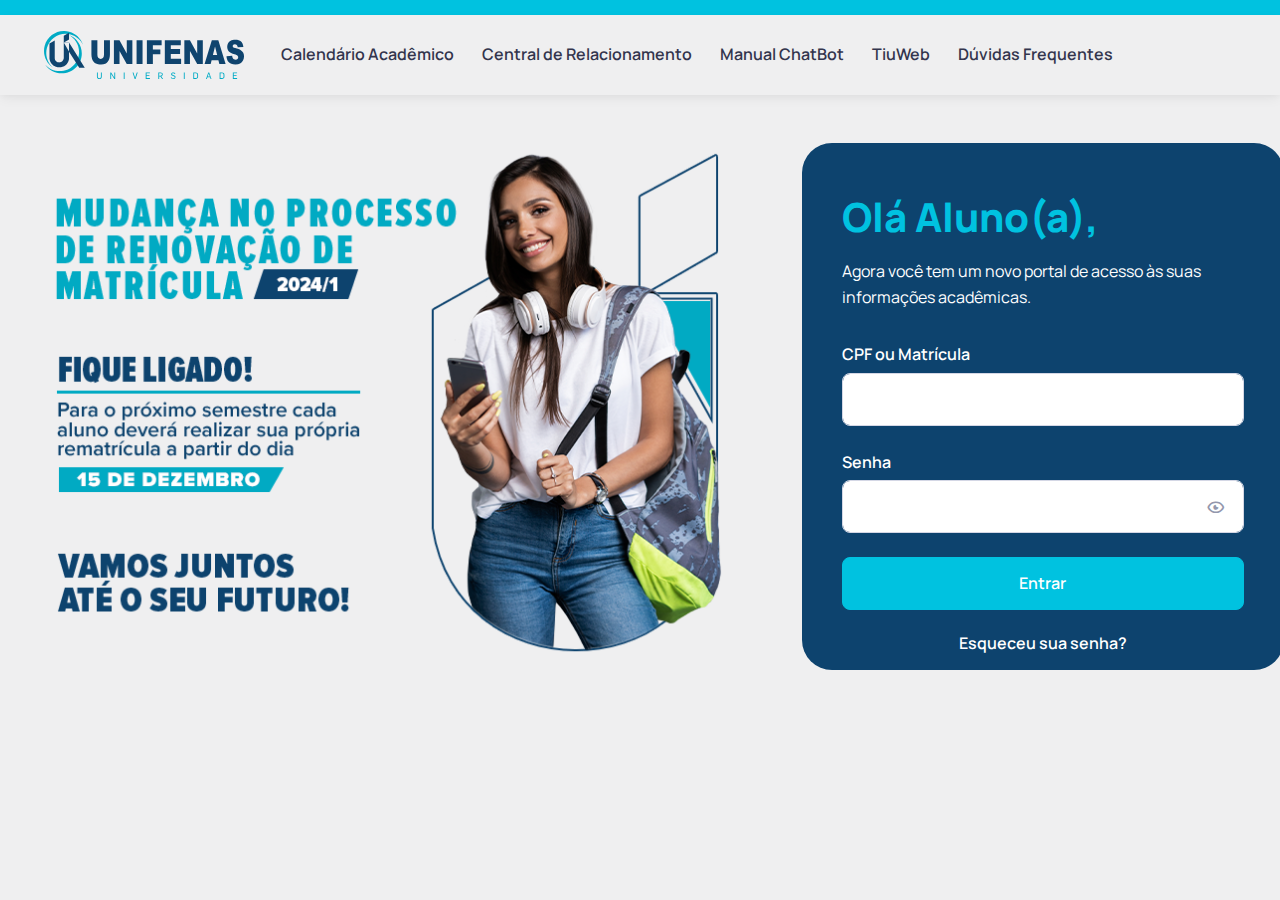
<file: index.html>
<!DOCTYPE html>
<html lang="pt-br">
  
<meta http-equiv="content-type" content="text/html;charset=utf-8">
  <head>
    <meta charset="utf-8">
    <title>Aluno | Unifenas</title>

    <!-- SEO Meta Tags -->
    <meta name="description" content="Portal do aluno - Unifenas">
    <meta name="keywords" content="UNIFENAS, Universidade, Professor, Edson, Antônio, Velano, Medicina, Cursos, Curso superior, faculdade, estudos, estudar">
    <meta name="author" content="Samuel Rodrigues Sabino">

    <!-- Viewport -->
    <meta name="viewport" content="width=device-width, initial-scale=1">

    <!-- Favicon and Touch Icons -->
    <link rel="shortcut icon" href="assets/favicon/favicon.ico">

    <!-- Vendor Styles -->
    <link rel="stylesheet" media="screen" href="assets/vendor/boxicons/css/boxicons.min.css"/>

    <!-- Main Theme Styles + Bootstrap -->
    <link rel="stylesheet" media="screen" href="assets/css/theme.min.css">
    <link rel="stylesheet" href="assets/css/mods.css">

    <!-- Page loading styles -->
    <style>
      .page-loading {
        position: fixed;
        top: 0;
        right: 0;
        bottom: 0;
        left: 0;
        width: 100%;
        height: 100%;
        -webkit-transition: all .4s .2s ease-in-out;
        transition: all .4s .2s ease-in-out;
        background-color: #efeff0;
        opacity: 0;
        visibility: hidden;
        z-index: 9999;
      }
      .page-loading.active {
        opacity: 1;
        visibility: visible;
      }
      .page-loading-inner {
        position: absolute;
        top: 50%;
        left: 0;
        width: 100%;
        text-align: center;
        -webkit-transform: translateY(-50%);
        transform: translateY(-50%);
        -webkit-transition: opacity .2s ease-in-out;
        transition: opacity .2s ease-in-out;
        opacity: 0;
      }
      .page-loading.active > .page-loading-inner {
        opacity: 1;
      }
      .page-loading-inner > span {
        display: block;
        font-size: 1rem;
        font-weight: normal;
        color: #9397ad;
      }
      .page-spinner {
        display: inline-block;
        width: 2.75rem;
        height: 2.75rem;
        margin-bottom: .75rem;
        vertical-align: text-bottom;
        border: .15em solid #b4b7c9;
        border-right-color: transparent;
        border-radius: 50%;
        -webkit-animation: spinner .75s linear infinite;
        animation: spinner .75s linear infinite;
      }
      @-webkit-keyframes spinner {
        100% {
          -webkit-transform: rotate(360deg);
          transform: rotate(360deg);
        }
      }
      @keyframes spinner {
        100% {
          -webkit-transform: rotate(360deg);
          transform: rotate(360deg);
        }
      }
    </style>

    <!-- Page loading scripts -->
    <script>
      (function () {
        window.onload = function () {
          const preloader = document.querySelector('.page-loading');
          preloader.classList.remove('active');
          setTimeout(function () {
            preloader.remove();
          }, 1000);
        };
      })();
    </script>
  </head>
  <body>

    <!-- Page loading spinner -->
    <div class="page-loading active">
      <div class="page-loading-inner">
        <div class="page-spinner"></div><span>Loading...</span>
      </div>
    </div>

    <main class="page-wrapper">

      <!-- Header -->
      <div class="barra-azul" style="height: 15px;"></div>
      <header class="navbar navbar-expand-lg shadow-sm">
        <div class="container">
          <a href="#" class="navbar-brand">
            <img src="assets/img/logo.svg" width="200" alt="Unifenas">
          </a>
          <button class="navbar-toggler" type="button" data-bs-toggle="collapse" data-bs-target="#navbarCollapse1" aria-expanded="false">
            <span class="navbar-toggler-icon"></span>
          </button>
          <nav id="navbarCollapse1" class="collapse navbar-collapse">
            <hr class="d-lg-none mt-3 mb-2">
            <ul class="navbar-nav me-auto">
              <li class="nav-item">
                <a href="https://www.unifenas.br/portaldoaluno.asp" class="nav-link" target="_blank">Calendário Acadêmico</a>
              </li>
              <li class="nav-item">
                <a href="https://api.whatsapp.com/send/?phone=553140002386&text&app_absent=0" class="nav-link" target="_blank">Central de Relacionamento</a>
              </li>
              <li class="nav-item">
                <li class="nav-item">
                  <a class="nav-link" href="#" data-bs-toggle="modal" data-bs-target="#modalId">Manual ChatBot</a>
                  <div class="modal fade" id="modalId" tabindex="-1" role="dialog">
                    <div class="modal-dialog modal-lg" role="document">
                      <div class="modal-content">
                        <div class="modal-header">
                          <h4 class="modal-title">Manual ChatBot</h4>
                          <button type="button" class="btn-close" data-bs-dismiss="modal" aria-label="Close"></button>
                        </div>
                        <div class="video">
                          <div class="embed-responsive embed-responsive-21by9 video">
                              <iframe width="520" height="493" src="https://www.youtube.com/embed/RUR5tRvC10s" title="CPA UNIFENAS"
                                  frameborder="0" allow="accelerometer; autoplay; clipboard-write; encrypted-media; gyroscope; picture-in-picture"
                                  allowfullscreen>
                              </iframe>
                          </div>
                       </div>
                        <div class="modal-body">
                          <a href="https://aluno.unifenas.br/manual_chatbot_unifenas_atualizado.pdf" target="_blank">Baixar PDF manual ChatBot</a>
                        </div>
                      </div>
                    </div>
                  </div>
                </li>
                <!-- <a class="nav-link" >Manual ChatBot</a> -->
              </li>
              <li class="nav-item">
                <a class="nav-link" href="http://tiu.unifenas.br/" target="_blank">TiuWeb</a>
              </li>
              <li class="nav-item">
                <a class="nav-link" href="#" data-bs-toggle="modal" data-bs-target="#modalId2">Dúvidas Frequentes</a>
                <div class="modal fade" id="modalId2" tabindex="-1" role="dialog">
                  <div class="modal-dialog modal-lg" role="document">
                    <div class="modal-content">
                      <div class="modal-header">
                        <h4 class="modal-title">Dúvidas Frequentes</h4>
                        <button type="button" class="btn-close" data-bs-dismiss="modal" aria-label="Close"></button>
                      </div>
                      <div class="modal-body">
                        <ul>
                          <li><b>Como acessar o meu portal?</b></li>
                          <span>Para acessar o portal você deverá fazer login utilizando sua matrícula e seu CPF</span><br><br>
                          <li><b>Qual o meu usuário e senha do novo portal?</b></li>
                          <span>No primeiro acesso você deverá usar sua matrícula ou CPF(apenas números) e a senha será seu CPF(apenas números).</span><br><br>
                          <li><b>Não estou conseguindo acessar o meu Portal, o que devo fazer?</b></li>
                          <span>Se o problema for com a sua senha, você poderá clicar no link <a href="#">Esqueci a minha senha</a> e será enviada uma nova senha de acesso para o e-mail cadastrado.
                            Caso você não consiga, procure a secretaria acadêmica do seu Campus.
                            Para outros problemas, procure a nossa Central de Relacionamento UNIFENAS (31) 4000 - 2386 / (31) 99639-5471 - Cobrança</span><br><br>
                          <li><b>Como acesso minhas disciplinas EAD através do Moodle?</b></li>
                          <span>Após fazer login no Portal do Aluno, você deverá acessar o menu 'Links do Sistema' e posteriormente clicar em 'Moodle'.</span><br><br>
                          <li><b>Como faço para obter suporte do Portal?</b></li>
                          <span>Você poderá fazer contato com a Central de Relacionamento através do Whatsapp ou ainda pelo e-mail <a href="#">centralderelacionamento@unifenas.br</a></span><br><br>
                        </ul>
                      </div>
                    </div>
                  </div>
                </div>
              </li>
            </ul>
          </nav>
        </div>
      </header>

      <!-- Conteudo -->
      <section class="container">
        <div class="col-md-12">
          <div class="row">
            <div class="col-md-7 informacoes mt-4">
              <img src="assets/img/img.png" alt="info">
            </div>
            <div class="col-md-5 conteudo">
              <!-- <div class="container"> -->
                <div class="area-login mt-5">
                  <div class="form-login pt-5">
                    <h1 class="text-center text-xl-start">Olá Aluno(a),</h1>
                    <p class="text-center text-xl-start pb-3 mb-3 text-white">Agora você tem um novo portal de acesso às suas informações acadêmicas.</p>
                    <form class="needs-validation mb-2" novalidate>
                      <div class="position-relative mb-4">
                        <label for="email" class="form-label fs-base text-white">CPF ou Matrícula</label>
                        <input type="email" id="email" class="form-control form-control-lg" required>
                        <div class="invalid-feedback position-absolute start-0 top-100">Digite seu CPF ou Matrícula!</div>
                      </div>
                      <div class="mb-4">
                        <label for="password" class="form-label fs-base text-white">Senha</label>
                        <div class="password-toggle">
                          <input type="password" id="password" class="form-control form-control-lg" required>
                          <label class="password-toggle-btn" aria-label="Show/hide password">
                            <input class="password-toggle-check" type="checkbox">
                            <span class="password-toggle-indicator"></span>
                          </label>
                          <div class="invalid-feedback position-absolute start-0 top-100">Digite sua senha!</div>
                        </div>
                      </div>
                      <button type="submit" class="btn btn-primary btn-lg w-100">Entrar</button>
                    </form>
                    <a href="#" class="btn btn-link btn-lg w-100 text-white">Esqueceu sua senha?</a>
                  </div>
                </div>
              <!-- </div> -->
            </div>
          </div>
        </div>
      </section>     
    </main>

    <!-- Vendor Scripts -->
    <script src="assets/vendor/bootstrap/dist/js/bootstrap.bundle.min.js"></script>
    <script src="assets/vendor/smooth-scroll/dist/smooth-scroll.polyfills.min.js"></script>

    <!-- Main Theme Script -->
    <script src="assets/js/theme.min.js"></script>
  </body>
</html>
</file>
<file: assets/css/mods.css>
body{
    background-color: #efeff0;
}
.barra-azul{
    background-color: #00c2e0;
}
.area-login{
    width: 100%;
    border-radius: 30px;
    background-color: #0d436e;
    margin-left: 10%;
}
.form-login{
    margin-left: 40px;
    margin-right: 40px;
}
.form-login h1{
    color: #00c2e0;
}
.btn-primary{
    background-color: #00c2e0;
    border-color:#00c2e0;;
}
.btn-primary:hover{
    background-color: #00b8d4;
}
@media only screen and (max-width: 600px){
    .informacoes{
        display: none;
    }
    .area-login{
        margin: 0 auto;
        margin-left: 13px;
    }
}
</file>
<file: assets/css/theme.min.css>
@import"https://fonts.googleapis.com/css2?family=Manrope:wght@400;500;600;700;800&amp;display=swap";.text-gradient-primary{background:linear-gradient(to right, #6366f1, #8B5CF6, #D946EF);-webkit-background-clip:text;-webkit-text-fill-color:rgba(0,0,0,0)}:root{--si-blue: #0d6efd;--si-indigo: #6610f2;--si-purple: #6f42c1;--si-pink: #d63384;--si-red: #dc3545;--si-orange: #fd7e14;--si-yellow: #ffc107;--si-green: #198754;--si-teal: #20c997;--si-cyan: #0dcaf0;--si-black: #000;--si-white: #fff;--si-gray: #9397ad;--si-gray-dark: #33354d;--si-gray-100: #f3f6ff;--si-gray-200: #eff2fc;--si-gray-300: #e2e5f1;--si-gray-400: #d4d7e5;--si-gray-500: #b4b7c9;--si-gray-600: #9397ad;--si-gray-700: #565973;--si-gray-800: #33354d;--si-gray-900: #0b0f19;--si-primary: #6366f1;--si-secondary: #eff2fc;--si-success: #22c55e;--si-info: #4c82f7;--si-warning: #ffba08;--si-danger: #ef4444;--si-light: #fff;--si-dark: #0b0f19;--si-primary-rgb: 99, 102, 241;--si-secondary-rgb: 239, 242, 252;--si-success-rgb: 34, 197, 94;--si-info-rgb: 76, 130, 247;--si-warning-rgb: 255, 186, 8;--si-danger-rgb: 239, 68, 68;--si-light-rgb: 255, 255, 255;--si-dark-rgb: 11, 15, 25;--si-white-rgb: 255, 255, 255;--si-black-rgb: 0, 0, 0;--si-body-color-rgb: 86, 89, 115;--si-body-bg-rgb: 255, 255, 255;--si-font-sans-serif: "Manrope", sans-serif;--si-font-monospace: SFMono-Regular, Menlo, Monaco, Consolas, "Liberation Mono", "Courier New", monospace;--si-gradient: linear-gradient(180deg, rgba(255, 255, 255, 0.15), rgba(255, 255, 255, 0));--si-body-font-family: var(--si-font-sans-serif);--si-body-font-size:1rem;--si-body-font-weight: 400;--si-body-line-height: 1.6;--si-body-color: #565973;--si-body-bg: #fff;--si-border-width: 1px;--si-border-style: solid;--si-border-color: #e2e5f1;--si-border-color-translucent: rgba(0, 0, 0, 0.175);--si-border-radius: 0.375rem;--si-border-radius-sm: 0.25rem;--si-border-radius-lg: 0.5rem;--si-border-radius-xl: 1rem;--si-border-radius-2xl: 2rem;--si-border-radius-pill: 50rem;--si-link-color: #6366f1;--si-link-hover-color: #3e41ee;--si-code-color: #e3116c;--si-highlight-bg: #fff3cd}*,*::before,*::after{box-sizing:border-box}body{margin:0;font-family:var(--si-body-font-family);font-size:var(--si-body-font-size);font-weight:var(--si-body-font-weight);line-height:var(--si-body-line-height);color:var(--si-body-color);text-align:var(--si-body-text-align);background-color:var(--si-body-bg);-webkit-text-size-adjust:100%;-webkit-tap-highlight-color:rgba(0,0,0,0)}hr{margin:0 0;color:var(--si-border-color);border:0;border-top:1px solid;opacity:1}h6,.h6,h5,.h5,h4,.h4,h3,.h3,h2,.h2,h1,.h1{margin-top:0;margin-bottom:1rem;font-weight:800;line-height:1.3;color:var(--si-gray-900)}h1,.h1{font-size:calc(1.375rem + 1.5vw)}@media(min-width: 1200px){h1,.h1{font-size:2.5rem}}h2,.h2{font-size:calc(1.325rem + 0.9vw)}@media(min-width: 1200px){h2,.h2{font-size:2rem}}h3,.h3{font-size:calc(1.3rem + 0.6vw)}@media(min-width: 1200px){h3,.h3{font-size:1.75rem}}h4,.h4{font-size:calc(1.275rem + 0.3vw)}@media(min-width: 1200px){h4,.h4{font-size:1.5rem}}h5,.h5{font-size:1.25rem}h6,.h6{font-size:1rem}p{margin-top:0;margin-bottom:1.25rem}abbr[title]{-webkit-text-decoration:underline dotted;text-decoration:underline dotted;cursor:help;-webkit-text-decoration-skip-ink:none;text-decoration-skip-ink:none}address{margin-bottom:1rem;font-style:normal;line-height:inherit}ol,ul{padding-left:2rem}ol,ul,dl{margin-top:0;margin-bottom:1rem}ol ol,ul ul,ol ul,ul ol{margin-bottom:0}dt{font-weight:800}dd{margin-bottom:.5rem;margin-left:0}blockquote{margin:0 0 1rem}b,strong{font-weight:bolder}small,.small{font-size:0.875em}mark,.mark{padding:.1875em;background-color:var(--si-highlight-bg)}sub,sup{position:relative;font-size:0.75em;line-height:0;vertical-align:baseline}sub{bottom:-0.25em}sup{top:-0.5em}a{color:var(--si-link-color);text-decoration:underline}a:hover{color:var(--si-link-hover-color);text-decoration:none}a:not([href]):not([class]),a:not([href]):not([class]):hover{color:inherit;text-decoration:none}pre,code,kbd,samp{font-family:var(--si-font-monospace);font-size:1em}pre{display:block;margin-top:0;margin-bottom:1rem;overflow:auto;font-size:0.875em;color:#33354d}pre code{font-size:inherit;color:inherit;word-break:normal}code{font-size:0.875em;color:var(--si-code-color);word-wrap:break-word}a>code{color:inherit}kbd{padding:.1875rem .375rem;font-size:0.875em;color:#fff;background-color:#0b0f19;border-radius:.25rem}kbd kbd{padding:0;font-size:1em}figure{margin:0 0 1rem}img,svg{vertical-align:middle}table{caption-side:bottom;border-collapse:collapse}caption{padding-top:.75rem;padding-bottom:.75rem;color:var(--si-gray-600);text-align:left}th{font-weight:700;text-align:inherit;text-align:-webkit-match-parent}thead,tbody,tfoot,tr,td,th{border-color:inherit;border-style:solid;border-width:0}label{display:inline-block}button{border-radius:0}button:focus:not(:focus-visible){outline:0}input,button,select,optgroup,textarea{margin:0;font-family:inherit;font-size:inherit;line-height:inherit}button,select{text-transform:none}[role=button]{cursor:pointer}select{word-wrap:normal}select:disabled{opacity:1}[list]:not([type=date]):not([type=datetime-local]):not([type=month]):not([type=week]):not([type=time])::-webkit-calendar-picker-indicator{display:none !important}button,[type=button],[type=reset],[type=submit]{-webkit-appearance:button}button:not(:disabled),[type=button]:not(:disabled),[type=reset]:not(:disabled),[type=submit]:not(:disabled){cursor:pointer}::-moz-focus-inner{padding:0;border-style:none}textarea{resize:vertical}fieldset{min-width:0;padding:0;margin:0;border:0}legend{float:left;width:100%;padding:0;margin-bottom:.5rem;font-size:calc(1.275rem + 0.3vw);line-height:inherit}@media(min-width: 1200px){legend{font-size:1.5rem}}legend+*{clear:left}::-webkit-datetime-edit-fields-wrapper,::-webkit-datetime-edit-text,::-webkit-datetime-edit-minute,::-webkit-datetime-edit-hour-field,::-webkit-datetime-edit-day-field,::-webkit-datetime-edit-month-field,::-webkit-datetime-edit-year-field{padding:0}::-webkit-inner-spin-button{height:auto}[type=search]{outline-offset:-2px;-webkit-appearance:textfield}::-webkit-search-decoration{-webkit-appearance:none}::-webkit-color-swatch-wrapper{padding:0}::-webkit-file-upload-button{font:inherit;-webkit-appearance:button}::file-selector-button{font:inherit;-webkit-appearance:button}output{display:inline-block}iframe{border:0}summary{display:list-item;cursor:pointer}progress{vertical-align:baseline}[hidden]{display:none !important}.lead{font-size:calc(1.275rem + 0.3vw);font-weight:400}@media(min-width: 1200px){.lead{font-size:1.5rem}}.display-1{font-size:calc(1.625rem + 4.5vw);font-weight:800;line-height:1.3}@media(min-width: 1200px){.display-1{font-size:5rem}}.display-2{font-size:calc(1.575rem + 3.9vw);font-weight:800;line-height:1.3}@media(min-width: 1200px){.display-2{font-size:4.5rem}}.display-3{font-size:calc(1.525rem + 3.3vw);font-weight:800;line-height:1.3}@media(min-width: 1200px){.display-3{font-size:4rem}}.display-4{font-size:calc(1.475rem + 2.7vw);font-weight:800;line-height:1.3}@media(min-width: 1200px){.display-4{font-size:3.5rem}}.display-5{font-size:calc(1.425rem + 2.1vw);font-weight:800;line-height:1.3}@media(min-width: 1200px){.display-5{font-size:3rem}}.display-6{font-size:calc(1.3875rem + 1.65vw);font-weight:800;line-height:1.3}@media(min-width: 1200px){.display-6{font-size:2.625rem}}.list-unstyled{padding-left:0;list-style:none}.list-inline{padding-left:0;list-style:none}.list-inline-item{display:inline-block}.list-inline-item:not(:last-child){margin-right:1rem}.initialism{font-size:0.875em;text-transform:uppercase}.blockquote{margin-bottom:1rem;font-size:1rem}.blockquote>:last-child{margin-bottom:0}.blockquote-footer{margin-top:-1rem;margin-bottom:1rem;font-size:0.875rem;color:var(--si-gray-600)}.blockquote-footer::before{content:"— "}.img-fluid{max-width:100%;height:auto}.img-thumbnail{padding:.5rem;background-color:var(--si-body-bg);border:0 solid var(--si-border-color);border-radius:var(--si-border-radius-lg);box-shadow:0 .275rem .75rem -0.0625rem rgba(11,15,25,.06),0 .125rem .4rem -0.0625rem rgba(11,15,25,.03);max-width:100%;height:auto}.figure{display:inline-block}.figure-img{margin-bottom:.5rem;line-height:1}.figure-caption{font-size:0.875rem;color:var(--si-gray-600)}.container,.container-fluid,.container-xxl,.container-xl,.container-lg,.container-md,.container-sm{--si-gutter-x: 1.5rem;--si-gutter-y: 0;width:100%;padding-right:calc(var(--si-gutter-x)*.5);padding-left:calc(var(--si-gutter-x)*.5);margin-right:auto;margin-left:auto}@media(min-width: 500px){.container-sm,.container{max-width:97%}}@media(min-width: 768px){.container-md,.container-sm,.container{max-width:95%}}@media(min-width: 992px){.container-lg,.container-md,.container-sm,.container{max-width:95%}}@media(min-width: 1200px){.container-xl,.container-lg,.container-md,.container-sm,.container{max-width:95%}}@media(min-width: 1400px){.container-xxl,.container-xl,.container-lg,.container-md,.container-sm,.container{max-width:1320px}}.row{--si-gutter-x: 1.5rem;--si-gutter-y: 0;display:flex;flex-wrap:wrap;margin-top:calc(-1*var(--si-gutter-y));margin-right:calc(-0.5*var(--si-gutter-x));margin-left:calc(-0.5*var(--si-gutter-x))}.row>*{flex-shrink:0;width:100%;max-width:100%;padding-right:calc(var(--si-gutter-x)*.5);padding-left:calc(var(--si-gutter-x)*.5);margin-top:var(--si-gutter-y)}.col{flex:1 0 0%}.row-cols-auto>*{flex:0 0 auto;width:auto}.row-cols-1>*{flex:0 0 auto;width:100%}.row-cols-2>*{flex:0 0 auto;width:50%}.row-cols-3>*{flex:0 0 auto;width:33.3333333333%}.row-cols-4>*{flex:0 0 auto;width:25%}.row-cols-5>*{flex:0 0 auto;width:20%}.row-cols-6>*{flex:0 0 auto;width:16.6666666667%}.col-auto{flex:0 0 auto;width:auto}.col-1{flex:0 0 auto;width:8.33333333%}.col-2{flex:0 0 auto;width:16.66666667%}.col-3{flex:0 0 auto;width:25%}.col-4{flex:0 0 auto;width:33.33333333%}.col-5{flex:0 0 auto;width:41.66666667%}.col-6{flex:0 0 auto;width:50%}.col-7{flex:0 0 auto;width:58.33333333%}.col-8{flex:0 0 auto;width:66.66666667%}.col-9{flex:0 0 auto;width:75%}.col-10{flex:0 0 auto;width:83.33333333%}.col-11{flex:0 0 auto;width:91.66666667%}.col-12{flex:0 0 auto;width:100%}.offset-1{margin-left:8.33333333%}.offset-2{margin-left:16.66666667%}.offset-3{margin-left:25%}.offset-4{margin-left:33.33333333%}.offset-5{margin-left:41.66666667%}.offset-6{margin-left:50%}.offset-7{margin-left:58.33333333%}.offset-8{margin-left:66.66666667%}.offset-9{margin-left:75%}.offset-10{margin-left:83.33333333%}.offset-11{margin-left:91.66666667%}.g-0,.gx-0{--si-gutter-x: 0}.g-0,.gy-0{--si-gutter-y: 0}.g-1,.gx-1{--si-gutter-x: 0.25rem}.g-1,.gy-1{--si-gutter-y: 0.25rem}.g-2,.gx-2{--si-gutter-x: 0.5rem}.g-2,.gy-2{--si-gutter-y: 0.5rem}.g-3,.gx-3{--si-gutter-x: 1rem}.g-3,.gy-3{--si-gutter-y: 1rem}.g-4,.gx-4{--si-gutter-x: 1.5rem}.g-4,.gy-4{--si-gutter-y: 1.5rem}.g-5,.gx-5{--si-gutter-x: 3rem}.g-5,.gy-5{--si-gutter-y: 3rem}@media(min-width: 500px){.col-sm{flex:1 0 0%}.row-cols-sm-auto>*{flex:0 0 auto;width:auto}.row-cols-sm-1>*{flex:0 0 auto;width:100%}.row-cols-sm-2>*{flex:0 0 auto;width:50%}.row-cols-sm-3>*{flex:0 0 auto;width:33.3333333333%}.row-cols-sm-4>*{flex:0 0 auto;width:25%}.row-cols-sm-5>*{flex:0 0 auto;width:20%}.row-cols-sm-6>*{flex:0 0 auto;width:16.6666666667%}.col-sm-auto{flex:0 0 auto;width:auto}.col-sm-1{flex:0 0 auto;width:8.33333333%}.col-sm-2{flex:0 0 auto;width:16.66666667%}.col-sm-3{flex:0 0 auto;width:25%}.col-sm-4{flex:0 0 auto;width:33.33333333%}.col-sm-5{flex:0 0 auto;width:41.66666667%}.col-sm-6{flex:0 0 auto;width:50%}.col-sm-7{flex:0 0 auto;width:58.33333333%}.col-sm-8{flex:0 0 auto;width:66.66666667%}.col-sm-9{flex:0 0 auto;width:75%}.col-sm-10{flex:0 0 auto;width:83.33333333%}.col-sm-11{flex:0 0 auto;width:91.66666667%}.col-sm-12{flex:0 0 auto;width:100%}.offset-sm-0{margin-left:0}.offset-sm-1{margin-left:8.33333333%}.offset-sm-2{margin-left:16.66666667%}.offset-sm-3{margin-left:25%}.offset-sm-4{margin-left:33.33333333%}.offset-sm-5{margin-left:41.66666667%}.offset-sm-6{margin-left:50%}.offset-sm-7{margin-left:58.33333333%}.offset-sm-8{margin-left:66.66666667%}.offset-sm-9{margin-left:75%}.offset-sm-10{margin-left:83.33333333%}.offset-sm-11{margin-left:91.66666667%}.g-sm-0,.gx-sm-0{--si-gutter-x: 0}.g-sm-0,.gy-sm-0{--si-gutter-y: 0}.g-sm-1,.gx-sm-1{--si-gutter-x: 0.25rem}.g-sm-1,.gy-sm-1{--si-gutter-y: 0.25rem}.g-sm-2,.gx-sm-2{--si-gutter-x: 0.5rem}.g-sm-2,.gy-sm-2{--si-gutter-y: 0.5rem}.g-sm-3,.gx-sm-3{--si-gutter-x: 1rem}.g-sm-3,.gy-sm-3{--si-gutter-y: 1rem}.g-sm-4,.gx-sm-4{--si-gutter-x: 1.5rem}.g-sm-4,.gy-sm-4{--si-gutter-y: 1.5rem}.g-sm-5,.gx-sm-5{--si-gutter-x: 3rem}.g-sm-5,.gy-sm-5{--si-gutter-y: 3rem}}@media(min-width: 768px){.col-md{flex:1 0 0%}.row-cols-md-auto>*{flex:0 0 auto;width:auto}.row-cols-md-1>*{flex:0 0 auto;width:100%}.row-cols-md-2>*{flex:0 0 auto;width:50%}.row-cols-md-3>*{flex:0 0 auto;width:33.3333333333%}.row-cols-md-4>*{flex:0 0 auto;width:25%}.row-cols-md-5>*{flex:0 0 auto;width:20%}.row-cols-md-6>*{flex:0 0 auto;width:16.6666666667%}.col-md-auto{flex:0 0 auto;width:auto}.col-md-1{flex:0 0 auto;width:8.33333333%}.col-md-2{flex:0 0 auto;width:16.66666667%}.col-md-3{flex:0 0 auto;width:25%}.col-md-4{flex:0 0 auto;width:33.33333333%}.col-md-5{flex:0 0 auto;width:41.66666667%}.col-md-6{flex:0 0 auto;width:50%}.col-md-7{flex:0 0 auto;width:58.33333333%}.col-md-8{flex:0 0 auto;width:66.66666667%}.col-md-9{flex:0 0 auto;width:75%}.col-md-10{flex:0 0 auto;width:83.33333333%}.col-md-11{flex:0 0 auto;width:91.66666667%}.col-md-12{flex:0 0 auto;width:100%}.offset-md-0{margin-left:0}.offset-md-1{margin-left:8.33333333%}.offset-md-2{margin-left:16.66666667%}.offset-md-3{margin-left:25%}.offset-md-4{margin-left:33.33333333%}.offset-md-5{margin-left:41.66666667%}.offset-md-6{margin-left:50%}.offset-md-7{margin-left:58.33333333%}.offset-md-8{margin-left:66.66666667%}.offset-md-9{margin-left:75%}.offset-md-10{margin-left:83.33333333%}.offset-md-11{margin-left:91.66666667%}.g-md-0,.gx-md-0{--si-gutter-x: 0}.g-md-0,.gy-md-0{--si-gutter-y: 0}.g-md-1,.gx-md-1{--si-gutter-x: 0.25rem}.g-md-1,.gy-md-1{--si-gutter-y: 0.25rem}.g-md-2,.gx-md-2{--si-gutter-x: 0.5rem}.g-md-2,.gy-md-2{--si-gutter-y: 0.5rem}.g-md-3,.gx-md-3{--si-gutter-x: 1rem}.g-md-3,.gy-md-3{--si-gutter-y: 1rem}.g-md-4,.gx-md-4{--si-gutter-x: 1.5rem}.g-md-4,.gy-md-4{--si-gutter-y: 1.5rem}.g-md-5,.gx-md-5{--si-gutter-x: 3rem}.g-md-5,.gy-md-5{--si-gutter-y: 3rem}}@media(min-width: 992px){.col-lg{flex:1 0 0%}.row-cols-lg-auto>*{flex:0 0 auto;width:auto}.row-cols-lg-1>*{flex:0 0 auto;width:100%}.row-cols-lg-2>*{flex:0 0 auto;width:50%}.row-cols-lg-3>*{flex:0 0 auto;width:33.3333333333%}.row-cols-lg-4>*{flex:0 0 auto;width:25%}.row-cols-lg-5>*{flex:0 0 auto;width:20%}.row-cols-lg-6>*{flex:0 0 auto;width:16.6666666667%}.col-lg-auto{flex:0 0 auto;width:auto}.col-lg-1{flex:0 0 auto;width:8.33333333%}.col-lg-2{flex:0 0 auto;width:16.66666667%}.col-lg-3{flex:0 0 auto;width:25%}.col-lg-4{flex:0 0 auto;width:33.33333333%}.col-lg-5{flex:0 0 auto;width:41.66666667%}.col-lg-6{flex:0 0 auto;width:50%}.col-lg-7{flex:0 0 auto;width:58.33333333%}.col-lg-8{flex:0 0 auto;width:66.66666667%}.col-lg-9{flex:0 0 auto;width:75%}.col-lg-10{flex:0 0 auto;width:83.33333333%}.col-lg-11{flex:0 0 auto;width:91.66666667%}.col-lg-12{flex:0 0 auto;width:100%}.offset-lg-0{margin-left:0}.offset-lg-1{margin-left:8.33333333%}.offset-lg-2{margin-left:16.66666667%}.offset-lg-3{margin-left:25%}.offset-lg-4{margin-left:33.33333333%}.offset-lg-5{margin-left:41.66666667%}.offset-lg-6{margin-left:50%}.offset-lg-7{margin-left:58.33333333%}.offset-lg-8{margin-left:66.66666667%}.offset-lg-9{margin-left:75%}.offset-lg-10{margin-left:83.33333333%}.offset-lg-11{margin-left:91.66666667%}.g-lg-0,.gx-lg-0{--si-gutter-x: 0}.g-lg-0,.gy-lg-0{--si-gutter-y: 0}.g-lg-1,.gx-lg-1{--si-gutter-x: 0.25rem}.g-lg-1,.gy-lg-1{--si-gutter-y: 0.25rem}.g-lg-2,.gx-lg-2{--si-gutter-x: 0.5rem}.g-lg-2,.gy-lg-2{--si-gutter-y: 0.5rem}.g-lg-3,.gx-lg-3{--si-gutter-x: 1rem}.g-lg-3,.gy-lg-3{--si-gutter-y: 1rem}.g-lg-4,.gx-lg-4{--si-gutter-x: 1.5rem}.g-lg-4,.gy-lg-4{--si-gutter-y: 1.5rem}.g-lg-5,.gx-lg-5{--si-gutter-x: 3rem}.g-lg-5,.gy-lg-5{--si-gutter-y: 3rem}}@media(min-width: 1200px){.col-xl{flex:1 0 0%}.row-cols-xl-auto>*{flex:0 0 auto;width:auto}.row-cols-xl-1>*{flex:0 0 auto;width:100%}.row-cols-xl-2>*{flex:0 0 auto;width:50%}.row-cols-xl-3>*{flex:0 0 auto;width:33.3333333333%}.row-cols-xl-4>*{flex:0 0 auto;width:25%}.row-cols-xl-5>*{flex:0 0 auto;width:20%}.row-cols-xl-6>*{flex:0 0 auto;width:16.6666666667%}.col-xl-auto{flex:0 0 auto;width:auto}.col-xl-1{flex:0 0 auto;width:8.33333333%}.col-xl-2{flex:0 0 auto;width:16.66666667%}.col-xl-3{flex:0 0 auto;width:25%}.col-xl-4{flex:0 0 auto;width:33.33333333%}.col-xl-5{flex:0 0 auto;width:41.66666667%}.col-xl-6{flex:0 0 auto;width:50%}.col-xl-7{flex:0 0 auto;width:58.33333333%}.col-xl-8{flex:0 0 auto;width:66.66666667%}.col-xl-9{flex:0 0 auto;width:75%}.col-xl-10{flex:0 0 auto;width:83.33333333%}.col-xl-11{flex:0 0 auto;width:91.66666667%}.col-xl-12{flex:0 0 auto;width:100%}.offset-xl-0{margin-left:0}.offset-xl-1{margin-left:8.33333333%}.offset-xl-2{margin-left:16.66666667%}.offset-xl-3{margin-left:25%}.offset-xl-4{margin-left:33.33333333%}.offset-xl-5{margin-left:41.66666667%}.offset-xl-6{margin-left:50%}.offset-xl-7{margin-left:58.33333333%}.offset-xl-8{margin-left:66.66666667%}.offset-xl-9{margin-left:75%}.offset-xl-10{margin-left:83.33333333%}.offset-xl-11{margin-left:91.66666667%}.g-xl-0,.gx-xl-0{--si-gutter-x: 0}.g-xl-0,.gy-xl-0{--si-gutter-y: 0}.g-xl-1,.gx-xl-1{--si-gutter-x: 0.25rem}.g-xl-1,.gy-xl-1{--si-gutter-y: 0.25rem}.g-xl-2,.gx-xl-2{--si-gutter-x: 0.5rem}.g-xl-2,.gy-xl-2{--si-gutter-y: 0.5rem}.g-xl-3,.gx-xl-3{--si-gutter-x: 1rem}.g-xl-3,.gy-xl-3{--si-gutter-y: 1rem}.g-xl-4,.gx-xl-4{--si-gutter-x: 1.5rem}.g-xl-4,.gy-xl-4{--si-gutter-y: 1.5rem}.g-xl-5,.gx-xl-5{--si-gutter-x: 3rem}.g-xl-5,.gy-xl-5{--si-gutter-y: 3rem}}@media(min-width: 1400px){.col-xxl{flex:1 0 0%}.row-cols-xxl-auto>*{flex:0 0 auto;width:auto}.row-cols-xxl-1>*{flex:0 0 auto;width:100%}.row-cols-xxl-2>*{flex:0 0 auto;width:50%}.row-cols-xxl-3>*{flex:0 0 auto;width:33.3333333333%}.row-cols-xxl-4>*{flex:0 0 auto;width:25%}.row-cols-xxl-5>*{flex:0 0 auto;width:20%}.row-cols-xxl-6>*{flex:0 0 auto;width:16.6666666667%}.col-xxl-auto{flex:0 0 auto;width:auto}.col-xxl-1{flex:0 0 auto;width:8.33333333%}.col-xxl-2{flex:0 0 auto;width:16.66666667%}.col-xxl-3{flex:0 0 auto;width:25%}.col-xxl-4{flex:0 0 auto;width:33.33333333%}.col-xxl-5{flex:0 0 auto;width:41.66666667%}.col-xxl-6{flex:0 0 auto;width:50%}.col-xxl-7{flex:0 0 auto;width:58.33333333%}.col-xxl-8{flex:0 0 auto;width:66.66666667%}.col-xxl-9{flex:0 0 auto;width:75%}.col-xxl-10{flex:0 0 auto;width:83.33333333%}.col-xxl-11{flex:0 0 auto;width:91.66666667%}.col-xxl-12{flex:0 0 auto;width:100%}.offset-xxl-0{margin-left:0}.offset-xxl-1{margin-left:8.33333333%}.offset-xxl-2{margin-left:16.66666667%}.offset-xxl-3{margin-left:25%}.offset-xxl-4{margin-left:33.33333333%}.offset-xxl-5{margin-left:41.66666667%}.offset-xxl-6{margin-left:50%}.offset-xxl-7{margin-left:58.33333333%}.offset-xxl-8{margin-left:66.66666667%}.offset-xxl-9{margin-left:75%}.offset-xxl-10{margin-left:83.33333333%}.offset-xxl-11{margin-left:91.66666667%}.g-xxl-0,.gx-xxl-0{--si-gutter-x: 0}.g-xxl-0,.gy-xxl-0{--si-gutter-y: 0}.g-xxl-1,.gx-xxl-1{--si-gutter-x: 0.25rem}.g-xxl-1,.gy-xxl-1{--si-gutter-y: 0.25rem}.g-xxl-2,.gx-xxl-2{--si-gutter-x: 0.5rem}.g-xxl-2,.gy-xxl-2{--si-gutter-y: 0.5rem}.g-xxl-3,.gx-xxl-3{--si-gutter-x: 1rem}.g-xxl-3,.gy-xxl-3{--si-gutter-y: 1rem}.g-xxl-4,.gx-xxl-4{--si-gutter-x: 1.5rem}.g-xxl-4,.gy-xxl-4{--si-gutter-y: 1.5rem}.g-xxl-5,.gx-xxl-5{--si-gutter-x: 3rem}.g-xxl-5,.gy-xxl-5{--si-gutter-y: 3rem}}.table{--si-table-color: var(--si-body-color);--si-table-bg: transparent;--si-table-border-color: var(--si-border-color);--si-table-accent-bg: transparent;--si-table-striped-color: var(--si-body-color);--si-table-striped-bg: rgba(0, 0, 0, 0.0375);--si-table-active-color: var(--si-body-color);--si-table-active-bg: rgba(0, 0, 0, 0.05);--si-table-hover-color: var(--si-body-color);--si-table-hover-bg: rgba(0, 0, 0, 0.05);width:100%;margin-bottom:1rem;color:var(--si-table-color);vertical-align:top;border-color:var(--si-table-border-color)}.table>:not(caption)>*>*{padding:.75rem .75rem;background-color:var(--si-table-bg);border-bottom-width:1px;box-shadow:inset 0 0 0 9999px var(--si-table-accent-bg)}.table>tbody{vertical-align:inherit}.table>thead{vertical-align:bottom}.table-group-divider{border-top:2px solid currentcolor}.caption-top{caption-side:top}.table-sm>:not(caption)>*>*{padding:.375rem .375rem}.table-bordered>:not(caption)>*{border-width:1px 0}.table-bordered>:not(caption)>*>*{border-width:0 1px}.table-borderless>:not(caption)>*>*{border-bottom-width:0}.table-borderless>:not(:first-child){border-top-width:0}.table-striped>tbody>tr:nth-of-type(odd)>*{--si-table-accent-bg: var(--si-table-striped-bg);color:var(--si-table-striped-color)}.table-striped-columns>:not(caption)>tr>:nth-child(even){--si-table-accent-bg: var(--si-table-striped-bg);color:var(--si-table-striped-color)}.table-active{--si-table-accent-bg: var(--si-table-active-bg);color:var(--si-table-active-color)}.table-hover>tbody>tr:hover>*{--si-table-accent-bg: var(--si-table-hover-bg);color:var(--si-table-hover-color)}.table-dark{--si-table-color: #fff;--si-table-bg: #0b0f19;--si-table-border-color: #30333c;--si-table-striped-bg: #141822;--si-table-striped-color: #fff;--si-table-active-bg: #171b25;--si-table-active-color: #fff;--si-table-hover-bg: #171b25;--si-table-hover-color: #fff;color:var(--si-table-color);border-color:var(--si-table-border-color)}.table-responsive{overflow-x:auto;-webkit-overflow-scrolling:touch}@media(max-width: 499.98px){.table-responsive-sm{overflow-x:auto;-webkit-overflow-scrolling:touch}}@media(max-width: 767.98px){.table-responsive-md{overflow-x:auto;-webkit-overflow-scrolling:touch}}@media(max-width: 991.98px){.table-responsive-lg{overflow-x:auto;-webkit-overflow-scrolling:touch}}@media(max-width: 1199.98px){.table-responsive-xl{overflow-x:auto;-webkit-overflow-scrolling:touch}}@media(max-width: 1399.98px){.table-responsive-xxl{overflow-x:auto;-webkit-overflow-scrolling:touch}}.form-label{margin-bottom:.3125rem;font-size:0.875rem;font-weight:600;color:#0b0f19}.col-form-label{padding-top:calc(0.625rem + 1px);padding-bottom:calc(0.625rem + 1px);margin-bottom:0;font-size:inherit;font-weight:600;line-height:1.6;color:#0b0f19}.col-form-label-lg{padding-top:calc(0.785rem + 1px);padding-bottom:calc(0.785rem + 1px);font-size:1rem}.col-form-label-sm{padding-top:calc(0.475rem + 1px);padding-bottom:calc(0.475rem + 1px);font-size:0.75rem}.form-text{margin-top:.25rem;font-size:0.75rem;color:var(--si-gray-600)}.form-control{display:block;width:100%;padding:.625rem 1rem;font-size:0.875rem;font-weight:400;line-height:1.6;color:#565973;background-color:#fff;background-clip:padding-box;border:1px solid #d4d7e5;-webkit-appearance:none;-moz-appearance:none;appearance:none;border-radius:.375rem;box-shadow:inset 0 0 0 rgba(0,0,0,0);transition:border-color .15s ease-in-out,box-shadow .15s ease-in-out}@media(prefers-reduced-motion: reduce){.form-control{transition:none}}.form-control[type=file]{overflow:hidden}.form-control[type=file]:not(:disabled):not([readonly]){cursor:pointer}.form-control:focus{color:#565973;background-color:#fff;border-color:rgba(99,102,241,.35);outline:0;box-shadow:inset 0 0 0 rgba(0,0,0,0),0 .5rem 1.125rem -0.5rem rgba(99,102,241,.2)}.form-control::-webkit-date-and-time-value{height:1.6em}.form-control::-moz-placeholder{color:#b4b7c9;opacity:1}.form-control::placeholder{color:#b4b7c9;opacity:1}.form-control:disabled{background-color:#f3f6ff;opacity:1}.form-control::-webkit-file-upload-button{padding:.625rem 1rem;margin:-0.625rem -1rem;-webkit-margin-end:1rem;margin-inline-end:1rem;color:#565973;background-color:#fff;pointer-events:none;border-color:inherit;border-style:solid;border-width:0;border-inline-end-width:1px;border-radius:0;-webkit-transition:color .2s ease-in-out,background-color .2s ease-in-out,border-color .2s ease-in-out,box-shadow .2s ease-in-out;transition:color .2s ease-in-out,background-color .2s ease-in-out,border-color .2s ease-in-out,box-shadow .2s ease-in-out}.form-control::file-selector-button{padding:.625rem 1rem;margin:-0.625rem -1rem;-webkit-margin-end:1rem;margin-inline-end:1rem;color:#565973;background-color:#fff;pointer-events:none;border-color:inherit;border-style:solid;border-width:0;border-inline-end-width:1px;border-radius:0;transition:color .2s ease-in-out,background-color .2s ease-in-out,border-color .2s ease-in-out,box-shadow .2s ease-in-out}@media(prefers-reduced-motion: reduce){.form-control::-webkit-file-upload-button{-webkit-transition:none;transition:none}.form-control::file-selector-button{transition:none}}.form-control:hover:not(:disabled):not([readonly])::-webkit-file-upload-button{background-color:#f2f2f2}.form-control:hover:not(:disabled):not([readonly])::file-selector-button{background-color:#f2f2f2}.form-control-plaintext{display:block;width:100%;padding:.625rem 0;margin-bottom:0;line-height:1.6;color:#565973;background-color:rgba(0,0,0,0);border:solid rgba(0,0,0,0);border-width:1px 0}.form-control-plaintext:focus{outline:0}.form-control-plaintext.form-control-sm,.form-control-plaintext.form-control-lg{padding-right:0;padding-left:0}.form-control-sm{min-height:calc(1.6em + 0.95rem + 2px);padding:.475rem .875rem;font-size:0.75rem;border-radius:.25rem}.form-control-sm::-webkit-file-upload-button{padding:.475rem .875rem;margin:-0.475rem -0.875rem;-webkit-margin-end:.875rem;margin-inline-end:.875rem}.form-control-sm::file-selector-button{padding:.475rem .875rem;margin:-0.475rem -0.875rem;-webkit-margin-end:.875rem;margin-inline-end:.875rem}.form-control-lg{min-height:calc(1.6em + 1.57rem + 2px);padding:.785rem 1.125rem;font-size:1rem;border-radius:.5rem}.form-control-lg::-webkit-file-upload-button{padding:.785rem 1.125rem;margin:-0.785rem -1.125rem;-webkit-margin-end:1.125rem;margin-inline-end:1.125rem}.form-control-lg::file-selector-button{padding:.785rem 1.125rem;margin:-0.785rem -1.125rem;-webkit-margin-end:1.125rem;margin-inline-end:1.125rem}textarea.form-control{min-height:calc(1.6em + 1.25rem + 2px)}textarea.form-control-sm{min-height:calc(1.6em + 0.95rem + 2px)}textarea.form-control-lg{min-height:calc(1.6em + 1.57rem + 2px)}.form-control-color{width:3rem;height:calc(1.6em + 1.25rem + 2px);padding:.625rem}.form-control-color:not(:disabled):not([readonly]){cursor:pointer}.form-control-color::-moz-color-swatch{border:0 !important;border-radius:.375rem}.form-control-color::-webkit-color-swatch{border-radius:.375rem}.form-control-color.form-control-sm{height:calc(1.6em + 0.95rem + 2px)}.form-control-color.form-control-lg{height:calc(1.6em + 1.57rem + 2px)}.form-select{display:block;width:100%;padding:.625rem 3rem .625rem 1rem;-moz-padding-start:calc(1rem - 3px);font-size:0.875rem;font-weight:400;line-height:1.6;color:#565973;background-color:#fff;background-image:url("data:image/svg+xml,%3csvg xmlns='http://www.w3.org/2000/svg' viewBox='0 0 16 16'%3e%3cpath fill='none' stroke='%23565973' stroke-linecap='round' stroke-linejoin='round' stroke-width='2' d='m2 5 6 6 6-6'/%3e%3c/svg%3e");background-repeat:no-repeat;background-position:right 1rem center;background-size:16px 12px;border:1px solid #d4d7e5;border-radius:.375rem;box-shadow:inset 0 0 0 rgba(0,0,0,0);transition:border-color .15s ease-in-out,box-shadow .15s ease-in-out;-webkit-appearance:none;-moz-appearance:none;appearance:none}@media(prefers-reduced-motion: reduce){.form-select{transition:none}}.form-select:focus{border-color:rgba(99,102,241,.35);outline:0;box-shadow:inset 0 0 0 rgba(0,0,0,0),0 0 0 0 rgba(99,102,241,.25)}.form-select[multiple],.form-select[size]:not([size="1"]){padding-right:1rem;background-image:none}.form-select:disabled{background-color:#f3f6ff}.form-select:-moz-focusring{color:rgba(0,0,0,0);text-shadow:0 0 0 #565973}.form-select-sm{padding-top:.475rem;padding-bottom:.475rem;padding-left:.875rem;font-size:0.75rem;border-radius:.25rem}.form-select-lg{padding-top:.785rem;padding-bottom:.785rem;padding-left:1.125rem;font-size:1rem;border-radius:.5rem}.form-check{display:block;min-height:1.6rem;padding-left:1.5rem;margin-bottom:.25rem}.form-check .form-check-input{float:left;margin-left:-1.5rem}.form-check-reverse{padding-right:1.5rem;padding-left:0;text-align:right}.form-check-reverse .form-check-input{float:right;margin-right:-1.5rem;margin-left:0}.form-check-input{width:1rem;height:1rem;margin-top:.3rem;vertical-align:top;background-color:#fff;background-repeat:no-repeat;background-position:center;background-size:contain;border:2px solid #b4b7c9;-webkit-appearance:none;-moz-appearance:none;appearance:none;print-color-adjust:exact}.form-check-input[type=checkbox]{border-radius:.1875em}.form-check-input[type=radio]{border-radius:50%}.form-check-input:active{filter:brightness(90%)}.form-check-input:focus{border-color:rgba(99,102,241,.35);outline:0;box-shadow:0 0 0 0 rgba(99,102,241,.25)}.form-check-input:checked{background-color:#6366f1;border-color:#6366f1}.form-check-input:checked[type=checkbox]{background-image:url("data:image/svg+xml,%3csvg xmlns='http://www.w3.org/2000/svg' viewBox='0 0 20 20'%3e%3cpath fill='none' stroke='%23fff' stroke-linecap='round' stroke-linejoin='round' stroke-width='3' d='m6 10 3 3 6-6'/%3e%3c/svg%3e")}.form-check-input:checked[type=radio]{background-image:url("data:image/svg+xml,%3csvg xmlns='http://www.w3.org/2000/svg' viewBox='-4 -4 8 8'%3e%3ccircle r='2' fill='%23fff'/%3e%3c/svg%3e")}.form-check-input[type=checkbox]:indeterminate{background-color:#6366f1;border-color:#6366f1;background-image:url("data:image/svg+xml,%3csvg xmlns='http://www.w3.org/2000/svg' viewBox='0 0 20 20'%3e%3cpath fill='none' stroke='%23fff' stroke-linecap='round' stroke-linejoin='round' stroke-width='3' d='M6 10h8'/%3e%3c/svg%3e")}.form-check-input:disabled{pointer-events:none;filter:none;opacity:.55}.form-check-input[disabled]~.form-check-label,.form-check-input:disabled~.form-check-label{cursor:default;opacity:.55}.form-switch{padding-left:3.375em}.form-switch .form-check-input{width:2.875em;margin-left:-3.375em;background-image:url("data:image/svg+xml,%3csvg xmlns='http://www.w3.org/2000/svg' viewBox='-4 -4 8 8'%3e%3ccircle r='3' fill='%23fff'/%3e%3c/svg%3e");background-position:left center;border-radius:2.875em;transition:background-position .15s ease-in-out}@media(prefers-reduced-motion: reduce){.form-switch .form-check-input{transition:none}}.form-switch .form-check-input:focus{background-image:url("data:image/svg+xml,%3csvg xmlns='http://www.w3.org/2000/svg' viewBox='-4 -4 8 8'%3e%3ccircle r='3' fill='%23fff'/%3e%3c/svg%3e")}.form-switch .form-check-input:checked{background-position:right center;background-image:url("data:image/svg+xml,%3csvg xmlns='http://www.w3.org/2000/svg' viewBox='-4 -4 8 8'%3e%3ccircle r='3' fill='%23fff'/%3e%3c/svg%3e")}.form-switch.form-check-reverse{padding-right:3.375em;padding-left:0}.form-switch.form-check-reverse .form-check-input{margin-right:-3.375em;margin-left:0}.form-check-inline{display:inline-block;margin-right:1rem}.btn-check{position:absolute;clip:rect(0, 0, 0, 0);pointer-events:none}.btn-check[disabled]+.btn,.btn-check:disabled+.btn{pointer-events:none;filter:none;opacity:.65}.form-range{width:100%;height:1rem;padding:0;background-color:rgba(0,0,0,0);-webkit-appearance:none;-moz-appearance:none;appearance:none}.form-range:focus{outline:0}.form-range:focus::-webkit-slider-thumb{box-shadow:0 0 0 1px #fff,0 .5rem 1.125rem -0.5rem rgba(99,102,241,.2)}.form-range:focus::-moz-range-thumb{box-shadow:0 0 0 1px #fff,0 .5rem 1.125rem -0.5rem rgba(99,102,241,.2)}.form-range::-moz-focus-outer{border:0}.form-range::-webkit-slider-thumb{width:1rem;height:1rem;margin-top:-0.25rem;background-color:#6366f1;border:0;border-radius:1rem;box-shadow:0 .1rem .25rem rgba(0,0,0,.1);-webkit-transition:background-color .15s ease-in-out,border-color .15s ease-in-out,box-shadow .15s ease-in-out;transition:background-color .15s ease-in-out,border-color .15s ease-in-out,box-shadow .15s ease-in-out;-webkit-appearance:none;appearance:none}@media(prefers-reduced-motion: reduce){.form-range::-webkit-slider-thumb{-webkit-transition:none;transition:none}}.form-range::-webkit-slider-thumb:active{background-color:#393ded}.form-range::-webkit-slider-runnable-track{width:100%;height:.5rem;color:rgba(0,0,0,0);cursor:pointer;background-color:#e9ebf4;border-color:rgba(0,0,0,0);border-radius:1rem;box-shadow:inset 0 0 0 rgba(0,0,0,0)}.form-range::-moz-range-thumb{width:1rem;height:1rem;background-color:#6366f1;border:0;border-radius:1rem;box-shadow:0 .1rem .25rem rgba(0,0,0,.1);-moz-transition:background-color .15s ease-in-out,border-color .15s ease-in-out,box-shadow .15s ease-in-out;transition:background-color .15s ease-in-out,border-color .15s ease-in-out,box-shadow .15s ease-in-out;-moz-appearance:none;appearance:none}@media(prefers-reduced-motion: reduce){.form-range::-moz-range-thumb{-moz-transition:none;transition:none}}.form-range::-moz-range-thumb:active{background-color:#393ded}.form-range::-moz-range-track{width:100%;height:.5rem;color:rgba(0,0,0,0);cursor:pointer;background-color:#e9ebf4;border-color:rgba(0,0,0,0);border-radius:1rem;box-shadow:inset 0 0 0 rgba(0,0,0,0)}.form-range:disabled{pointer-events:none}.form-range:disabled::-webkit-slider-thumb{background-color:#b4b7c9}.form-range:disabled::-moz-range-thumb{background-color:#b4b7c9}.form-floating{position:relative}.form-floating>.form-control,.form-floating>.form-control-plaintext,.form-floating>.form-select{height:calc(3.5rem + 2px);line-height:1.25}.form-floating>label{position:absolute;top:0;left:0;width:100%;height:100%;padding:1rem 1rem;overflow:hidden;text-align:start;text-overflow:ellipsis;white-space:nowrap;pointer-events:none;border:1px solid rgba(0,0,0,0);transform-origin:0 0;transition:opacity .1s ease-in-out,transform .1s ease-in-out}@media(prefers-reduced-motion: reduce){.form-floating>label{transition:none}}.form-floating>.form-control,.form-floating>.form-control-plaintext{padding:1rem 1rem}.form-floating>.form-control::-moz-placeholder, .form-floating>.form-control-plaintext::-moz-placeholder{color:rgba(0,0,0,0)}.form-floating>.form-control::placeholder,.form-floating>.form-control-plaintext::placeholder{color:rgba(0,0,0,0)}.form-floating>.form-control:not(:-moz-placeholder-shown), .form-floating>.form-control-plaintext:not(:-moz-placeholder-shown){padding-top:1.625rem;padding-bottom:.625rem}.form-floating>.form-control:focus,.form-floating>.form-control:not(:placeholder-shown),.form-floating>.form-control-plaintext:focus,.form-floating>.form-control-plaintext:not(:placeholder-shown){padding-top:1.625rem;padding-bottom:.625rem}.form-floating>.form-control:-webkit-autofill,.form-floating>.form-control-plaintext:-webkit-autofill{padding-top:1.625rem;padding-bottom:.625rem}.form-floating>.form-select{padding-top:1.625rem;padding-bottom:.625rem}.form-floating>.form-control:not(:-moz-placeholder-shown)~label{opacity:.7;transform:scale(0.85) translateY(-0.5rem) translateX(0.15rem)}.form-floating>.form-control:focus~label,.form-floating>.form-control:not(:placeholder-shown)~label,.form-floating>.form-control-plaintext~label,.form-floating>.form-select~label{opacity:.7;transform:scale(0.85) translateY(-0.5rem) translateX(0.15rem)}.form-floating>.form-control:-webkit-autofill~label{opacity:.7;transform:scale(0.85) translateY(-0.5rem) translateX(0.15rem)}.form-floating>.form-control-plaintext~label{border-width:1px 0}.input-group{position:relative;display:flex;flex-wrap:wrap;align-items:stretch;width:100%}.input-group>.form-control,.input-group>.form-select,.input-group>.form-floating{position:relative;flex:1 1 auto;width:1%;min-width:0}.input-group>.form-control:focus,.input-group>.form-select:focus,.input-group>.form-floating:focus-within{z-index:5}.input-group .btn{position:relative;z-index:2}.input-group .btn:focus{z-index:5}.input-group-text{display:flex;align-items:center;padding:.625rem 1rem;font-size:0.875rem;font-weight:400;line-height:1.6;color:#565973;text-align:center;white-space:nowrap;background-color:#fff;border:1px solid #d4d7e5;border-radius:.375rem}.input-group-lg>.form-control,.input-group-lg>.form-select,.input-group-lg>.input-group-text,.input-group-lg>.btn{padding:.785rem 1.125rem;font-size:1rem;border-radius:.5rem}.input-group-sm>.form-control,.input-group-sm>.form-select,.input-group-sm>.input-group-text,.input-group-sm>.btn{padding:.475rem .875rem;font-size:0.75rem;border-radius:.25rem}.input-group-lg>.form-select,.input-group-sm>.form-select{padding-right:4rem}.input-group:not(.has-validation)>:not(:last-child):not(.dropdown-toggle):not(.dropdown-menu):not(.form-floating),.input-group:not(.has-validation)>.dropdown-toggle:nth-last-child(n+3),.input-group:not(.has-validation)>.form-floating:not(:last-child)>.form-control,.input-group:not(.has-validation)>.form-floating:not(:last-child)>.form-select{border-top-right-radius:0;border-bottom-right-radius:0}.input-group.has-validation>:nth-last-child(n+3):not(.dropdown-toggle):not(.dropdown-menu):not(.form-floating),.input-group.has-validation>.dropdown-toggle:nth-last-child(n+4),.input-group.has-validation>.form-floating:nth-last-child(n+3)>.form-control,.input-group.has-validation>.form-floating:nth-last-child(n+3)>.form-select{border-top-right-radius:0;border-bottom-right-radius:0}.input-group>:not(:first-child):not(.dropdown-menu):not(.valid-tooltip):not(.valid-feedback):not(.invalid-tooltip):not(.invalid-feedback){margin-left:-1px;border-top-left-radius:0;border-bottom-left-radius:0}.input-group>.form-floating:not(:first-child)>.form-control,.input-group>.form-floating:not(:first-child)>.form-select{border-top-left-radius:0;border-bottom-left-radius:0}.valid-feedback{display:none;width:100%;margin-top:.25rem;font-size:0.75rem;color:#22c55e}.valid-tooltip{position:absolute;top:100%;z-index:5;display:none;max-width:100%;padding:.25rem .5rem;margin-top:.1rem;font-size:0.75rem;color:#000;background-color:rgba(34,197,94,.9);border-radius:.25rem}.was-validated :valid~.valid-feedback,.was-validated :valid~.valid-tooltip,.is-valid~.valid-feedback,.is-valid~.valid-tooltip{display:block}.was-validated .form-control:valid,.form-control.is-valid{border-color:#22c55e;padding-right:calc(1.6em + 1.25rem);background-image:url("data:image/svg+xml,%3csvg xmlns='http://www.w3.org/2000/svg' fill='%2322c55e'%3e%3cpath d='M10 1.667c-4.595 0-8.333 3.738-8.333 8.333S5.405 18.333 10 18.333s8.333-3.738 8.333-8.333S14.595 1.667 10 1.667zm0 15c-3.676 0-6.667-2.991-6.667-6.667S6.324 3.333 10 3.333 16.667 6.324 16.667 10 13.676 16.667 10 16.667zm-1.668-5.345L6.416 9.41 5.24 10.59l3.094 3.088 5.588-5.588-1.178-1.178-4.412 4.412z'/%3e%3c/svg%3e");background-repeat:no-repeat;background-position:right calc(0.4em + 0.3125rem) center;background-size:calc(0.8em + 0.625rem) calc(0.8em + 0.625rem)}.was-validated .form-control:valid:focus,.form-control.is-valid:focus{border-color:#22c55e;box-shadow:0 0 0 0 rgba(34,197,94,.25)}.was-validated textarea.form-control:valid,textarea.form-control.is-valid{padding-right:calc(1.6em + 1.25rem);background-position:top calc(0.4em + 0.3125rem) right calc(0.4em + 0.3125rem)}.was-validated .form-select:valid,.form-select.is-valid{border-color:#22c55e}.was-validated .form-select:valid:not([multiple]):not([size]),.was-validated .form-select:valid:not([multiple])[size="1"],.form-select.is-valid:not([multiple]):not([size]),.form-select.is-valid:not([multiple])[size="1"]{padding-right:5.5rem;background-image:url("data:image/svg+xml,%3csvg xmlns='http://www.w3.org/2000/svg' viewBox='0 0 16 16'%3e%3cpath fill='none' stroke='%23565973' stroke-linecap='round' stroke-linejoin='round' stroke-width='2' d='m2 5 6 6 6-6'/%3e%3c/svg%3e"),url("data:image/svg+xml,%3csvg xmlns='http://www.w3.org/2000/svg' fill='%2322c55e'%3e%3cpath d='M10 1.667c-4.595 0-8.333 3.738-8.333 8.333S5.405 18.333 10 18.333s8.333-3.738 8.333-8.333S14.595 1.667 10 1.667zm0 15c-3.676 0-6.667-2.991-6.667-6.667S6.324 3.333 10 3.333 16.667 6.324 16.667 10 13.676 16.667 10 16.667zm-1.668-5.345L6.416 9.41 5.24 10.59l3.094 3.088 5.588-5.588-1.178-1.178-4.412 4.412z'/%3e%3c/svg%3e");background-position:right 1rem center,center right 3rem;background-size:16px 12px,calc(0.8em + 0.625rem) calc(0.8em + 0.625rem)}.was-validated .form-select:valid:focus,.form-select.is-valid:focus{border-color:#22c55e;box-shadow:0 0 0 0 rgba(34,197,94,.25)}.was-validated .form-control-color:valid,.form-control-color.is-valid{width:calc(3rem + calc(1.6em + 1.25rem))}.was-validated .form-check-input:valid,.form-check-input.is-valid{border-color:#22c55e}.was-validated .form-check-input:valid:checked,.form-check-input.is-valid:checked{background-color:#22c55e}.was-validated .form-check-input:valid:focus,.form-check-input.is-valid:focus{box-shadow:0 0 0 0 rgba(34,197,94,.25)}.was-validated .form-check-input:valid~.form-check-label,.form-check-input.is-valid~.form-check-label{color:#22c55e}.form-check-inline .form-check-input~.valid-feedback{margin-left:.5em}.was-validated .input-group>.form-control:not(:focus):valid,.input-group>.form-control:not(:focus).is-valid,.was-validated .input-group>.form-select:not(:focus):valid,.input-group>.form-select:not(:focus).is-valid,.was-validated .input-group>.form-floating:not(:focus-within):valid,.input-group>.form-floating:not(:focus-within).is-valid{z-index:3}.invalid-feedback{display:none;width:100%;margin-top:.25rem;font-size:0.75rem;color:#ef4444}.invalid-tooltip{position:absolute;top:100%;z-index:5;display:none;max-width:100%;padding:.25rem .5rem;margin-top:.1rem;font-size:0.75rem;color:#000;background-color:rgba(239,68,68,.9);border-radius:.25rem}.was-validated :invalid~.invalid-feedback,.was-validated :invalid~.invalid-tooltip,.is-invalid~.invalid-feedback,.is-invalid~.invalid-tooltip{display:block}.was-validated .form-control:invalid,.form-control.is-invalid{border-color:#ef4444;padding-right:calc(1.6em + 1.25rem);background-image:url("data:image/svg+xml,%3csvg xmlns='http://www.w3.org/2000/svg' fill='%23ef4444'%3e%3cpath d='M7.643 13.535L10 11.178l2.357 2.357 1.178-1.178L11.178 10l2.357-2.357-1.178-1.178L10 8.822 7.643 6.465 6.465 7.643 8.822 10l-2.357 2.357 1.178 1.178zM10 18.333c4.595 0 8.333-3.738 8.333-8.333S14.595 1.667 10 1.667 1.667 5.405 1.667 10 5.405 18.333 10 18.333zm0-15c3.676 0 6.667 2.991 6.667 6.667S13.676 16.667 10 16.667 3.333 13.676 3.333 10 6.324 3.333 10 3.333z'/%3e%3c/svg%3e");background-repeat:no-repeat;background-position:right calc(0.4em + 0.3125rem) center;background-size:calc(0.8em + 0.625rem) calc(0.8em + 0.625rem)}.was-validated .form-control:invalid:focus,.form-control.is-invalid:focus{border-color:#ef4444;box-shadow:0 0 0 0 rgba(239,68,68,.25)}.was-validated textarea.form-control:invalid,textarea.form-control.is-invalid{padding-right:calc(1.6em + 1.25rem);background-position:top calc(0.4em + 0.3125rem) right calc(0.4em + 0.3125rem)}.was-validated .form-select:invalid,.form-select.is-invalid{border-color:#ef4444}.was-validated .form-select:invalid:not([multiple]):not([size]),.was-validated .form-select:invalid:not([multiple])[size="1"],.form-select.is-invalid:not([multiple]):not([size]),.form-select.is-invalid:not([multiple])[size="1"]{padding-right:5.5rem;background-image:url("data:image/svg+xml,%3csvg xmlns='http://www.w3.org/2000/svg' viewBox='0 0 16 16'%3e%3cpath fill='none' stroke='%23565973' stroke-linecap='round' stroke-linejoin='round' stroke-width='2' d='m2 5 6 6 6-6'/%3e%3c/svg%3e"),url("data:image/svg+xml,%3csvg xmlns='http://www.w3.org/2000/svg' fill='%23ef4444'%3e%3cpath d='M7.643 13.535L10 11.178l2.357 2.357 1.178-1.178L11.178 10l2.357-2.357-1.178-1.178L10 8.822 7.643 6.465 6.465 7.643 8.822 10l-2.357 2.357 1.178 1.178zM10 18.333c4.595 0 8.333-3.738 8.333-8.333S14.595 1.667 10 1.667 1.667 5.405 1.667 10 5.405 18.333 10 18.333zm0-15c3.676 0 6.667 2.991 6.667 6.667S13.676 16.667 10 16.667 3.333 13.676 3.333 10 6.324 3.333 10 3.333z'/%3e%3c/svg%3e");background-position:right 1rem center,center right 3rem;background-size:16px 12px,calc(0.8em + 0.625rem) calc(0.8em + 0.625rem)}.was-validated .form-select:invalid:focus,.form-select.is-invalid:focus{border-color:#ef4444;box-shadow:0 0 0 0 rgba(239,68,68,.25)}.was-validated .form-control-color:invalid,.form-control-color.is-invalid{width:calc(3rem + calc(1.6em + 1.25rem))}.was-validated .form-check-input:invalid,.form-check-input.is-invalid{border-color:#ef4444}.was-validated .form-check-input:invalid:checked,.form-check-input.is-invalid:checked{background-color:#ef4444}.was-validated .form-check-input:invalid:focus,.form-check-input.is-invalid:focus{box-shadow:0 0 0 0 rgba(239,68,68,.25)}.was-validated .form-check-input:invalid~.form-check-label,.form-check-input.is-invalid~.form-check-label{color:#ef4444}.form-check-inline .form-check-input~.invalid-feedback{margin-left:.5em}.was-validated .input-group>.form-control:not(:focus):invalid,.input-group>.form-control:not(:focus).is-invalid,.was-validated .input-group>.form-select:not(:focus):invalid,.input-group>.form-select:not(:focus).is-invalid,.was-validated .input-group>.form-floating:not(:focus-within):invalid,.input-group>.form-floating:not(:focus-within).is-invalid{z-index:4}.btn{--si-btn-padding-x: 1.75rem;--si-btn-padding-y: 0.625rem;--si-btn-font-family: ;--si-btn-font-size:0.875rem;--si-btn-font-weight: 600;--si-btn-line-height: 1.6;--si-btn-color: #565973;--si-btn-bg: transparent;--si-btn-border-width: 1px;--si-btn-border-color: transparent;--si-btn-border-radius: 0.375rem;--si-btn-hover-border-color: transparent;--si-btn-box-shadow: unset;--si-btn-disabled-opacity: 0.65;--si-btn-focus-box-shadow: 0 0 0 0 rgba(var(--si-btn-focus-shadow-rgb), .5);display:inline-block;padding:var(--si-btn-padding-y) var(--si-btn-padding-x);font-family:var(--si-btn-font-family);font-size:var(--si-btn-font-size);font-weight:var(--si-btn-font-weight);line-height:var(--si-btn-line-height);color:var(--si-btn-color);text-align:center;text-decoration:none;white-space:nowrap;vertical-align:middle;cursor:pointer;-webkit-user-select:none;-moz-user-select:none;user-select:none;border:var(--si-btn-border-width) solid var(--si-btn-border-color);border-radius:var(--si-btn-border-radius);background-color:var(--si-btn-bg);box-shadow:var(--si-btn-box-shadow);transition:color .2s ease-in-out,background-color .2s ease-in-out,border-color .2s ease-in-out,box-shadow .2s ease-in-out}@media(prefers-reduced-motion: reduce){.btn{transition:none}}.btn:hover{color:var(--si-btn-hover-color);background-color:var(--si-btn-hover-bg);border-color:var(--si-btn-hover-border-color)}.btn-check+.btn:hover{color:var(--si-btn-color);background-color:var(--si-btn-bg);border-color:var(--si-btn-border-color)}.btn:focus-visible{color:var(--si-btn-hover-color);background-color:var(--si-btn-hover-bg);border-color:var(--si-btn-hover-border-color);outline:0;box-shadow:var(--si-btn-box-shadow),var(--si-btn-focus-box-shadow)}.btn-check:focus-visible+.btn{border-color:var(--si-btn-hover-border-color);outline:0;box-shadow:var(--si-btn-box-shadow),var(--si-btn-focus-box-shadow)}.btn-check:checked+.btn,:not(.btn-check)+.btn:active,.btn:first-child:active,.btn.active,.btn.show{color:var(--si-btn-active-color);background-color:var(--si-btn-active-bg);border-color:var(--si-btn-active-border-color);box-shadow:var(--si-btn-active-shadow)}.btn-check:checked+.btn:focus-visible,:not(.btn-check)+.btn:active:focus-visible,.btn:first-child:active:focus-visible,.btn.active:focus-visible,.btn.show:focus-visible{box-shadow:var(--si-btn-active-shadow),var(--si-btn-focus-box-shadow)}.btn:disabled,.btn.disabled,fieldset:disabled .btn{color:var(--si-btn-disabled-color);pointer-events:none;background-color:var(--si-btn-disabled-bg);border-color:var(--si-btn-disabled-border-color);opacity:var(--si-btn-disabled-opacity);box-shadow:none}.btn-primary{--si-btn-color: #000;--si-btn-bg: #6366f1;--si-btn-border-color: #6366f1;--si-btn-hover-color: #000;--si-btn-hover-bg: #7a7df3;--si-btn-hover-border-color: #7375f2;--si-btn-focus-shadow-rgb: 84, 87, 205;--si-btn-active-color: #000;--si-btn-active-bg: #8285f4;--si-btn-active-border-color: #7375f2;--si-btn-active-shadow: unset;--si-btn-disabled-color: #000;--si-btn-disabled-bg: #6366f1;--si-btn-disabled-border-color: #6366f1}.btn-secondary{--si-btn-color: #000;--si-btn-bg: #eff2fc;--si-btn-border-color: #eff2fc;--si-btn-hover-color: #000;--si-btn-hover-bg: #f1f4fc;--si-btn-hover-border-color: #f1f3fc;--si-btn-focus-shadow-rgb: 203, 206, 214;--si-btn-active-color: #000;--si-btn-active-bg: #f2f5fd;--si-btn-active-border-color: #f1f3fc;--si-btn-active-shadow: unset;--si-btn-disabled-color: #000;--si-btn-disabled-bg: #eff2fc;--si-btn-disabled-border-color: #eff2fc}.btn-success{--si-btn-color: #000;--si-btn-bg: #22c55e;--si-btn-border-color: #22c55e;--si-btn-hover-color: #000;--si-btn-hover-bg: #43ce76;--si-btn-hover-border-color: #38cb6e;--si-btn-focus-shadow-rgb: 29, 167, 80;--si-btn-active-color: #000;--si-btn-active-bg: #4ed17e;--si-btn-active-border-color: #38cb6e;--si-btn-active-shadow: unset;--si-btn-disabled-color: #000;--si-btn-disabled-bg: #22c55e;--si-btn-disabled-border-color: #22c55e}.btn-info{--si-btn-color: #000;--si-btn-bg: #4c82f7;--si-btn-border-color: #4c82f7;--si-btn-hover-color: #000;--si-btn-hover-bg: #6795f8;--si-btn-hover-border-color: #5e8ff8;--si-btn-focus-shadow-rgb: 65, 111, 210;--si-btn-active-color: #000;--si-btn-active-bg: #709bf9;--si-btn-active-border-color: #5e8ff8;--si-btn-active-shadow: unset;--si-btn-disabled-color: #000;--si-btn-disabled-bg: #4c82f7;--si-btn-disabled-border-color: #4c82f7}.btn-warning{--si-btn-color: #000;--si-btn-bg: #ffba08;--si-btn-border-color: #ffba08;--si-btn-hover-color: #000;--si-btn-hover-bg: #ffc42d;--si-btn-hover-border-color: #ffc121;--si-btn-focus-shadow-rgb: 217, 158, 7;--si-btn-active-color: #000;--si-btn-active-bg: #ffc839;--si-btn-active-border-color: #ffc121;--si-btn-active-shadow: unset;--si-btn-disabled-color: #000;--si-btn-disabled-bg: #ffba08;--si-btn-disabled-border-color: #ffba08}.btn-danger{--si-btn-color: #000;--si-btn-bg: #ef4444;--si-btn-border-color: #ef4444;--si-btn-hover-color: #000;--si-btn-hover-bg: #f16060;--si-btn-hover-border-color: #f15757;--si-btn-focus-shadow-rgb: 203, 58, 58;--si-btn-active-color: #000;--si-btn-active-bg: #f26969;--si-btn-active-border-color: #f15757;--si-btn-active-shadow: unset;--si-btn-disabled-color: #000;--si-btn-disabled-bg: #ef4444;--si-btn-disabled-border-color: #ef4444}.btn-light{--si-btn-color: #000;--si-btn-bg: #fff;--si-btn-border-color: #fff;--si-btn-hover-color: #000;--si-btn-hover-bg: #d9d9d9;--si-btn-hover-border-color: #cccccc;--si-btn-focus-shadow-rgb: 217, 217, 217;--si-btn-active-color: #000;--si-btn-active-bg: #cccccc;--si-btn-active-border-color: #bfbfbf;--si-btn-active-shadow: unset;--si-btn-disabled-color: #000;--si-btn-disabled-bg: #fff;--si-btn-disabled-border-color: #fff}.btn-dark{--si-btn-color: #fff;--si-btn-bg: #0b0f19;--si-btn-border-color: #0b0f19;--si-btn-hover-color: #fff;--si-btn-hover-bg: #30333c;--si-btn-hover-border-color: #232730;--si-btn-focus-shadow-rgb: 48, 51, 60;--si-btn-active-color: #fff;--si-btn-active-bg: #3c3f47;--si-btn-active-border-color: #232730;--si-btn-active-shadow: unset;--si-btn-disabled-color: #fff;--si-btn-disabled-bg: #0b0f19;--si-btn-disabled-border-color: #0b0f19}.btn-outline-primary{--si-btn-color: #6366f1;--si-btn-border-color: #6366f1;--si-btn-hover-color: #000;--si-btn-hover-bg: #6366f1;--si-btn-hover-border-color: #6366f1;--si-btn-focus-shadow-rgb: 99, 102, 241;--si-btn-active-color: #000;--si-btn-active-bg: #6366f1;--si-btn-active-border-color: #6366f1;--si-btn-active-shadow: unset;--si-btn-disabled-color: #6366f1;--si-btn-disabled-bg: transparent;--si-btn-disabled-border-color: #6366f1;--si-gradient: none}.btn-outline-secondary{--si-btn-color: #eff2fc;--si-btn-border-color: #eff2fc;--si-btn-hover-color: #000;--si-btn-hover-bg: #eff2fc;--si-btn-hover-border-color: #eff2fc;--si-btn-focus-shadow-rgb: 239, 242, 252;--si-btn-active-color: #000;--si-btn-active-bg: #eff2fc;--si-btn-active-border-color: #eff2fc;--si-btn-active-shadow: unset;--si-btn-disabled-color: #eff2fc;--si-btn-disabled-bg: transparent;--si-btn-disabled-border-color: #eff2fc;--si-gradient: none}.btn-outline-success{--si-btn-color: #22c55e;--si-btn-border-color: #22c55e;--si-btn-hover-color: #000;--si-btn-hover-bg: #22c55e;--si-btn-hover-border-color: #22c55e;--si-btn-focus-shadow-rgb: 34, 197, 94;--si-btn-active-color: #000;--si-btn-active-bg: #22c55e;--si-btn-active-border-color: #22c55e;--si-btn-active-shadow: unset;--si-btn-disabled-color: #22c55e;--si-btn-disabled-bg: transparent;--si-btn-disabled-border-color: #22c55e;--si-gradient: none}.btn-outline-info{--si-btn-color: #4c82f7;--si-btn-border-color: #4c82f7;--si-btn-hover-color: #000;--si-btn-hover-bg: #4c82f7;--si-btn-hover-border-color: #4c82f7;--si-btn-focus-shadow-rgb: 76, 130, 247;--si-btn-active-color: #000;--si-btn-active-bg: #4c82f7;--si-btn-active-border-color: #4c82f7;--si-btn-active-shadow: unset;--si-btn-disabled-color: #4c82f7;--si-btn-disabled-bg: transparent;--si-btn-disabled-border-color: #4c82f7;--si-gradient: none}.btn-outline-warning{--si-btn-color: #ffba08;--si-btn-border-color: #ffba08;--si-btn-hover-color: #000;--si-btn-hover-bg: #ffba08;--si-btn-hover-border-color: #ffba08;--si-btn-focus-shadow-rgb: 255, 186, 8;--si-btn-active-color: #000;--si-btn-active-bg: #ffba08;--si-btn-active-border-color: #ffba08;--si-btn-active-shadow: unset;--si-btn-disabled-color: #ffba08;--si-btn-disabled-bg: transparent;--si-btn-disabled-border-color: #ffba08;--si-gradient: none}.btn-outline-danger{--si-btn-color: #ef4444;--si-btn-border-color: #ef4444;--si-btn-hover-color: #000;--si-btn-hover-bg: #ef4444;--si-btn-hover-border-color: #ef4444;--si-btn-focus-shadow-rgb: 239, 68, 68;--si-btn-active-color: #000;--si-btn-active-bg: #ef4444;--si-btn-active-border-color: #ef4444;--si-btn-active-shadow: unset;--si-btn-disabled-color: #ef4444;--si-btn-disabled-bg: transparent;--si-btn-disabled-border-color: #ef4444;--si-gradient: none}.btn-outline-light{--si-btn-color: #fff;--si-btn-border-color: #fff;--si-btn-hover-color: #000;--si-btn-hover-bg: #fff;--si-btn-hover-border-color: #fff;--si-btn-focus-shadow-rgb: 255, 255, 255;--si-btn-active-color: #000;--si-btn-active-bg: #fff;--si-btn-active-border-color: #fff;--si-btn-active-shadow: unset;--si-btn-disabled-color: #fff;--si-btn-disabled-bg: transparent;--si-btn-disabled-border-color: #fff;--si-gradient: none}.btn-outline-dark{--si-btn-color: #0b0f19;--si-btn-border-color: #0b0f19;--si-btn-hover-color: #fff;--si-btn-hover-bg: #0b0f19;--si-btn-hover-border-color: #0b0f19;--si-btn-focus-shadow-rgb: 11, 15, 25;--si-btn-active-color: #fff;--si-btn-active-bg: #0b0f19;--si-btn-active-border-color: #0b0f19;--si-btn-active-shadow: unset;--si-btn-disabled-color: #0b0f19;--si-btn-disabled-bg: transparent;--si-btn-disabled-border-color: #0b0f19;--si-gradient: none}.btn-link{--si-btn-font-weight: 400;--si-btn-color: var(--si-link-color);--si-btn-bg: transparent;--si-btn-border-color: transparent;--si-btn-hover-color: var(--si-link-hover-color);--si-btn-hover-border-color: transparent;--si-btn-active-color: var(--si-link-hover-color);--si-btn-active-border-color: transparent;--si-btn-disabled-color: #9397ad;--si-btn-disabled-border-color: transparent;--si-btn-box-shadow: none;--si-btn-focus-shadow-rgb: 84, 87, 205;text-decoration:underline}.btn-link:hover,.btn-link:focus-visible{text-decoration:none}.btn-link:focus-visible{color:var(--si-btn-color)}.btn-link:hover{color:var(--si-btn-hover-color)}.btn-lg,.btn-group-lg>.btn{--si-btn-padding-y: 0.785rem;--si-btn-padding-x: 2rem;--si-btn-font-size:1rem;--si-btn-border-radius: 0.5rem}.btn-sm,.btn-group-sm>.btn{--si-btn-padding-y: 0.475rem;--si-btn-padding-x: 1.25rem;--si-btn-font-size:0.75rem;--si-btn-border-radius: 0.25rem}.fade{transition:opacity .15s linear}@media(prefers-reduced-motion: reduce){.fade{transition:none}}.fade:not(.show){opacity:0}.collapse:not(.show){display:none}.collapsing{height:0;overflow:hidden;transition:height .35s ease}@media(prefers-reduced-motion: reduce){.collapsing{transition:none}}.collapsing.collapse-horizontal{width:0;height:auto;transition:width .35s ease}@media(prefers-reduced-motion: reduce){.collapsing.collapse-horizontal{transition:none}}.dropup,.dropend,.dropdown,.dropstart,.dropup-center,.dropdown-center{position:relative}.dropdown-toggle{white-space:nowrap}.dropdown-toggle::after{display:inline-block;margin-left:.255em;vertical-align:.255em;content:"";border-top:.3em solid;border-right:.3em solid rgba(0,0,0,0);border-bottom:0;border-left:.3em solid rgba(0,0,0,0)}.dropdown-toggle:empty::after{margin-left:0}.dropdown-menu{--si-dropdown-zindex: 1000;--si-dropdown-min-width: 12rem;--si-dropdown-padding-x: 0;--si-dropdown-padding-y: 0.5rem;--si-dropdown-spacer: 0.25rem;--si-dropdown-font-size:0.875rem;--si-dropdown-color: #565973;--si-dropdown-bg: #fff;--si-dropdown-border-color: #fff;--si-dropdown-border-radius: 0.5rem;--si-dropdown-border-width: 1px;--si-dropdown-inner-border-radius: calc(0.5rem - 1px);--si-dropdown-divider-bg: #e2e5f1;--si-dropdown-divider-margin-y: 0.375rem;--si-dropdown-box-shadow: 0 0.275rem 1.25rem rgba(11, 15, 25, 0.05), 0 0.25rem 0.5625rem rgba(11, 15, 25, 0.03);--si-dropdown-link-color: #33354d;--si-dropdown-link-hover-color: #6366f1;--si-dropdown-link-hover-bg: transparent;--si-dropdown-link-active-color: #6366f1;--si-dropdown-link-active-bg: transparent;--si-dropdown-link-disabled-color: #9397ad;--si-dropdown-item-padding-x: 1rem;--si-dropdown-item-padding-y: 0.375rem;--si-dropdown-header-color: var(--si-gray-900);--si-dropdown-header-padding-x: 1rem;--si-dropdown-header-padding-y: 0.5rem;position:absolute;z-index:var(--si-dropdown-zindex);display:none;min-width:var(--si-dropdown-min-width);padding:var(--si-dropdown-padding-y) var(--si-dropdown-padding-x);margin:0;font-size:var(--si-dropdown-font-size);color:var(--si-dropdown-color);text-align:left;list-style:none;background-color:var(--si-dropdown-bg);background-clip:padding-box;border:var(--si-dropdown-border-width) solid var(--si-dropdown-border-color);border-radius:var(--si-dropdown-border-radius);box-shadow:var(--si-dropdown-box-shadow)}.dropdown-menu[data-bs-popper]{top:100%;left:0;margin-top:var(--si-dropdown-spacer)}.dropdown-menu-start{--bs-position: start}.dropdown-menu-start[data-bs-popper]{right:auto;left:0}.dropdown-menu-end{--bs-position: end}.dropdown-menu-end[data-bs-popper]{right:0;left:auto}@media(min-width: 500px){.dropdown-menu-sm-start{--bs-position: start}.dropdown-menu-sm-start[data-bs-popper]{right:auto;left:0}.dropdown-menu-sm-end{--bs-position: end}.dropdown-menu-sm-end[data-bs-popper]{right:0;left:auto}}@media(min-width: 768px){.dropdown-menu-md-start{--bs-position: start}.dropdown-menu-md-start[data-bs-popper]{right:auto;left:0}.dropdown-menu-md-end{--bs-position: end}.dropdown-menu-md-end[data-bs-popper]{right:0;left:auto}}@media(min-width: 992px){.dropdown-menu-lg-start{--bs-position: start}.dropdown-menu-lg-start[data-bs-popper]{right:auto;left:0}.dropdown-menu-lg-end{--bs-position: end}.dropdown-menu-lg-end[data-bs-popper]{right:0;left:auto}}@media(min-width: 1200px){.dropdown-menu-xl-start{--bs-position: start}.dropdown-menu-xl-start[data-bs-popper]{right:auto;left:0}.dropdown-menu-xl-end{--bs-position: end}.dropdown-menu-xl-end[data-bs-popper]{right:0;left:auto}}@media(min-width: 1400px){.dropdown-menu-xxl-start{--bs-position: start}.dropdown-menu-xxl-start[data-bs-popper]{right:auto;left:0}.dropdown-menu-xxl-end{--bs-position: end}.dropdown-menu-xxl-end[data-bs-popper]{right:0;left:auto}}.dropup .dropdown-menu[data-bs-popper]{top:auto;bottom:100%;margin-top:0;margin-bottom:var(--si-dropdown-spacer)}.dropup .dropdown-toggle::after{display:inline-block;margin-left:.255em;vertical-align:.255em;content:"";border-top:0;border-right:.3em solid rgba(0,0,0,0);border-bottom:.3em solid;border-left:.3em solid rgba(0,0,0,0)}.dropup .dropdown-toggle:empty::after{margin-left:0}.dropend .dropdown-menu[data-bs-popper]{top:0;right:auto;left:100%;margin-top:0;margin-left:var(--si-dropdown-spacer)}.dropend .dropdown-toggle::after{display:inline-block;margin-left:.255em;vertical-align:.255em;content:"";border-top:.3em solid rgba(0,0,0,0);border-right:0;border-bottom:.3em solid rgba(0,0,0,0);border-left:.3em solid}.dropend .dropdown-toggle:empty::after{margin-left:0}.dropend .dropdown-toggle::after{vertical-align:0}.dropstart .dropdown-menu[data-bs-popper]{top:0;right:100%;left:auto;margin-top:0;margin-right:var(--si-dropdown-spacer)}.dropstart .dropdown-toggle::after{display:inline-block;margin-left:.255em;vertical-align:.255em;content:""}.dropstart .dropdown-toggle::after{display:none}.dropstart .dropdown-toggle::before{display:inline-block;margin-right:.255em;vertical-align:.255em;content:"";border-top:.3em solid rgba(0,0,0,0);border-right:.3em solid;border-bottom:.3em solid rgba(0,0,0,0)}.dropstart .dropdown-toggle:empty::after{margin-left:0}.dropstart .dropdown-toggle::before{vertical-align:0}.dropdown-divider{height:0;margin:var(--si-dropdown-divider-margin-y) 0;overflow:hidden;border-top:1px solid var(--si-dropdown-divider-bg);opacity:1}.dropdown-item{display:block;width:100%;padding:var(--si-dropdown-item-padding-y) var(--si-dropdown-item-padding-x);clear:both;font-weight:400;color:var(--si-dropdown-link-color);text-align:inherit;text-decoration:none;white-space:nowrap;background-color:rgba(0,0,0,0);border:0}.dropdown-item:hover,.dropdown-item:focus{color:var(--si-dropdown-link-hover-color);background-color:var(--si-dropdown-link-hover-bg)}.dropdown-item.active,.dropdown-item:active{color:var(--si-dropdown-link-active-color);text-decoration:none;background-color:var(--si-dropdown-link-active-bg)}.dropdown-item.disabled,.dropdown-item:disabled{color:var(--si-dropdown-link-disabled-color);pointer-events:none;background-color:rgba(0,0,0,0)}.dropdown-menu.show{display:block}.dropdown-header{display:block;padding:var(--si-dropdown-header-padding-y) var(--si-dropdown-header-padding-x);margin-bottom:0;font-size:0.875rem;color:var(--si-dropdown-header-color);white-space:nowrap}.dropdown-item-text{display:block;padding:var(--si-dropdown-item-padding-y) var(--si-dropdown-item-padding-x);color:var(--si-dropdown-link-color)}.dropdown-menu-dark,.dark-mode .dropdown-menu{--si-dropdown-color: rgba(255, 255, 255, 0.7);--si-dropdown-bg: linear-gradient(0deg, rgba(255, 255, 255, 0.03), rgba(255, 255, 255, 0.03)), #0b0f19;--si-dropdown-border-color: rgba(255, 255, 255, 0.14);--si-dropdown-box-shadow: ;--si-dropdown-link-color: rgba(255, 255, 255, 0.85);--si-dropdown-link-hover-color: #6366f1;--si-dropdown-divider-bg: rgba(255, 255, 255, 0.14);--si-dropdown-link-hover-bg: transparent;--si-dropdown-link-active-color: #6366f1;--si-dropdown-link-active-bg: transparent;--si-dropdown-link-disabled-color: rgba(255, 255, 255, 0.4);--si-dropdown-header-color: #fff}.btn-group,.btn-group-vertical{position:relative;display:inline-flex;vertical-align:middle}.btn-group>.btn,.btn-group-vertical>.btn{position:relative;flex:1 1 auto}.btn-group>.btn-check:checked+.btn,.btn-group>.btn-check:focus+.btn,.btn-group>.btn:hover,.btn-group>.btn:focus,.btn-group>.btn:active,.btn-group>.btn.active,.btn-group-vertical>.btn-check:checked+.btn,.btn-group-vertical>.btn-check:focus+.btn,.btn-group-vertical>.btn:hover,.btn-group-vertical>.btn:focus,.btn-group-vertical>.btn:active,.btn-group-vertical>.btn.active{z-index:1}.btn-toolbar{display:flex;flex-wrap:wrap;justify-content:flex-start}.btn-toolbar .input-group{width:auto}.btn-group{border-radius:.375rem}.btn-group>:not(.btn-check:first-child)+.btn,.btn-group>.btn-group:not(:first-child){margin-left:-1px}.btn-group>.btn:not(:last-child):not(.dropdown-toggle),.btn-group>.btn.dropdown-toggle-split:first-child,.btn-group>.btn-group:not(:last-child)>.btn{border-top-right-radius:0;border-bottom-right-radius:0}.btn-group>.btn:nth-child(n+3),.btn-group>:not(.btn-check)+.btn,.btn-group>.btn-group:not(:first-child)>.btn{border-top-left-radius:0;border-bottom-left-radius:0}.dropdown-toggle-split{padding-right:1.3125rem;padding-left:1.3125rem}.dropdown-toggle-split::after,.dropup .dropdown-toggle-split::after,.dropend .dropdown-toggle-split::after{margin-left:0}.dropstart .dropdown-toggle-split::before{margin-right:0}.btn-sm+.dropdown-toggle-split,.btn-group-sm>.btn+.dropdown-toggle-split{padding-right:.9375rem;padding-left:.9375rem}.btn-lg+.dropdown-toggle-split,.btn-group-lg>.btn+.dropdown-toggle-split{padding-right:1.5rem;padding-left:1.5rem}.btn-group.show .dropdown-toggle{box-shadow:unset}.btn-group.show .dropdown-toggle.btn-link{box-shadow:none}.btn-group-vertical{flex-direction:column;align-items:flex-start;justify-content:center}.btn-group-vertical>.btn,.btn-group-vertical>.btn-group{width:100%}.btn-group-vertical>.btn:not(:first-child),.btn-group-vertical>.btn-group:not(:first-child){margin-top:-1px}.btn-group-vertical>.btn:not(:last-child):not(.dropdown-toggle),.btn-group-vertical>.btn-group:not(:last-child)>.btn{border-bottom-right-radius:0;border-bottom-left-radius:0}.btn-group-vertical>.btn~.btn,.btn-group-vertical>.btn-group:not(:first-child)>.btn{border-top-left-radius:0;border-top-right-radius:0}.nav{--si-nav-link-padding-x: 1rem;--si-nav-link-padding-y: 0.535rem;--si-nav-link-font-weight: 600;--si-nav-link-color: #33354d;--si-nav-link-hover-color: #6366f1;--si-nav-link-disabled-color: #9397ad;display:flex;flex-wrap:wrap;padding-left:0;margin-bottom:0;list-style:none}.nav-link{display:block;padding:var(--si-nav-link-padding-y) var(--si-nav-link-padding-x);font-size:var(--si-nav-link-font-size);font-weight:var(--si-nav-link-font-weight);color:var(--si-nav-link-color);text-decoration:none;transition:color .2s ease-in-out,background-color .2s ease-in-out,border-color .2s ease-in-out}@media(prefers-reduced-motion: reduce){.nav-link{transition:none}}.nav-link:hover,.nav-link:focus{color:var(--si-nav-link-hover-color)}.nav-link.disabled{color:var(--si-nav-link-disabled-color);pointer-events:none;cursor:default}.nav-tabs{--si-nav-tabs-border-width: 0;--si-nav-tabs-border-color: transparent;--si-nav-tabs-border-radius: 0.375rem;--si-nav-tabs-link-hover-border-color: transparent;--si-nav-tabs-link-active-color: #fff;--si-nav-tabs-link-active-bg: #6366f1;--si-nav-tabs-link-active-border-color: transparent;border-bottom:var(--si-nav-tabs-border-width) solid var(--si-nav-tabs-border-color)}.nav-tabs .nav-link{margin-bottom:calc(-1*var(--si-nav-tabs-border-width));background:none;border:var(--si-nav-tabs-border-width) solid rgba(0,0,0,0);border-top-left-radius:var(--si-nav-tabs-border-radius);border-top-right-radius:var(--si-nav-tabs-border-radius)}.nav-tabs .nav-link:hover,.nav-tabs .nav-link:focus{isolation:isolate;border-color:var(--si-nav-tabs-link-hover-border-color)}.nav-tabs .nav-link.disabled,.nav-tabs .nav-link:disabled{color:var(--si-nav-link-disabled-color);background-color:rgba(0,0,0,0);border-color:rgba(0,0,0,0)}.nav-tabs .nav-link.active,.nav-tabs .nav-item.show .nav-link{color:var(--si-nav-tabs-link-active-color);background-color:var(--si-nav-tabs-link-active-bg);border-color:var(--si-nav-tabs-link-active-border-color)}.nav-tabs .dropdown-menu{margin-top:calc(-1*var(--si-nav-tabs-border-width));border-top-left-radius:0;border-top-right-radius:0}.nav-pills{--si-nav-pills-border-radius: 50rem;--si-nav-pills-link-active-color: #fff;--si-nav-pills-link-active-bg: #6366f1}.nav-pills .nav-link{background:none;border:0;border-radius:var(--si-nav-pills-border-radius)}.nav-pills .nav-link:disabled{color:var(--si-nav-link-disabled-color);background-color:rgba(0,0,0,0);border-color:rgba(0,0,0,0)}.nav-pills .nav-link.active,.nav-pills .show>.nav-link{color:var(--si-nav-pills-link-active-color);background-color:var(--si-nav-pills-link-active-bg)}.nav-fill>.nav-link,.nav-fill .nav-item{flex:1 1 auto;text-align:center}.nav-justified>.nav-link,.nav-justified .nav-item{flex-basis:0;flex-grow:1;text-align:center}.nav-fill .nav-item .nav-link,.nav-justified .nav-item .nav-link{width:100%}.tab-content>.tab-pane{display:none}.tab-content>.active{display:block}.navbar{--si-navbar-padding-x: 0;--si-navbar-padding-y: 0.5rem;--si-navbar-color: #33354d;--si-navbar-hover-color: #6366f1;--si-navbar-disabled-color: #9397ad;--si-navbar-active-color: #6366f1;--si-navbar-brand-padding-y: 0.5rem;--si-navbar-brand-margin-end: 1rem;--si-navbar-brand-font-size: 1.375rem;--si-navbar-brand-color: #0b0f19;--si-navbar-brand-hover-color: #0b0f19;--si-navbar-nav-link-padding-x: 0.875rem;--si-navbar-toggler-padding-y: 0.625rem;--si-navbar-toggler-padding-x: 0.25rem;--si-navbar-toggler-font-size: 1.125rem;--si-navbar-toggler-icon-bg: initial;--si-navbar-toggler-border-color: transparent;--si-navbar-toggler-border-radius: 0;--si-navbar-toggler-focus-width: 0;--si-navbar-toggler-transition: box-shadow 0.15s ease-in-out;position:relative;display:flex;flex-wrap:wrap;align-items:center;justify-content:space-between;padding:var(--si-navbar-padding-y) var(--si-navbar-padding-x)}.navbar>.container,.navbar>.container-fluid,.navbar>.container-sm,.navbar>.container-md,.navbar>.container-lg,.navbar>.container-xl,.navbar>.container-xxl{display:flex;flex-wrap:inherit;align-items:center;justify-content:space-between}.navbar-brand{padding-top:var(--si-navbar-brand-padding-y);padding-bottom:var(--si-navbar-brand-padding-y);margin-right:var(--si-navbar-brand-margin-end);font-size:var(--si-navbar-brand-font-size);color:var(--si-navbar-brand-color);text-decoration:none;white-space:nowrap}.navbar-brand:hover,.navbar-brand:focus{color:var(--si-navbar-brand-hover-color)}.navbar-nav{--si-nav-link-padding-x: 0;--si-nav-link-padding-y: 0.535rem;--si-nav-link-font-weight: 600;--si-nav-link-color: var(--si-navbar-color);--si-nav-link-hover-color: var(--si-navbar-hover-color);--si-nav-link-disabled-color: var(--si-navbar-disabled-color);display:flex;flex-direction:column;padding-left:0;margin-bottom:0;list-style:none}.navbar-nav .show>.nav-link,.navbar-nav .nav-link.active{color:var(--si-navbar-active-color)}.navbar-nav .dropdown-menu{position:static}.navbar-text{padding-top:.535rem;padding-bottom:.535rem;color:var(--si-navbar-color)}.navbar-text a,.navbar-text a:hover,.navbar-text a:focus{color:var(--si-navbar-active-color)}.navbar-collapse{flex-basis:100%;flex-grow:1;align-items:center}.navbar-toggler{padding:var(--si-navbar-toggler-padding-y) var(--si-navbar-toggler-padding-x);font-size:var(--si-navbar-toggler-font-size);line-height:1;color:var(--si-navbar-color);background-color:rgba(0,0,0,0);border:var(--si-border-width) solid var(--si-navbar-toggler-border-color);border-radius:var(--si-navbar-toggler-border-radius);transition:var(--si-navbar-toggler-transition)}@media(prefers-reduced-motion: reduce){.navbar-toggler{transition:none}}.navbar-toggler:hover{text-decoration:none}.navbar-toggler:focus{text-decoration:none;outline:0;box-shadow:0 0 0 var(--si-navbar-toggler-focus-width)}.navbar-toggler-icon{display:inline-block;width:1.5em;height:1.5em;vertical-align:middle;background-image:var(--si-navbar-toggler-icon-bg);background-repeat:no-repeat;background-position:center;background-size:100%}.navbar-nav-scroll{max-height:var(--si-scroll-height, 75vh);overflow-y:auto}@media(min-width: 500px){.navbar-expand-sm{flex-wrap:nowrap;justify-content:flex-start}.navbar-expand-sm .navbar-nav{flex-direction:row}.navbar-expand-sm .navbar-nav .dropdown-menu{position:absolute}.navbar-expand-sm .navbar-nav .nav-link{padding-right:var(--si-navbar-nav-link-padding-x);padding-left:var(--si-navbar-nav-link-padding-x)}.navbar-expand-sm .navbar-nav-scroll{overflow:visible}.navbar-expand-sm .navbar-collapse{display:flex !important;flex-basis:auto}.navbar-expand-sm .navbar-toggler{display:none}.navbar-expand-sm .offcanvas{position:static;z-index:auto;flex-grow:1;width:auto !important;height:auto !important;visibility:visible !important;background-color:rgba(0,0,0,0) !important;border:0 !important;transform:none !important;box-shadow:none;transition:none}.navbar-expand-sm .offcanvas .offcanvas-header{display:none}.navbar-expand-sm .offcanvas .offcanvas-body{display:flex;flex-grow:0;padding:0;overflow-y:visible}}@media(min-width: 768px){.navbar-expand-md{flex-wrap:nowrap;justify-content:flex-start}.navbar-expand-md .navbar-nav{flex-direction:row}.navbar-expand-md .navbar-nav .dropdown-menu{position:absolute}.navbar-expand-md .navbar-nav .nav-link{padding-right:var(--si-navbar-nav-link-padding-x);padding-left:var(--si-navbar-nav-link-padding-x)}.navbar-expand-md .navbar-nav-scroll{overflow:visible}.navbar-expand-md .navbar-collapse{display:flex !important;flex-basis:auto}.navbar-expand-md .navbar-toggler{display:none}.navbar-expand-md .offcanvas{position:static;z-index:auto;flex-grow:1;width:auto !important;height:auto !important;visibility:visible !important;background-color:rgba(0,0,0,0) !important;border:0 !important;transform:none !important;box-shadow:none;transition:none}.navbar-expand-md .offcanvas .offcanvas-header{display:none}.navbar-expand-md .offcanvas .offcanvas-body{display:flex;flex-grow:0;padding:0;overflow-y:visible}}@media(min-width: 992px){.navbar-expand-lg{flex-wrap:nowrap;justify-content:flex-start}.navbar-expand-lg .navbar-nav{flex-direction:row}.navbar-expand-lg .navbar-nav .dropdown-menu{position:absolute}.navbar-expand-lg .navbar-nav .nav-link{padding-right:var(--si-navbar-nav-link-padding-x);padding-left:var(--si-navbar-nav-link-padding-x)}.navbar-expand-lg .navbar-nav-scroll{overflow:visible}.navbar-expand-lg .navbar-collapse{display:flex !important;flex-basis:auto}.navbar-expand-lg .navbar-toggler{display:none}.navbar-expand-lg .offcanvas{position:static;z-index:auto;flex-grow:1;width:auto !important;height:auto !important;visibility:visible !important;background-color:rgba(0,0,0,0) !important;border:0 !important;transform:none !important;box-shadow:none;transition:none}.navbar-expand-lg .offcanvas .offcanvas-header{display:none}.navbar-expand-lg .offcanvas .offcanvas-body{display:flex;flex-grow:0;padding:0;overflow-y:visible}}@media(min-width: 1200px){.navbar-expand-xl{flex-wrap:nowrap;justify-content:flex-start}.navbar-expand-xl .navbar-nav{flex-direction:row}.navbar-expand-xl .navbar-nav .dropdown-menu{position:absolute}.navbar-expand-xl .navbar-nav .nav-link{padding-right:var(--si-navbar-nav-link-padding-x);padding-left:var(--si-navbar-nav-link-padding-x)}.navbar-expand-xl .navbar-nav-scroll{overflow:visible}.navbar-expand-xl .navbar-collapse{display:flex !important;flex-basis:auto}.navbar-expand-xl .navbar-toggler{display:none}.navbar-expand-xl .offcanvas{position:static;z-index:auto;flex-grow:1;width:auto !important;height:auto !important;visibility:visible !important;background-color:rgba(0,0,0,0) !important;border:0 !important;transform:none !important;box-shadow:none;transition:none}.navbar-expand-xl .offcanvas .offcanvas-header{display:none}.navbar-expand-xl .offcanvas .offcanvas-body{display:flex;flex-grow:0;padding:0;overflow-y:visible}}@media(min-width: 1400px){.navbar-expand-xxl{flex-wrap:nowrap;justify-content:flex-start}.navbar-expand-xxl .navbar-nav{flex-direction:row}.navbar-expand-xxl .navbar-nav .dropdown-menu{position:absolute}.navbar-expand-xxl .navbar-nav .nav-link{padding-right:var(--si-navbar-nav-link-padding-x);padding-left:var(--si-navbar-nav-link-padding-x)}.navbar-expand-xxl .navbar-nav-scroll{overflow:visible}.navbar-expand-xxl .navbar-collapse{display:flex !important;flex-basis:auto}.navbar-expand-xxl .navbar-toggler{display:none}.navbar-expand-xxl .offcanvas{position:static;z-index:auto;flex-grow:1;width:auto !important;height:auto !important;visibility:visible !important;background-color:rgba(0,0,0,0) !important;border:0 !important;transform:none !important;box-shadow:none;transition:none}.navbar-expand-xxl .offcanvas .offcanvas-header{display:none}.navbar-expand-xxl .offcanvas .offcanvas-body{display:flex;flex-grow:0;padding:0;overflow-y:visible}}.navbar-expand{flex-wrap:nowrap;justify-content:flex-start}.navbar-expand .navbar-nav{flex-direction:row}.navbar-expand .navbar-nav .dropdown-menu{position:absolute}.navbar-expand .navbar-nav .nav-link{padding-right:var(--si-navbar-nav-link-padding-x);padding-left:var(--si-navbar-nav-link-padding-x)}.navbar-expand .navbar-nav-scroll{overflow:visible}.navbar-expand .navbar-collapse{display:flex !important;flex-basis:auto}.navbar-expand .navbar-toggler{display:none}.navbar-expand .offcanvas{position:static;z-index:auto;flex-grow:1;width:auto !important;height:auto !important;visibility:visible !important;background-color:rgba(0,0,0,0) !important;border:0 !important;transform:none !important;box-shadow:none;transition:none}.navbar-expand .offcanvas .offcanvas-header{display:none}.navbar-expand .offcanvas .offcanvas-body{display:flex;flex-grow:0;padding:0;overflow-y:visible}.navbar-dark{--si-navbar-color: rgba(255, 255, 255, 0.85);--si-navbar-hover-color: #6366f1;--si-navbar-disabled-color: rgba(255, 255, 255, 0.4);--si-navbar-active-color: #6366f1;--si-navbar-brand-color: #fff;--si-navbar-brand-hover-color: #fff;--si-navbar-toggler-border-color: transparent;--si-navbar-toggler-icon-bg: initial}.card{--si-card-spacer-y: 1.5rem;--si-card-spacer-x: 1.5rem;--si-card-title-spacer-y: 0.75rem;--si-card-border-width: 1px;--si-card-border-color: #e2e5f1;--si-card-border-radius: 0.5rem;--si-card-box-shadow: ;--si-card-inner-border-radius: calc(0.5rem - 1px);--si-card-cap-padding-y: 1.125rem;--si-card-cap-padding-x: 1.5rem;--si-card-cap-bg: transparent;--si-card-cap-color: ;--si-card-height: ;--si-card-color: ;--si-card-bg: #fff;--si-card-img-overlay-padding: 1.5rem;--si-card-group-margin: 0.75rem;position:relative;display:flex;flex-direction:column;min-width:0;height:var(--si-card-height);word-wrap:break-word;background-color:var(--si-card-bg);background-clip:border-box;border:var(--si-card-border-width) solid var(--si-card-border-color);border-radius:var(--si-card-border-radius);box-shadow:var(--si-card-box-shadow)}.card>hr{margin-right:0;margin-left:0}.card>.list-group{border-top:inherit;border-bottom:inherit}.card>.list-group:first-child{border-top-width:0;border-top-left-radius:var(--si-card-inner-border-radius);border-top-right-radius:var(--si-card-inner-border-radius)}.card>.list-group:last-child{border-bottom-width:0;border-bottom-right-radius:var(--si-card-inner-border-radius);border-bottom-left-radius:var(--si-card-inner-border-radius)}.card>.card-header+.list-group,.card>.list-group+.card-footer{border-top:0}.card-body{flex:1 1 auto;padding:var(--si-card-spacer-y) var(--si-card-spacer-x);color:var(--si-card-color)}.card-title{margin-bottom:var(--si-card-title-spacer-y)}.card-subtitle{margin-top:calc(-0.5*var(--si-card-title-spacer-y));margin-bottom:0}.card-text:last-child{margin-bottom:0}.card-link+.card-link{margin-left:var(--si-card-spacer-x)}.card-header{padding:var(--si-card-cap-padding-y) var(--si-card-cap-padding-x);margin-bottom:0;color:var(--si-card-cap-color);background-color:var(--si-card-cap-bg);border-bottom:var(--si-card-border-width) solid var(--si-card-border-color)}.card-header:first-child{border-radius:var(--si-card-inner-border-radius) var(--si-card-inner-border-radius) 0 0}.card-footer{padding:var(--si-card-cap-padding-y) var(--si-card-cap-padding-x);color:var(--si-card-cap-color);background-color:var(--si-card-cap-bg);border-top:var(--si-card-border-width) solid var(--si-card-border-color)}.card-footer:last-child{border-radius:0 0 var(--si-card-inner-border-radius) var(--si-card-inner-border-radius)}.card-header-tabs{margin-right:calc(-0.5*var(--si-card-cap-padding-x));margin-bottom:calc(-1*var(--si-card-cap-padding-y));margin-left:calc(-0.5*var(--si-card-cap-padding-x));border-bottom:0}.card-header-tabs .nav-link.active{background-color:var(--si-card-bg);border-bottom-color:var(--si-card-bg)}.card-header-pills{margin-right:calc(-0.5*var(--si-card-cap-padding-x));margin-left:calc(-0.5*var(--si-card-cap-padding-x))}.card-img-overlay{position:absolute;top:0;right:0;bottom:0;left:0;padding:var(--si-card-img-overlay-padding);border-radius:var(--si-card-inner-border-radius)}.card-img,.card-img-top,.card-img-bottom{width:100%}.card-img,.card-img-top{border-top-left-radius:var(--si-card-inner-border-radius);border-top-right-radius:var(--si-card-inner-border-radius)}.card-img,.card-img-bottom{border-bottom-right-radius:var(--si-card-inner-border-radius);border-bottom-left-radius:var(--si-card-inner-border-radius)}.card-group>.card{margin-bottom:var(--si-card-group-margin)}@media(min-width: 500px){.card-group{display:flex;flex-flow:row wrap}.card-group>.card{flex:1 0 0%;margin-bottom:0}.card-group>.card+.card{margin-left:0;border-left:0}.card-group>.card:not(:last-child){border-top-right-radius:0;border-bottom-right-radius:0}.card-group>.card:not(:last-child) .card-img-top,.card-group>.card:not(:last-child) .card-header{border-top-right-radius:0}.card-group>.card:not(:last-child) .card-img-bottom,.card-group>.card:not(:last-child) .card-footer{border-bottom-right-radius:0}.card-group>.card:not(:first-child){border-top-left-radius:0;border-bottom-left-radius:0}.card-group>.card:not(:first-child) .card-img-top,.card-group>.card:not(:first-child) .card-header{border-top-left-radius:0}.card-group>.card:not(:first-child) .card-img-bottom,.card-group>.card:not(:first-child) .card-footer{border-bottom-left-radius:0}}.accordion{--si-accordion-color: #565973;--si-accordion-bg: #fff;--si-accordion-transition: color 0.2s ease-in-out, background-color 0.2s ease-in-out, border-color 0.2s ease-in-out, box-shadow 0.2s ease-in-out, border-radius 0.15s ease;--si-accordion-border-color: #e2e5f1;--si-accordion-border-width: 1px;--si-accordion-border-radius: 0.5rem;--si-accordion-inner-border-radius: calc(0.5rem - 1px);--si-accordion-btn-padding-x: 1.5rem;--si-accordion-btn-padding-y: 1rem;--si-accordion-btn-color: #0b0f19;--si-accordion-btn-bg: var(--si-accordion-bg);--si-accordion-btn-icon: url("data:image/svg+xml,%3csvg xmlns='http://www.w3.org/2000/svg' viewBox='0 0 256 256' fill='%2333354d'%3e%3cpath d='M225.813 48.907L128 146.72 30.187 48.907 0 79.093l128 128 128-128z'/%3e%3c/svg%3e");--si-accordion-btn-icon-width: 0.625rem;--si-accordion-btn-icon-transform: rotate(-180deg);--si-accordion-btn-icon-transition: transform 0.2s ease-in-out;--si-accordion-btn-active-icon: url("data:image/svg+xml,%3csvg xmlns='http://www.w3.org/2000/svg' viewBox='0 0 256 256' fill='%23fff'%3e%3cpath d='M225.813 48.907L128 146.72 30.187 48.907 0 79.093l128 128 128-128z'/%3e%3c/svg%3e");--si-accordion-btn-focus-border-color: rgba(99, 102, 241, 0.35);--si-accordion-btn-focus-box-shadow: unset;--si-accordion-body-padding-x: 1.5rem;--si-accordion-body-padding-y: 1rem;--si-accordion-active-color: #0b0f19;--si-accordion-active-bg: #fff}.accordion-button{position:relative;display:flex;align-items:center;width:100%;padding:var(--si-accordion-btn-padding-y) var(--si-accordion-btn-padding-x);font-size:1rem;color:var(--si-accordion-btn-color);text-align:left;background-color:var(--si-accordion-btn-bg);border:0;border-radius:0;overflow-anchor:none;transition:var(--si-accordion-transition)}@media(prefers-reduced-motion: reduce){.accordion-button{transition:none}}.accordion-button:not(.collapsed){color:var(--si-accordion-active-color);background-color:var(--si-accordion-active-bg);box-shadow:inset 0 calc(-1*var(--si-accordion-border-width)) 0 var(--si-accordion-border-color)}.accordion-button:not(.collapsed)::after{background-image:var(--si-accordion-btn-active-icon);transform:var(--si-accordion-btn-icon-transform)}.accordion-button::after{flex-shrink:0;width:var(--si-accordion-btn-icon-width);height:var(--si-accordion-btn-icon-width);margin-left:auto;content:"";background-image:var(--si-accordion-btn-icon);background-repeat:no-repeat;background-size:var(--si-accordion-btn-icon-width);transition:var(--si-accordion-btn-icon-transition)}@media(prefers-reduced-motion: reduce){.accordion-button::after{transition:none}}.accordion-button:hover{z-index:2}.accordion-button:focus{z-index:3;border-color:var(--si-accordion-btn-focus-border-color);outline:0;box-shadow:var(--si-accordion-btn-focus-box-shadow)}.accordion-header{margin-bottom:0}.accordion-item{color:var(--si-accordion-color);background-color:var(--si-accordion-bg);border:var(--si-accordion-border-width) solid var(--si-accordion-border-color)}.accordion-item:first-of-type{border-top-left-radius:var(--si-accordion-border-radius);border-top-right-radius:var(--si-accordion-border-radius)}.accordion-item:first-of-type .accordion-button{border-top-left-radius:var(--si-accordion-inner-border-radius);border-top-right-radius:var(--si-accordion-inner-border-radius)}.accordion-item:not(:first-of-type){border-top:0}.accordion-item:last-of-type{border-bottom-right-radius:var(--si-accordion-border-radius);border-bottom-left-radius:var(--si-accordion-border-radius)}.accordion-item:last-of-type .accordion-button.collapsed{border-bottom-right-radius:var(--si-accordion-inner-border-radius);border-bottom-left-radius:var(--si-accordion-inner-border-radius)}.accordion-item:last-of-type .accordion-collapse{border-bottom-right-radius:var(--si-accordion-border-radius);border-bottom-left-radius:var(--si-accordion-border-radius)}.accordion-body{padding:var(--si-accordion-body-padding-y) var(--si-accordion-body-padding-x)}.accordion-flush .accordion-collapse{border-width:0}.accordion-flush .accordion-item{border-right:0;border-left:0;border-radius:0}.accordion-flush .accordion-item:first-child{border-top:0}.accordion-flush .accordion-item:last-child{border-bottom:0}.accordion-flush .accordion-item .accordion-button,.accordion-flush .accordion-item .accordion-button.collapsed{border-radius:0}.breadcrumb{--si-breadcrumb-padding-x: 0;--si-breadcrumb-padding-y: 0;--si-breadcrumb-margin-bottom: 1rem;--si-breadcrumb-font-size:0.875rem;--si-breadcrumb-bg: ;--si-breadcrumb-border-radius: ;--si-breadcrumb-divider-color: var(--si-gray-600);--si-breadcrumb-item-padding-x: 0.625rem;--si-breadcrumb-item-active-color: var(--si-primary);display:flex;flex-wrap:wrap;padding:var(--si-breadcrumb-padding-y) var(--si-breadcrumb-padding-x);margin-bottom:var(--si-breadcrumb-margin-bottom);font-size:var(--si-breadcrumb-font-size);list-style:none;background-color:var(--si-breadcrumb-bg);border-radius:var(--si-breadcrumb-border-radius)}.breadcrumb-item+.breadcrumb-item{padding-left:var(--si-breadcrumb-item-padding-x)}.breadcrumb-item+.breadcrumb-item::before{float:left;padding-right:var(--si-breadcrumb-item-padding-x);color:var(--si-breadcrumb-divider-color);content:var(--si-breadcrumb-divider, "\ea55") /* rtl: var(--si-breadcrumb-divider, "\ed3f") */}.breadcrumb-item.active{color:var(--si-breadcrumb-item-active-color)}.pagination{--si-pagination-padding-x: 0.875rem;--si-pagination-padding-y: 0.45rem;--si-pagination-font-size:0.875rem;--si-pagination-color: #33354d;--si-pagination-bg: transparent;--si-pagination-border-width: 0;--si-pagination-border-color: #e2e5f1;--si-pagination-border-radius: 0.375rem;--si-pagination-hover-color: #6366f1;--si-pagination-hover-bg: #eff2fc;--si-pagination-hover-border-color: #e2e5f1;--si-pagination-focus-color: #6366f1;--si-pagination-focus-bg: #eff2fc;--si-pagination-focus-box-shadow: 0 0 0 0 rgba(99, 102, 241, 0.25);--si-pagination-active-color: #fff;--si-pagination-active-bg: #6366f1;--si-pagination-active-border-color: #6366f1;--si-pagination-disabled-color: #9397ad;--si-pagination-disabled-bg: transparent;--si-pagination-disabled-border-color: #e2e5f1;display:flex;padding-left:0;list-style:none}.page-link{position:relative;display:block;padding:var(--si-pagination-padding-y) var(--si-pagination-padding-x);font-size:var(--si-pagination-font-size);color:var(--si-pagination-color);text-decoration:none;background-color:var(--si-pagination-bg);border:var(--si-pagination-border-width) solid var(--si-pagination-border-color);transition:color .2s ease-in-out,background-color .2s ease-in-out,border-color .2s ease-in-out,box-shadow .2s ease-in-out}@media(prefers-reduced-motion: reduce){.page-link{transition:none}}.page-link:hover{z-index:2;color:var(--si-pagination-hover-color);background-color:var(--si-pagination-hover-bg);border-color:var(--si-pagination-hover-border-color)}.page-link:focus{z-index:3;color:var(--si-pagination-focus-color);background-color:var(--si-pagination-focus-bg);outline:0;box-shadow:var(--si-pagination-focus-box-shadow)}.page-link.active,.active>.page-link{z-index:3;color:var(--si-pagination-active-color);background-color:var(--si-pagination-active-bg);border-color:var(--si-pagination-active-border-color)}.page-link.disabled,.disabled>.page-link{color:var(--si-pagination-disabled-color);pointer-events:none;background-color:var(--si-pagination-disabled-bg);border-color:var(--si-pagination-disabled-border-color)}.page-item:not(:first-child) .page-link{margin-left:0}.page-item:first-child .page-link{border-top-left-radius:var(--si-pagination-border-radius);border-bottom-left-radius:var(--si-pagination-border-radius)}.page-item:last-child .page-link{border-top-right-radius:var(--si-pagination-border-radius);border-bottom-right-radius:var(--si-pagination-border-radius)}.pagination-lg{--si-pagination-padding-x: 1.125rem;--si-pagination-padding-y: 0.625rem;--si-pagination-font-size:1.125rem;--si-pagination-border-radius: 0.5rem}.pagination-sm{--si-pagination-padding-x: 0.65rem;--si-pagination-padding-y: 0.265rem;--si-pagination-font-size:0.875rem;--si-pagination-border-radius: 0.25rem}.badge{--si-badge-padding-x: 0.6em;--si-badge-padding-y: 0.35em;--si-badge-font-size:0.8125em;--si-badge-font-weight: 600;--si-badge-color: #fff;--si-badge-border-radius: 0.25rem;display:inline-block;padding:var(--si-badge-padding-y) var(--si-badge-padding-x);font-size:var(--si-badge-font-size);font-weight:var(--si-badge-font-weight);line-height:1;color:var(--si-badge-color);text-align:center;white-space:nowrap;vertical-align:baseline;border-radius:var(--si-badge-border-radius)}.badge:empty{display:none}.btn .badge{position:relative;top:-1px}.alert{--si-alert-bg: transparent;--si-alert-padding-x: 1rem;--si-alert-padding-y: 1rem;--si-alert-margin-bottom: 1rem;--si-alert-color: inherit;--si-alert-border-color: transparent;--si-alert-border: 1px solid var(--si-alert-border-color);--si-alert-border-radius: 0.5rem;position:relative;padding:var(--si-alert-padding-y) var(--si-alert-padding-x);margin-bottom:var(--si-alert-margin-bottom);color:var(--si-alert-color);background-color:var(--si-alert-bg);border:var(--si-alert-border);border-radius:var(--si-alert-border-radius)}.alert-heading{color:inherit}.alert-link{font-weight:600}.alert-dismissible{padding-right:3rem}.alert-dismissible .btn-close{position:absolute;top:0;right:0;z-index:2;padding:1.25rem 1rem}.alert-primary{--si-alert-color: #595cd9;--si-alert-bg: #eff0fe;--si-alert-border-color: #b1b3f8}.alert-primary .alert-link{color:#474aae}.alert-secondary{--si-alert-color: #d7dae3;--si-alert-bg: #fdfeff;--si-alert-border-color: #f7f9fe}.alert-secondary .alert-link{color:#acaeb6}.alert-success{--si-alert-color: #1fb155;--si-alert-bg: #e9f9ef;--si-alert-border-color: #91e2af}.alert-success .alert-link{color:#198e44}.alert-info{--si-alert-color: #4475de;--si-alert-bg: #edf3fe;--si-alert-border-color: #a6c1fb}.alert-info .alert-link{color:#365eb2}.alert-warning{--si-alert-color: #e6a707;--si-alert-bg: #fff8e6;--si-alert-border-color: #ffdd84}.alert-warning .alert-link{color:#b88606}.alert-danger{--si-alert-color: #d73d3d;--si-alert-bg: #fdecec;--si-alert-border-color: #f7a2a2}.alert-danger .alert-link{color:#ac3131}.alert-light{--si-alert-color: #e6e6e6;--si-alert-bg: white;--si-alert-border-color: white}.alert-light .alert-link{color:#b8b8b8}.alert-dark{--si-alert-color: #0a0e17;--si-alert-bg: #e7e7e8;--si-alert-border-color: #85878c}.alert-dark .alert-link{color:#080b12}@keyframes progress-bar-stripes{0%{background-position-x:1rem}}.progress{--si-progress-height: 1rem;--si-progress-font-size:0.75rem;--si-progress-bg: #e9ebf4;--si-progress-border-radius: 50rem;--si-progress-box-shadow: inset 0 0 0 transparent;--si-progress-bar-color: #fff;--si-progress-bar-bg: #6366f1;--si-progress-bar-transition: width 0.6s ease;display:flex;height:var(--si-progress-height);overflow:hidden;font-size:var(--si-progress-font-size);background-color:var(--si-progress-bg);border-radius:var(--si-progress-border-radius);box-shadow:var(--si-progress-box-shadow)}.progress-bar{display:flex;flex-direction:column;justify-content:center;overflow:hidden;color:var(--si-progress-bar-color);text-align:center;white-space:nowrap;background-color:var(--si-progress-bar-bg);transition:var(--si-progress-bar-transition)}@media(prefers-reduced-motion: reduce){.progress-bar{transition:none}}.progress-bar-striped{background-image:linear-gradient(45deg, rgba(255, 255, 255, 0.15) 25%, transparent 25%, transparent 50%, rgba(255, 255, 255, 0.15) 50%, rgba(255, 255, 255, 0.15) 75%, transparent 75%, transparent);background-size:var(--si-progress-height) var(--si-progress-height)}.progress-bar-animated{animation:1s linear infinite progress-bar-stripes}@media(prefers-reduced-motion: reduce){.progress-bar-animated{animation:none}}.btn-close{box-sizing:content-box;width:.75em;height:.75em;padding:.25em .25em;color:#000;background:rgba(0,0,0,0) url("data:image/svg+xml,%3csvg xmlns='http://www.w3.org/2000/svg' viewBox='0 0 16 16' fill='%23000'%3e%3cpath d='M.293.293a1 1 0 0 1 1.414 0L8 6.586 14.293.293a1 1 0 1 1 1.414 1.414L9.414 8l6.293 6.293a1 1 0 0 1-1.414 1.414L8 9.414l-6.293 6.293a1 1 0 0 1-1.414-1.414L6.586 8 .293 1.707a1 1 0 0 1 0-1.414z'/%3e%3c/svg%3e") center/0.75em auto no-repeat;border:0;border-radius:.375rem;opacity:.5}.btn-close:hover{color:#000;text-decoration:none;opacity:.75}.btn-close:focus{outline:0;box-shadow:none;opacity:1}.btn-close:disabled,.btn-close.disabled{pointer-events:none;-webkit-user-select:none;-moz-user-select:none;user-select:none;opacity:.25}.btn-close-white{filter:invert(1) grayscale(100%) brightness(200%)}.toast{--si-toast-zindex: 1090;--si-toast-padding-x: 1rem;--si-toast-padding-y: 0.75rem;--si-toast-spacing: 1.5rem;--si-toast-max-width: 350px;--si-toast-font-size:0.875rem;--si-toast-color: ;--si-toast-bg: #fff;--si-toast-border-width: 1px;--si-toast-border-color: transparent;--si-toast-border-radius: 0.5rem;--si-toast-box-shadow: 0 0.275rem 1.25rem rgba(11, 15, 25, 0.05), 0 0.25rem 0.5625rem rgba(11, 15, 25, 0.03);--si-toast-header-color: var(--si-heading-color);--si-toast-header-bg: transparent;--si-toast-header-border-color: var(--si-border-color);width:var(--si-toast-max-width);max-width:100%;font-size:var(--si-toast-font-size);color:var(--si-toast-color);pointer-events:auto;background-color:var(--si-toast-bg);background-clip:padding-box;border:var(--si-toast-border-width) solid var(--si-toast-border-color);box-shadow:var(--si-toast-box-shadow);border-radius:var(--si-toast-border-radius)}.toast.showing{opacity:0}.toast:not(.show){display:none}.toast-container{--si-toast-zindex: 1090;position:absolute;z-index:var(--si-toast-zindex);width:-webkit-max-content;width:-moz-max-content;width:max-content;max-width:100%;pointer-events:none}.toast-container>:not(:last-child){margin-bottom:var(--si-toast-spacing)}.toast-header{display:flex;align-items:center;padding:var(--si-toast-padding-y) var(--si-toast-padding-x);color:var(--si-toast-header-color);background-color:var(--si-toast-header-bg);background-clip:padding-box;border-bottom:var(--si-toast-border-width) solid var(--si-toast-header-border-color);border-top-left-radius:calc(var(--si-toast-border-radius) - var(--si-toast-border-width));border-top-right-radius:calc(var(--si-toast-border-radius) - var(--si-toast-border-width))}.toast-header .btn-close{margin-right:calc(-0.5*var(--si-toast-padding-x));margin-left:var(--si-toast-padding-x)}.toast-body{padding:var(--si-toast-padding-x);word-wrap:break-word}.modal{--si-modal-zindex: 1055;--si-modal-width: 500px;--si-modal-padding: 1.5rem;--si-modal-margin: 0.5rem;--si-modal-color: ;--si-modal-bg: #fff;--si-modal-border-color: var(--si-border-color-translucent);--si-modal-border-width: 0;--si-modal-border-radius: 0.5rem;--si-modal-box-shadow: 0 0.275rem 1.25rem rgba(11, 15, 25, 0.05), 0 0.25rem 0.5625rem rgba(11, 15, 25, 0.03);--si-modal-inner-border-radius: 0.5rem;--si-modal-header-padding-x: 1.5rem;--si-modal-header-padding-y: 1.125rem;--si-modal-header-padding: 1.125rem 1.5rem;--si-modal-header-border-color: #e2e5f1;--si-modal-header-border-width: 1px;--si-modal-title-line-height: 1.6;--si-modal-footer-gap: 0.75rem;--si-modal-footer-bg: ;--si-modal-footer-border-color: #e2e5f1;--si-modal-footer-border-width: 1px;position:fixed;top:0;left:0;z-index:var(--si-modal-zindex);display:none;width:100%;height:100%;overflow-x:hidden;overflow-y:auto;outline:0}.modal-dialog{position:relative;width:auto;margin:var(--si-modal-margin);pointer-events:none}.modal.fade .modal-dialog{transition:transform .2s ease-out;transform:scale(0.9)}@media(prefers-reduced-motion: reduce){.modal.fade .modal-dialog{transition:none}}.modal.show .modal-dialog{transform:none}.modal.modal-static .modal-dialog{transform:scale(1.02)}.modal-dialog-scrollable{height:calc(100% - var(--si-modal-margin)*2)}.modal-dialog-scrollable .modal-content{max-height:100%;overflow:hidden}.modal-dialog-scrollable .modal-body{overflow-y:auto}.modal-dialog-centered{display:flex;align-items:center;min-height:calc(100% - var(--si-modal-margin)*2)}.modal-content{position:relative;display:flex;flex-direction:column;width:100%;color:var(--si-modal-color);pointer-events:auto;background-color:var(--si-modal-bg);background-clip:padding-box;border:var(--si-modal-border-width) solid var(--si-modal-border-color);border-radius:var(--si-modal-border-radius);box-shadow:var(--si-modal-box-shadow);outline:0}.modal-backdrop{--si-backdrop-zindex: 1050;--si-backdrop-bg: #000;--si-backdrop-opacity: 0.65;position:fixed;top:0;left:0;z-index:var(--si-backdrop-zindex);width:100vw;height:100vh;background-color:var(--si-backdrop-bg)}.modal-backdrop.fade{opacity:0}.modal-backdrop.show{opacity:var(--si-backdrop-opacity)}.modal-header{display:flex;flex-shrink:0;align-items:center;justify-content:space-between;padding:var(--si-modal-header-padding);border-bottom:var(--si-modal-header-border-width) solid var(--si-modal-header-border-color);border-top-left-radius:var(--si-modal-inner-border-radius);border-top-right-radius:var(--si-modal-inner-border-radius)}.modal-header .btn-close{padding:calc(var(--si-modal-header-padding-y)*.5) calc(var(--si-modal-header-padding-x)*.5);margin:calc(-0.5*var(--si-modal-header-padding-y)) calc(-0.5*var(--si-modal-header-padding-x)) calc(-0.5*var(--si-modal-header-padding-y)) auto}.modal-title{margin-bottom:0;line-height:var(--si-modal-title-line-height)}.modal-body{position:relative;flex:1 1 auto;padding:var(--si-modal-padding)}.modal-footer{display:flex;flex-shrink:0;flex-wrap:wrap;align-items:center;justify-content:flex-end;padding:calc(var(--si-modal-padding) - var(--si-modal-footer-gap)*.5);background-color:var(--si-modal-footer-bg);border-top:var(--si-modal-footer-border-width) solid var(--si-modal-footer-border-color);border-bottom-right-radius:var(--si-modal-inner-border-radius);border-bottom-left-radius:var(--si-modal-inner-border-radius)}.modal-footer>*{margin:calc(var(--si-modal-footer-gap)*.5)}@media(min-width: 500px){.modal{--si-modal-margin: 1.75rem;--si-modal-box-shadow: 0 0.275rem 1.25rem rgba(11, 15, 25, 0.05), 0 0.25rem 0.5625rem rgba(11, 15, 25, 0.03)}.modal-dialog{max-width:var(--si-modal-width);margin-right:auto;margin-left:auto}.modal-sm{--si-modal-width: 300px}}@media(min-width: 992px){.modal-lg,.modal-xl{--si-modal-width: 800px}}@media(min-width: 1200px){.modal-xl{--si-modal-width: 1140px}}.modal-fullscreen{width:100vw;max-width:none;height:100%;margin:0}.modal-fullscreen .modal-content{height:100%;border:0;border-radius:0}.modal-fullscreen .modal-header,.modal-fullscreen .modal-footer{border-radius:0}.modal-fullscreen .modal-body{overflow-y:auto}@media(max-width: 499.98px){.modal-fullscreen-sm-down{width:100vw;max-width:none;height:100%;margin:0}.modal-fullscreen-sm-down .modal-content{height:100%;border:0;border-radius:0}.modal-fullscreen-sm-down .modal-header,.modal-fullscreen-sm-down .modal-footer{border-radius:0}.modal-fullscreen-sm-down .modal-body{overflow-y:auto}}@media(max-width: 767.98px){.modal-fullscreen-md-down{width:100vw;max-width:none;height:100%;margin:0}.modal-fullscreen-md-down .modal-content{height:100%;border:0;border-radius:0}.modal-fullscreen-md-down .modal-header,.modal-fullscreen-md-down .modal-footer{border-radius:0}.modal-fullscreen-md-down .modal-body{overflow-y:auto}}@media(max-width: 991.98px){.modal-fullscreen-lg-down{width:100vw;max-width:none;height:100%;margin:0}.modal-fullscreen-lg-down .modal-content{height:100%;border:0;border-radius:0}.modal-fullscreen-lg-down .modal-header,.modal-fullscreen-lg-down .modal-footer{border-radius:0}.modal-fullscreen-lg-down .modal-body{overflow-y:auto}}@media(max-width: 1199.98px){.modal-fullscreen-xl-down{width:100vw;max-width:none;height:100%;margin:0}.modal-fullscreen-xl-down .modal-content{height:100%;border:0;border-radius:0}.modal-fullscreen-xl-down .modal-header,.modal-fullscreen-xl-down .modal-footer{border-radius:0}.modal-fullscreen-xl-down .modal-body{overflow-y:auto}}@media(max-width: 1399.98px){.modal-fullscreen-xxl-down{width:100vw;max-width:none;height:100%;margin:0}.modal-fullscreen-xxl-down .modal-content{height:100%;border:0;border-radius:0}.modal-fullscreen-xxl-down .modal-header,.modal-fullscreen-xxl-down .modal-footer{border-radius:0}.modal-fullscreen-xxl-down .modal-body{overflow-y:auto}}.tooltip{--si-tooltip-zindex: 1080;--si-tooltip-max-width: 200px;--si-tooltip-padding-x: 0.5rem;--si-tooltip-padding-y: 0.25rem;--si-tooltip-margin: ;--si-tooltip-font-size:0.8125rem;--si-tooltip-color: #fff;--si-tooltip-bg: #000;--si-tooltip-border-radius: 0.25rem;--si-tooltip-opacity: 0.9;--si-tooltip-arrow-width: 0.8rem;--si-tooltip-arrow-height: 0.4rem;z-index:var(--si-tooltip-zindex);display:block;padding:var(--si-tooltip-arrow-height);margin:var(--si-tooltip-margin);font-family:var(--si-font-sans-serif);font-style:normal;font-weight:400;line-height:1.6;text-align:left;text-align:start;text-decoration:none;text-shadow:none;text-transform:none;letter-spacing:normal;word-break:normal;white-space:normal;word-spacing:normal;line-break:auto;font-size:var(--si-tooltip-font-size);word-wrap:break-word;opacity:0}.tooltip.show{opacity:var(--si-tooltip-opacity)}.tooltip .tooltip-arrow{display:block;width:var(--si-tooltip-arrow-width);height:var(--si-tooltip-arrow-height)}.tooltip .tooltip-arrow::before{position:absolute;content:"";border-color:rgba(0,0,0,0);border-style:solid}.bs-tooltip-top .tooltip-arrow,.bs-tooltip-auto[data-popper-placement^=top] .tooltip-arrow{bottom:0}.bs-tooltip-top .tooltip-arrow::before,.bs-tooltip-auto[data-popper-placement^=top] .tooltip-arrow::before{top:-1px;border-width:var(--si-tooltip-arrow-height) calc(var(--si-tooltip-arrow-width)*.5) 0;border-top-color:var(--si-tooltip-bg)}.bs-tooltip-end .tooltip-arrow,.bs-tooltip-auto[data-popper-placement^=right] .tooltip-arrow{left:0;width:var(--si-tooltip-arrow-height);height:var(--si-tooltip-arrow-width)}.bs-tooltip-end .tooltip-arrow::before,.bs-tooltip-auto[data-popper-placement^=right] .tooltip-arrow::before{right:-1px;border-width:calc(var(--si-tooltip-arrow-width)*.5) var(--si-tooltip-arrow-height) calc(var(--si-tooltip-arrow-width)*.5) 0;border-right-color:var(--si-tooltip-bg)}.bs-tooltip-bottom .tooltip-arrow,.bs-tooltip-auto[data-popper-placement^=bottom] .tooltip-arrow{top:0}.bs-tooltip-bottom .tooltip-arrow::before,.bs-tooltip-auto[data-popper-placement^=bottom] .tooltip-arrow::before{bottom:-1px;border-width:0 calc(var(--si-tooltip-arrow-width)*.5) var(--si-tooltip-arrow-height);border-bottom-color:var(--si-tooltip-bg)}.bs-tooltip-start .tooltip-arrow,.bs-tooltip-auto[data-popper-placement^=left] .tooltip-arrow{right:0;width:var(--si-tooltip-arrow-height);height:var(--si-tooltip-arrow-width)}.bs-tooltip-start .tooltip-arrow::before,.bs-tooltip-auto[data-popper-placement^=left] .tooltip-arrow::before{left:-1px;border-width:calc(var(--si-tooltip-arrow-width)*.5) 0 calc(var(--si-tooltip-arrow-width)*.5) var(--si-tooltip-arrow-height);border-left-color:var(--si-tooltip-bg)}.tooltip-inner{max-width:var(--si-tooltip-max-width);padding:var(--si-tooltip-padding-y) var(--si-tooltip-padding-x);color:var(--si-tooltip-color);text-align:center;background-color:var(--si-tooltip-bg);border-radius:var(--si-tooltip-border-radius)}.popover{--si-popover-zindex: 1070;--si-popover-max-width: 276px;--si-popover-font-size:0.875rem;--si-popover-bg: #fff;--si-popover-border-width: 1px;--si-popover-border-color: #e2e5f1;--si-popover-border-radius: 0.5rem;--si-popover-inner-border-radius: calc(0.5rem - 1px);--si-popover-box-shadow: 0 0.275rem 0.75rem -0.0625rem rgba(11, 15, 25, 0.06), 0 0.125rem 0.4rem -0.0625rem rgba(11, 15, 25, 0.03);--si-popover-header-padding-x: 1rem;--si-popover-header-padding-y: 0.75rem;--si-popover-header-font-size:1rem;--si-popover-header-color: var(--si-gray-900);--si-popover-header-bg: transparent;--si-popover-body-padding-x: 1rem;--si-popover-body-padding-y: 1rem;--si-popover-body-color: #565973;--si-popover-arrow-width: 1rem;--si-popover-arrow-height: 0.5rem;--si-popover-arrow-border: var(--si-popover-border-color);z-index:var(--si-popover-zindex);display:block;max-width:var(--si-popover-max-width);font-family:var(--si-font-sans-serif);font-style:normal;font-weight:400;line-height:1.6;text-align:left;text-align:start;text-decoration:none;text-shadow:none;text-transform:none;letter-spacing:normal;word-break:normal;white-space:normal;word-spacing:normal;line-break:auto;font-size:var(--si-popover-font-size);word-wrap:break-word;background-color:var(--si-popover-bg);background-clip:padding-box;border:var(--si-popover-border-width) solid var(--si-popover-border-color);border-radius:var(--si-popover-border-radius);box-shadow:var(--si-popover-box-shadow)}.popover .popover-arrow{display:block;width:var(--si-popover-arrow-width);height:var(--si-popover-arrow-height)}.popover .popover-arrow::before,.popover .popover-arrow::after{position:absolute;display:block;content:"";border-color:rgba(0,0,0,0);border-style:solid;border-width:0}.bs-popover-top>.popover-arrow,.bs-popover-auto[data-popper-placement^=top]>.popover-arrow{bottom:calc(-1*(var(--si-popover-arrow-height)) - var(--si-popover-border-width))}.bs-popover-top>.popover-arrow::before,.bs-popover-auto[data-popper-placement^=top]>.popover-arrow::before,.bs-popover-top>.popover-arrow::after,.bs-popover-auto[data-popper-placement^=top]>.popover-arrow::after{border-width:var(--si-popover-arrow-height) calc(var(--si-popover-arrow-width)*.5) 0}.bs-popover-top>.popover-arrow::before,.bs-popover-auto[data-popper-placement^=top]>.popover-arrow::before{bottom:0;border-top-color:var(--si-popover-arrow-border)}.bs-popover-top>.popover-arrow::after,.bs-popover-auto[data-popper-placement^=top]>.popover-arrow::after{bottom:var(--si-popover-border-width);border-top-color:var(--si-popover-bg)}.bs-popover-end>.popover-arrow,.bs-popover-auto[data-popper-placement^=right]>.popover-arrow{left:calc(-1*(var(--si-popover-arrow-height)) - var(--si-popover-border-width));width:var(--si-popover-arrow-height);height:var(--si-popover-arrow-width)}.bs-popover-end>.popover-arrow::before,.bs-popover-auto[data-popper-placement^=right]>.popover-arrow::before,.bs-popover-end>.popover-arrow::after,.bs-popover-auto[data-popper-placement^=right]>.popover-arrow::after{border-width:calc(var(--si-popover-arrow-width)*.5) var(--si-popover-arrow-height) calc(var(--si-popover-arrow-width)*.5) 0}.bs-popover-end>.popover-arrow::before,.bs-popover-auto[data-popper-placement^=right]>.popover-arrow::before{left:0;border-right-color:var(--si-popover-arrow-border)}.bs-popover-end>.popover-arrow::after,.bs-popover-auto[data-popper-placement^=right]>.popover-arrow::after{left:var(--si-popover-border-width);border-right-color:var(--si-popover-bg)}.bs-popover-bottom>.popover-arrow,.bs-popover-auto[data-popper-placement^=bottom]>.popover-arrow{top:calc(-1*(var(--si-popover-arrow-height)) - var(--si-popover-border-width))}.bs-popover-bottom>.popover-arrow::before,.bs-popover-auto[data-popper-placement^=bottom]>.popover-arrow::before,.bs-popover-bottom>.popover-arrow::after,.bs-popover-auto[data-popper-placement^=bottom]>.popover-arrow::after{border-width:0 calc(var(--si-popover-arrow-width)*.5) var(--si-popover-arrow-height)}.bs-popover-bottom>.popover-arrow::before,.bs-popover-auto[data-popper-placement^=bottom]>.popover-arrow::before{top:0;border-bottom-color:var(--si-popover-arrow-border)}.bs-popover-bottom>.popover-arrow::after,.bs-popover-auto[data-popper-placement^=bottom]>.popover-arrow::after{top:var(--si-popover-border-width);border-bottom-color:var(--si-popover-bg)}.bs-popover-bottom .popover-header::before,.bs-popover-auto[data-popper-placement^=bottom] .popover-header::before{position:absolute;top:0;left:50%;display:block;width:var(--si-popover-arrow-width);margin-left:calc(-0.5*var(--si-popover-arrow-width));content:"";border-bottom:var(--si-popover-border-width) solid var(--si-popover-header-bg)}.bs-popover-start>.popover-arrow,.bs-popover-auto[data-popper-placement^=left]>.popover-arrow{right:calc(-1*(var(--si-popover-arrow-height)) - var(--si-popover-border-width));width:var(--si-popover-arrow-height);height:var(--si-popover-arrow-width)}.bs-popover-start>.popover-arrow::before,.bs-popover-auto[data-popper-placement^=left]>.popover-arrow::before,.bs-popover-start>.popover-arrow::after,.bs-popover-auto[data-popper-placement^=left]>.popover-arrow::after{border-width:calc(var(--si-popover-arrow-width)*.5) 0 calc(var(--si-popover-arrow-width)*.5) var(--si-popover-arrow-height)}.bs-popover-start>.popover-arrow::before,.bs-popover-auto[data-popper-placement^=left]>.popover-arrow::before{right:0;border-left-color:var(--si-popover-arrow-border)}.bs-popover-start>.popover-arrow::after,.bs-popover-auto[data-popper-placement^=left]>.popover-arrow::after{right:var(--si-popover-border-width);border-left-color:var(--si-popover-bg)}.popover-header{padding:var(--si-popover-header-padding-y) var(--si-popover-header-padding-x);margin-bottom:0;font-size:var(--si-popover-header-font-size);color:var(--si-popover-header-color);background-color:var(--si-popover-header-bg);border-bottom:var(--si-popover-border-width) solid var(--si-popover-border-color);border-top-left-radius:var(--si-popover-inner-border-radius);border-top-right-radius:var(--si-popover-inner-border-radius)}.popover-header:empty{display:none}.popover-body{padding:var(--si-popover-body-padding-y) var(--si-popover-body-padding-x);color:var(--si-popover-body-color)}.spinner-grow,.spinner-border{display:inline-block;width:var(--si-spinner-width);height:var(--si-spinner-height);vertical-align:var(--si-spinner-vertical-align);border-radius:50%;animation:var(--si-spinner-animation-speed) linear infinite var(--si-spinner-animation-name)}@keyframes spinner-border{to{transform:rotate(360deg) /* rtl:ignore */}}.spinner-border{--si-spinner-width: 2rem;--si-spinner-height: 2rem;--si-spinner-vertical-align: -0.125em;--si-spinner-border-width: 0.15em;--si-spinner-animation-speed: 0.75s;--si-spinner-animation-name: spinner-border;border:var(--si-spinner-border-width) solid currentcolor;border-right-color:rgba(0,0,0,0)}.spinner-border-sm{--si-spinner-width: 1rem;--si-spinner-height: 1rem;--si-spinner-border-width: 0.1em}@keyframes spinner-grow{0%{transform:scale(0)}50%{opacity:1;transform:none}}.spinner-grow{--si-spinner-width: 2rem;--si-spinner-height: 2rem;--si-spinner-vertical-align: -0.125em;--si-spinner-animation-speed: 0.75s;--si-spinner-animation-name: spinner-grow;background-color:currentcolor;opacity:0}.spinner-grow-sm{--si-spinner-width: 1rem;--si-spinner-height: 1rem}@media(prefers-reduced-motion: reduce){.spinner-border,.spinner-grow{--si-spinner-animation-speed: 1.5s}}.offcanvas,.offcanvas-xxl,.offcanvas-xl,.offcanvas-lg,.offcanvas-md,.offcanvas-sm{--si-offcanvas-zindex: 1045;--si-offcanvas-width: 21rem;--si-offcanvas-height: 30vh;--si-offcanvas-padding-x: 1.5rem;--si-offcanvas-padding-y: 1.5rem;--si-offcanvas-color: ;--si-offcanvas-bg: #fff;--si-offcanvas-border-width: 0;--si-offcanvas-border-color: var(--si-border-color-translucent);--si-offcanvas-box-shadow: 0 0.275rem 1.25rem rgba(11, 15, 25, 0.05), 0 0.25rem 0.5625rem rgba(11, 15, 25, 0.03)}@media(max-width: 499.98px){.offcanvas-sm{position:fixed;bottom:0;z-index:var(--si-offcanvas-zindex);display:flex;flex-direction:column;max-width:100%;color:var(--si-offcanvas-color);visibility:hidden;background-color:var(--si-offcanvas-bg);background-clip:padding-box;outline:0;box-shadow:var(--si-offcanvas-box-shadow);transition:transform .3s ease-in-out}}@media(max-width: 499.98px)and (prefers-reduced-motion: reduce){.offcanvas-sm{transition:none}}@media(max-width: 499.98px){.offcanvas-sm.offcanvas-start{top:0;left:0;width:var(--si-offcanvas-width);border-right:var(--si-offcanvas-border-width) solid var(--si-offcanvas-border-color);transform:translateX(-100%)}}@media(max-width: 499.98px){.offcanvas-sm.offcanvas-end{top:0;right:0;width:var(--si-offcanvas-width);border-left:var(--si-offcanvas-border-width) solid var(--si-offcanvas-border-color);transform:translateX(100%)}}@media(max-width: 499.98px){.offcanvas-sm.offcanvas-top{top:0;right:0;left:0;height:var(--si-offcanvas-height);max-height:100%;border-bottom:var(--si-offcanvas-border-width) solid var(--si-offcanvas-border-color);transform:translateY(-100%)}}@media(max-width: 499.98px){.offcanvas-sm.offcanvas-bottom{right:0;left:0;height:var(--si-offcanvas-height);max-height:100%;border-top:var(--si-offcanvas-border-width) solid var(--si-offcanvas-border-color);transform:translateY(100%)}}@media(max-width: 499.98px){.offcanvas-sm.showing,.offcanvas-sm.show:not(.hiding){transform:none}}@media(max-width: 499.98px){.offcanvas-sm.showing,.offcanvas-sm.hiding,.offcanvas-sm.show{visibility:visible}}@media(min-width: 500px){.offcanvas-sm{--si-offcanvas-height: auto;--si-offcanvas-border-width: 0;background-color:rgba(0,0,0,0) !important}.offcanvas-sm .offcanvas-header{display:none}.offcanvas-sm .offcanvas-body{display:flex;flex-grow:0;padding:0;overflow-y:visible;background-color:rgba(0,0,0,0) !important}}@media(max-width: 767.98px){.offcanvas-md{position:fixed;bottom:0;z-index:var(--si-offcanvas-zindex);display:flex;flex-direction:column;max-width:100%;color:var(--si-offcanvas-color);visibility:hidden;background-color:var(--si-offcanvas-bg);background-clip:padding-box;outline:0;box-shadow:var(--si-offcanvas-box-shadow);transition:transform .3s ease-in-out}}@media(max-width: 767.98px)and (prefers-reduced-motion: reduce){.offcanvas-md{transition:none}}@media(max-width: 767.98px){.offcanvas-md.offcanvas-start{top:0;left:0;width:var(--si-offcanvas-width);border-right:var(--si-offcanvas-border-width) solid var(--si-offcanvas-border-color);transform:translateX(-100%)}}@media(max-width: 767.98px){.offcanvas-md.offcanvas-end{top:0;right:0;width:var(--si-offcanvas-width);border-left:var(--si-offcanvas-border-width) solid var(--si-offcanvas-border-color);transform:translateX(100%)}}@media(max-width: 767.98px){.offcanvas-md.offcanvas-top{top:0;right:0;left:0;height:var(--si-offcanvas-height);max-height:100%;border-bottom:var(--si-offcanvas-border-width) solid var(--si-offcanvas-border-color);transform:translateY(-100%)}}@media(max-width: 767.98px){.offcanvas-md.offcanvas-bottom{right:0;left:0;height:var(--si-offcanvas-height);max-height:100%;border-top:var(--si-offcanvas-border-width) solid var(--si-offcanvas-border-color);transform:translateY(100%)}}@media(max-width: 767.98px){.offcanvas-md.showing,.offcanvas-md.show:not(.hiding){transform:none}}@media(max-width: 767.98px){.offcanvas-md.showing,.offcanvas-md.hiding,.offcanvas-md.show{visibility:visible}}@media(min-width: 768px){.offcanvas-md{--si-offcanvas-height: auto;--si-offcanvas-border-width: 0;background-color:rgba(0,0,0,0) !important}.offcanvas-md .offcanvas-header{display:none}.offcanvas-md .offcanvas-body{display:flex;flex-grow:0;padding:0;overflow-y:visible;background-color:rgba(0,0,0,0) !important}}@media(max-width: 991.98px){.offcanvas-lg{position:fixed;bottom:0;z-index:var(--si-offcanvas-zindex);display:flex;flex-direction:column;max-width:100%;color:var(--si-offcanvas-color);visibility:hidden;background-color:var(--si-offcanvas-bg);background-clip:padding-box;outline:0;box-shadow:var(--si-offcanvas-box-shadow);transition:transform .3s ease-in-out}}@media(max-width: 991.98px)and (prefers-reduced-motion: reduce){.offcanvas-lg{transition:none}}@media(max-width: 991.98px){.offcanvas-lg.offcanvas-start{top:0;left:0;width:var(--si-offcanvas-width);border-right:var(--si-offcanvas-border-width) solid var(--si-offcanvas-border-color);transform:translateX(-100%)}}@media(max-width: 991.98px){.offcanvas-lg.offcanvas-end{top:0;right:0;width:var(--si-offcanvas-width);border-left:var(--si-offcanvas-border-width) solid var(--si-offcanvas-border-color);transform:translateX(100%)}}@media(max-width: 991.98px){.offcanvas-lg.offcanvas-top{top:0;right:0;left:0;height:var(--si-offcanvas-height);max-height:100%;border-bottom:var(--si-offcanvas-border-width) solid var(--si-offcanvas-border-color);transform:translateY(-100%)}}@media(max-width: 991.98px){.offcanvas-lg.offcanvas-bottom{right:0;left:0;height:var(--si-offcanvas-height);max-height:100%;border-top:var(--si-offcanvas-border-width) solid var(--si-offcanvas-border-color);transform:translateY(100%)}}@media(max-width: 991.98px){.offcanvas-lg.showing,.offcanvas-lg.show:not(.hiding){transform:none}}@media(max-width: 991.98px){.offcanvas-lg.showing,.offcanvas-lg.hiding,.offcanvas-lg.show{visibility:visible}}@media(min-width: 992px){.offcanvas-lg{--si-offcanvas-height: auto;--si-offcanvas-border-width: 0;background-color:rgba(0,0,0,0) !important}.offcanvas-lg .offcanvas-header{display:none}.offcanvas-lg .offcanvas-body{display:flex;flex-grow:0;padding:0;overflow-y:visible;background-color:rgba(0,0,0,0) !important}}@media(max-width: 1199.98px){.offcanvas-xl{position:fixed;bottom:0;z-index:var(--si-offcanvas-zindex);display:flex;flex-direction:column;max-width:100%;color:var(--si-offcanvas-color);visibility:hidden;background-color:var(--si-offcanvas-bg);background-clip:padding-box;outline:0;box-shadow:var(--si-offcanvas-box-shadow);transition:transform .3s ease-in-out}}@media(max-width: 1199.98px)and (prefers-reduced-motion: reduce){.offcanvas-xl{transition:none}}@media(max-width: 1199.98px){.offcanvas-xl.offcanvas-start{top:0;left:0;width:var(--si-offcanvas-width);border-right:var(--si-offcanvas-border-width) solid var(--si-offcanvas-border-color);transform:translateX(-100%)}}@media(max-width: 1199.98px){.offcanvas-xl.offcanvas-end{top:0;right:0;width:var(--si-offcanvas-width);border-left:var(--si-offcanvas-border-width) solid var(--si-offcanvas-border-color);transform:translateX(100%)}}@media(max-width: 1199.98px){.offcanvas-xl.offcanvas-top{top:0;right:0;left:0;height:var(--si-offcanvas-height);max-height:100%;border-bottom:var(--si-offcanvas-border-width) solid var(--si-offcanvas-border-color);transform:translateY(-100%)}}@media(max-width: 1199.98px){.offcanvas-xl.offcanvas-bottom{right:0;left:0;height:var(--si-offcanvas-height);max-height:100%;border-top:var(--si-offcanvas-border-width) solid var(--si-offcanvas-border-color);transform:translateY(100%)}}@media(max-width: 1199.98px){.offcanvas-xl.showing,.offcanvas-xl.show:not(.hiding){transform:none}}@media(max-width: 1199.98px){.offcanvas-xl.showing,.offcanvas-xl.hiding,.offcanvas-xl.show{visibility:visible}}@media(min-width: 1200px){.offcanvas-xl{--si-offcanvas-height: auto;--si-offcanvas-border-width: 0;background-color:rgba(0,0,0,0) !important}.offcanvas-xl .offcanvas-header{display:none}.offcanvas-xl .offcanvas-body{display:flex;flex-grow:0;padding:0;overflow-y:visible;background-color:rgba(0,0,0,0) !important}}@media(max-width: 1399.98px){.offcanvas-xxl{position:fixed;bottom:0;z-index:var(--si-offcanvas-zindex);display:flex;flex-direction:column;max-width:100%;color:var(--si-offcanvas-color);visibility:hidden;background-color:var(--si-offcanvas-bg);background-clip:padding-box;outline:0;box-shadow:var(--si-offcanvas-box-shadow);transition:transform .3s ease-in-out}}@media(max-width: 1399.98px)and (prefers-reduced-motion: reduce){.offcanvas-xxl{transition:none}}@media(max-width: 1399.98px){.offcanvas-xxl.offcanvas-start{top:0;left:0;width:var(--si-offcanvas-width);border-right:var(--si-offcanvas-border-width) solid var(--si-offcanvas-border-color);transform:translateX(-100%)}}@media(max-width: 1399.98px){.offcanvas-xxl.offcanvas-end{top:0;right:0;width:var(--si-offcanvas-width);border-left:var(--si-offcanvas-border-width) solid var(--si-offcanvas-border-color);transform:translateX(100%)}}@media(max-width: 1399.98px){.offcanvas-xxl.offcanvas-top{top:0;right:0;left:0;height:var(--si-offcanvas-height);max-height:100%;border-bottom:var(--si-offcanvas-border-width) solid var(--si-offcanvas-border-color);transform:translateY(-100%)}}@media(max-width: 1399.98px){.offcanvas-xxl.offcanvas-bottom{right:0;left:0;height:var(--si-offcanvas-height);max-height:100%;border-top:var(--si-offcanvas-border-width) solid var(--si-offcanvas-border-color);transform:translateY(100%)}}@media(max-width: 1399.98px){.offcanvas-xxl.showing,.offcanvas-xxl.show:not(.hiding){transform:none}}@media(max-width: 1399.98px){.offcanvas-xxl.showing,.offcanvas-xxl.hiding,.offcanvas-xxl.show{visibility:visible}}@media(min-width: 1400px){.offcanvas-xxl{--si-offcanvas-height: auto;--si-offcanvas-border-width: 0;background-color:rgba(0,0,0,0) !important}.offcanvas-xxl .offcanvas-header{display:none}.offcanvas-xxl .offcanvas-body{display:flex;flex-grow:0;padding:0;overflow-y:visible;background-color:rgba(0,0,0,0) !important}}.offcanvas{position:fixed;bottom:0;z-index:var(--si-offcanvas-zindex);display:flex;flex-direction:column;max-width:100%;color:var(--si-offcanvas-color);visibility:hidden;background-color:var(--si-offcanvas-bg);background-clip:padding-box;outline:0;box-shadow:var(--si-offcanvas-box-shadow);transition:transform .3s ease-in-out}@media(prefers-reduced-motion: reduce){.offcanvas{transition:none}}.offcanvas.offcanvas-start{top:0;left:0;width:var(--si-offcanvas-width);border-right:var(--si-offcanvas-border-width) solid var(--si-offcanvas-border-color);transform:translateX(-100%)}.offcanvas.offcanvas-end{top:0;right:0;width:var(--si-offcanvas-width);border-left:var(--si-offcanvas-border-width) solid var(--si-offcanvas-border-color);transform:translateX(100%)}.offcanvas.offcanvas-top{top:0;right:0;left:0;height:var(--si-offcanvas-height);max-height:100%;border-bottom:var(--si-offcanvas-border-width) solid var(--si-offcanvas-border-color);transform:translateY(-100%)}.offcanvas.offcanvas-bottom{right:0;left:0;height:var(--si-offcanvas-height);max-height:100%;border-top:var(--si-offcanvas-border-width) solid var(--si-offcanvas-border-color);transform:translateY(100%)}.offcanvas.showing,.offcanvas.show:not(.hiding){transform:none}.offcanvas.showing,.offcanvas.hiding,.offcanvas.show{visibility:visible}.offcanvas-backdrop{position:fixed;top:0;left:0;z-index:1040;width:100vw;height:100vh;background-color:#000}.offcanvas-backdrop.fade{opacity:0}.offcanvas-backdrop.show{opacity:.65}.offcanvas-header{display:flex;align-items:center;justify-content:space-between;padding:var(--si-offcanvas-padding-y) var(--si-offcanvas-padding-x)}.offcanvas-header .btn-close{padding:calc(var(--si-offcanvas-padding-y)*.5) calc(var(--si-offcanvas-padding-x)*.5);margin-top:calc(-0.5*var(--si-offcanvas-padding-y));margin-right:calc(-0.5*var(--si-offcanvas-padding-x));margin-bottom:calc(-0.5*var(--si-offcanvas-padding-y))}.offcanvas-title{margin-bottom:0;line-height:1.6}.offcanvas-body{flex-grow:1;padding:var(--si-offcanvas-padding-y) var(--si-offcanvas-padding-x);overflow-y:auto}.placeholder{display:inline-block;min-height:1em;vertical-align:middle;cursor:wait;background-color:currentcolor;opacity:.35}.placeholder.btn::before{display:inline-block;content:""}.placeholder-xs{min-height:.6em}.placeholder-sm{min-height:.8em}.placeholder-lg{min-height:1.2em}.placeholder-glow .placeholder{animation:placeholder-glow 2s ease-in-out infinite}@keyframes placeholder-glow{50%{opacity:.12}}.placeholder-wave{-webkit-mask-image:linear-gradient(130deg, #000 55%, rgba(0, 0, 0, 0.88) 75%, #000 95%);mask-image:linear-gradient(130deg, #000 55%, rgba(0, 0, 0, 0.88) 75%, #000 95%);-webkit-mask-size:200% 100%;mask-size:200% 100%;animation:placeholder-wave 2s linear infinite}@keyframes placeholder-wave{100%{-webkit-mask-position:-200% 0%;mask-position:-200% 0%}}.clearfix::after{display:block;clear:both;content:""}.text-bg-primary{color:#000 !important;background-color:RGBA(99, 102, 241, var(--si-bg-opacity, 1)) !important}.text-bg-secondary{color:#000 !important;background-color:RGBA(239, 242, 252, var(--si-bg-opacity, 1)) !important}.text-bg-success{color:#000 !important;background-color:RGBA(34, 197, 94, var(--si-bg-opacity, 1)) !important}.text-bg-info{color:#000 !important;background-color:RGBA(76, 130, 247, var(--si-bg-opacity, 1)) !important}.text-bg-warning{color:#000 !important;background-color:RGBA(255, 186, 8, var(--si-bg-opacity, 1)) !important}.text-bg-danger{color:#000 !important;background-color:RGBA(239, 68, 68, var(--si-bg-opacity, 1)) !important}.text-bg-light{color:#000 !important;background-color:RGBA(255, 255, 255, var(--si-bg-opacity, 1)) !important}.text-bg-dark{color:#fff !important;background-color:RGBA(11, 15, 25, var(--si-bg-opacity, 1)) !important}.link-primary{color:#6366f1 !important}.link-primary:hover,.link-primary:focus{color:#8285f4 !important}.link-secondary{color:#eff2fc !important}.link-secondary:hover,.link-secondary:focus{color:#f2f5fd !important}.link-success{color:#22c55e !important}.link-success:hover,.link-success:focus{color:#4ed17e !important}.link-info{color:#4c82f7 !important}.link-info:hover,.link-info:focus{color:#709bf9 !important}.link-warning{color:#ffba08 !important}.link-warning:hover,.link-warning:focus{color:#ffc839 !important}.link-danger{color:#ef4444 !important}.link-danger:hover,.link-danger:focus{color:#f26969 !important}.link-light{color:#fff !important}.link-light:hover,.link-light:focus{color:#fff !important}.link-dark{color:#0b0f19 !important}.link-dark:hover,.link-dark:focus{color:#090c14 !important}.ratio{position:relative;width:100%}.ratio::before{display:block;padding-top:var(--si-aspect-ratio);content:""}.ratio>*{position:absolute;top:0;left:0;width:100%;height:100%}.ratio-1x1{--si-aspect-ratio: 100%}.ratio-4x3{--si-aspect-ratio: 75%}.ratio-16x9{--si-aspect-ratio: 56.25%}.ratio-21x9{--si-aspect-ratio: 42.8571428571%}.fixed-top{position:fixed;top:0;right:0;left:0;z-index:1030}.fixed-bottom{position:fixed;right:0;bottom:0;left:0;z-index:1030}.sticky-top{position:-webkit-sticky;position:sticky;top:0;z-index:1020}.sticky-bottom{position:-webkit-sticky;position:sticky;bottom:0;z-index:1020}@media(min-width: 500px){.sticky-sm-top{position:-webkit-sticky;position:sticky;top:0;z-index:1020}.sticky-sm-bottom{position:-webkit-sticky;position:sticky;bottom:0;z-index:1020}}@media(min-width: 768px){.sticky-md-top{position:-webkit-sticky;position:sticky;top:0;z-index:1020}.sticky-md-bottom{position:-webkit-sticky;position:sticky;bottom:0;z-index:1020}}@media(min-width: 992px){.sticky-lg-top{position:-webkit-sticky;position:sticky;top:0;z-index:1020}.sticky-lg-bottom{position:-webkit-sticky;position:sticky;bottom:0;z-index:1020}}@media(min-width: 1200px){.sticky-xl-top{position:-webkit-sticky;position:sticky;top:0;z-index:1020}.sticky-xl-bottom{position:-webkit-sticky;position:sticky;bottom:0;z-index:1020}}@media(min-width: 1400px){.sticky-xxl-top{position:-webkit-sticky;position:sticky;top:0;z-index:1020}.sticky-xxl-bottom{position:-webkit-sticky;position:sticky;bottom:0;z-index:1020}}.hstack{display:flex;flex-direction:row;align-items:center;align-self:stretch}.vstack{display:flex;flex:1 1 auto;flex-direction:column;align-self:stretch}.visually-hidden,.visually-hidden-focusable:not(:focus):not(:focus-within){position:absolute !important;width:1px !important;height:1px !important;padding:0 !important;margin:-1px !important;overflow:hidden !important;clip:rect(0, 0, 0, 0) !important;white-space:nowrap !important;border:0 !important}.stretched-link::after{position:absolute;top:0;right:0;bottom:0;left:0;z-index:1;content:""}.text-truncate{overflow:hidden;text-overflow:ellipsis;white-space:nowrap}.vr{display:inline-block;align-self:stretch;width:1px;min-height:1em;background-color:currentcolor;opacity:1}.align-baseline{vertical-align:baseline !important}.align-top{vertical-align:top !important}.align-middle{vertical-align:middle !important}.align-bottom{vertical-align:bottom !important}.align-text-bottom{vertical-align:text-bottom !important}.align-text-top{vertical-align:text-top !important}.float-start{float:left !important}.float-end{float:right !important}.float-none{float:none !important}.opacity-8{opacity:.08 !important}.opacity-10{opacity:.1 !important}.opacity-15{opacity:.15 !important}.opacity-25{opacity:.25 !important}.opacity-35{opacity:.35 !important}.opacity-40{opacity:.4 !important}.opacity-50{opacity:.5 !important}.opacity-60{opacity:.6 !important}.opacity-70{opacity:.7 !important}.opacity-75{opacity:.75 !important}.opacity-80{opacity:.8 !important}.opacity-90{opacity:.9 !important}.opacity-100{opacity:1 !important}.overflow-auto{overflow:auto !important}.overflow-hidden{overflow:hidden !important}.overflow-visible{overflow:visible !important}.overflow-scroll{overflow:scroll !important}.d-inline{display:inline !important}.d-inline-block{display:inline-block !important}.d-block{display:block !important}.d-grid{display:grid !important}.d-table{display:table !important}.d-table-row{display:table-row !important}.d-table-cell{display:table-cell !important}.d-flex{display:flex !important}.d-inline-flex{display:inline-flex !important}.d-none{display:none !important}.shadow{box-shadow:0 .275rem 1.25rem rgba(11,15,25,.05),0 .25rem .5625rem rgba(11,15,25,.03) !important}.shadow-sm{box-shadow:0 .275rem .75rem -0.0625rem rgba(11,15,25,.06),0 .125rem .4rem -0.0625rem rgba(11,15,25,.03) !important}.shadow-lg{box-shadow:0 .3rem 1.525rem -0.375rem rgba(11,15,25,.1),0 .25rem .8125rem -0.125rem rgba(11,15,25,.06) !important}.shadow-none{box-shadow:none !important}.shadow-primary{box-shadow:0 .5rem 1.125rem -0.5rem rgba(99,102,241,.9) !important}.shadow-secondary{box-shadow:0 .5rem 1.125rem -0.5rem rgba(11,15,25,.15) !important}.shadow-info{box-shadow:0 .5rem 1.125rem -0.5rem rgba(76,130,247,.9) !important}.shadow-success{box-shadow:0 .5rem 1.125rem -0.5rem rgba(34,197,94,.9) !important}.shadow-warning{box-shadow:0 .5rem 1.125rem -0.5rem rgba(255,186,8,.9) !important}.shadow-danger{box-shadow:0 .5rem 1.125rem -0.5rem rgba(239,68,68,.9) !important}.shadow-dark{box-shadow:0 .5rem 1.125rem -0.5rem rgba(11,15,25,.9) !important}.position-static{position:static !important}.position-relative{position:relative !important}.position-absolute{position:absolute !important}.position-fixed{position:fixed !important}.position-sticky{position:-webkit-sticky !important;position:sticky !important}.top-0{top:0 !important}.top-50{top:50% !important}.top-100{top:100% !important}.bottom-0{bottom:0 !important}.bottom-50{bottom:50% !important}.bottom-100{bottom:100% !important}.start-0{left:0 !important}.start-50{left:50% !important}.start-100{left:100% !important}.end-0{right:0 !important}.end-50{right:50% !important}.end-100{right:100% !important}.translate-middle{transform:translate(-50%, -50%) !important}.translate-middle-x{transform:translateX(-50%) !important}.translate-middle-y{transform:translateY(-50%) !important}.border{border:var(--si-border-width) var(--si-border-style) var(--si-border-color) !important}.border-0{border:0 !important}.border-top{border-top:var(--si-border-width) var(--si-border-style) var(--si-border-color) !important}.border-top-0{border-top:0 !important}.border-end{border-right:var(--si-border-width) var(--si-border-style) var(--si-border-color) !important}.border-end-0{border-right:0 !important}.border-bottom{border-bottom:var(--si-border-width) var(--si-border-style) var(--si-border-color) !important}.border-bottom-0{border-bottom:0 !important}.border-start{border-left:var(--si-border-width) var(--si-border-style) var(--si-border-color) !important}.border-start-0{border-left:0 !important}.border-primary{border-color:rgba(99,102,241,.35) !important}.border-success{border-color:rgba(34,197,94,.35) !important}.border-info{border-color:rgba(76,130,247,.35) !important}.border-warning{border-color:rgba(255,186,8,.35) !important}.border-danger{border-color:rgba(239,68,68,.35) !important}.border-light{border-color:rgba(255,255,255,.14) !important}.border-dark{border-color:rgba(11,15,25,.35) !important}.border-white{border-color:rgba(255,255,255,.35) !important}.border-1{--si-border-width: 1px}.border-2{--si-border-width: 2px}.border-3{--si-border-width: 3px}.border-4{--si-border-width: 4px}.border-5{--si-border-width: 5px}.border-opacity-10{--si-border-opacity: 0.1}.border-opacity-25{--si-border-opacity: 0.25}.border-opacity-50{--si-border-opacity: 0.5}.border-opacity-75{--si-border-opacity: 0.75}.border-opacity-100{--si-border-opacity: 1}.w-25{width:25% !important}.w-50{width:50% !important}.w-75{width:75% !important}.w-100{width:100% !important}.w-auto{width:auto !important}.w-1{width:1px !important}.w-2{width:2px !important}.w-3{width:3px !important}.w-33{width:33.33% !important}.mw-100{max-width:100% !important}.vw-100{width:100vw !important}.min-vw-100{min-width:100vw !important}.h-25{height:25% !important}.h-50{height:50% !important}.h-75{height:75% !important}.h-100{height:100% !important}.h-auto{height:auto !important}.h-1{height:1px !important}.mh-100{max-height:100% !important}.vh-100{height:100vh !important}.min-vh-100{min-height:100vh !important}.flex-fill{flex:1 1 auto !important}.flex-row{flex-direction:row !important}.flex-column{flex-direction:column !important}.flex-row-reverse{flex-direction:row-reverse !important}.flex-column-reverse{flex-direction:column-reverse !important}.flex-grow-0{flex-grow:0 !important}.flex-grow-1{flex-grow:1 !important}.flex-shrink-0{flex-shrink:0 !important}.flex-shrink-1{flex-shrink:1 !important}.flex-wrap{flex-wrap:wrap !important}.flex-nowrap{flex-wrap:nowrap !important}.flex-wrap-reverse{flex-wrap:wrap-reverse !important}.justify-content-start{justify-content:flex-start !important}.justify-content-end{justify-content:flex-end !important}.justify-content-center{justify-content:center !important}.justify-content-between{justify-content:space-between !important}.justify-content-around{justify-content:space-around !important}.justify-content-evenly{justify-content:space-evenly !important}.align-items-start{align-items:flex-start !important}.align-items-end{align-items:flex-end !important}.align-items-center{align-items:center !important}.align-items-baseline{align-items:baseline !important}.align-items-stretch{align-items:stretch !important}.align-content-start{align-content:flex-start !important}.align-content-end{align-content:flex-end !important}.align-content-center{align-content:center !important}.align-content-between{align-content:space-between !important}.align-content-around{align-content:space-around !important}.align-content-stretch{align-content:stretch !important}.align-self-auto{align-self:auto !important}.align-self-start{align-self:flex-start !important}.align-self-end{align-self:flex-end !important}.align-self-center{align-self:center !important}.align-self-baseline{align-self:baseline !important}.align-self-stretch{align-self:stretch !important}.order-first{order:-1 !important}.order-0{order:0 !important}.order-1{order:1 !important}.order-2{order:2 !important}.order-3{order:3 !important}.order-4{order:4 !important}.order-5{order:5 !important}.order-last{order:6 !important}.m-0{margin:0 !important}.m-1{margin:.25rem !important}.m-2{margin:.5rem !important}.m-3{margin:1rem !important}.m-4{margin:1.5rem !important}.m-5{margin:3rem !important}.m-auto{margin:auto !important}.mx-0{margin-right:0 !important;margin-left:0 !important}.mx-1{margin-right:.25rem !important;margin-left:.25rem !important}.mx-2{margin-right:.5rem !important;margin-left:.5rem !important}.mx-3{margin-right:1rem !important;margin-left:1rem !important}.mx-4{margin-right:1.5rem !important;margin-left:1.5rem !important}.mx-5{margin-right:3rem !important;margin-left:3rem !important}.mx-auto{margin-right:auto !important;margin-left:auto !important}.my-0{margin-top:0 !important;margin-bottom:0 !important}.my-1{margin-top:.25rem !important;margin-bottom:.25rem !important}.my-2{margin-top:.5rem !important;margin-bottom:.5rem !important}.my-3{margin-top:1rem !important;margin-bottom:1rem !important}.my-4{margin-top:1.5rem !important;margin-bottom:1.5rem !important}.my-5{margin-top:3rem !important;margin-bottom:3rem !important}.my-auto{margin-top:auto !important;margin-bottom:auto !important}.mt-0{margin-top:0 !important}.mt-1{margin-top:.25rem !important}.mt-2{margin-top:.5rem !important}.mt-3{margin-top:1rem !important}.mt-4{margin-top:1.5rem !important}.mt-5{margin-top:3rem !important}.mt-auto{margin-top:auto !important}.me-0{margin-right:0 !important}.me-1{margin-right:.25rem !important}.me-2{margin-right:.5rem !important}.me-3{margin-right:1rem !important}.me-4{margin-right:1.5rem !important}.me-5{margin-right:3rem !important}.me-auto{margin-right:auto !important}.mb-0{margin-bottom:0 !important}.mb-1{margin-bottom:.25rem !important}.mb-2{margin-bottom:.5rem !important}.mb-3{margin-bottom:1rem !important}.mb-4{margin-bottom:1.5rem !important}.mb-5{margin-bottom:3rem !important}.mb-auto{margin-bottom:auto !important}.ms-0{margin-left:0 !important}.ms-1{margin-left:.25rem !important}.ms-2{margin-left:.5rem !important}.ms-3{margin-left:1rem !important}.ms-4{margin-left:1.5rem !important}.ms-5{margin-left:3rem !important}.ms-auto{margin-left:auto !important}.m-n1{margin:-0.25rem !important}.m-n2{margin:-0.5rem !important}.m-n3{margin:-1rem !important}.m-n4{margin:-1.5rem !important}.m-n5{margin:-3rem !important}.mx-n1{margin-right:-0.25rem !important;margin-left:-0.25rem !important}.mx-n2{margin-right:-0.5rem !important;margin-left:-0.5rem !important}.mx-n3{margin-right:-1rem !important;margin-left:-1rem !important}.mx-n4{margin-right:-1.5rem !important;margin-left:-1.5rem !important}.mx-n5{margin-right:-3rem !important;margin-left:-3rem !important}.my-n1{margin-top:-0.25rem !important;margin-bottom:-0.25rem !important}.my-n2{margin-top:-0.5rem !important;margin-bottom:-0.5rem !important}.my-n3{margin-top:-1rem !important;margin-bottom:-1rem !important}.my-n4{margin-top:-1.5rem !important;margin-bottom:-1.5rem !important}.my-n5{margin-top:-3rem !important;margin-bottom:-3rem !important}.mt-n1{margin-top:-0.25rem !important}.mt-n2{margin-top:-0.5rem !important}.mt-n3{margin-top:-1rem !important}.mt-n4{margin-top:-1.5rem !important}.mt-n5{margin-top:-3rem !important}.me-n1{margin-right:-0.25rem !important}.me-n2{margin-right:-0.5rem !important}.me-n3{margin-right:-1rem !important}.me-n4{margin-right:-1.5rem !important}.me-n5{margin-right:-3rem !important}.mb-n1{margin-bottom:-0.25rem !important}.mb-n2{margin-bottom:-0.5rem !important}.mb-n3{margin-bottom:-1rem !important}.mb-n4{margin-bottom:-1.5rem !important}.mb-n5{margin-bottom:-3rem !important}.ms-n1{margin-left:-0.25rem !important}.ms-n2{margin-left:-0.5rem !important}.ms-n3{margin-left:-1rem !important}.ms-n4{margin-left:-1.5rem !important}.ms-n5{margin-left:-3rem !important}.p-0{padding:0 !important}.p-1{padding:.25rem !important}.p-2{padding:.5rem !important}.p-3{padding:1rem !important}.p-4{padding:1.5rem !important}.p-5{padding:3rem !important}.px-0{padding-right:0 !important;padding-left:0 !important}.px-1{padding-right:.25rem !important;padding-left:.25rem !important}.px-2{padding-right:.5rem !important;padding-left:.5rem !important}.px-3{padding-right:1rem !important;padding-left:1rem !important}.px-4{padding-right:1.5rem !important;padding-left:1.5rem !important}.px-5{padding-right:3rem !important;padding-left:3rem !important}.py-0{padding-top:0 !important;padding-bottom:0 !important}.py-1{padding-top:.25rem !important;padding-bottom:.25rem !important}.py-2{padding-top:.5rem !important;padding-bottom:.5rem !important}.py-3{padding-top:1rem !important;padding-bottom:1rem !important}.py-4{padding-top:1.5rem !important;padding-bottom:1.5rem !important}.py-5{padding-top:3rem !important;padding-bottom:3rem !important}.pt-0{padding-top:0 !important}.pt-1{padding-top:.25rem !important}.pt-2{padding-top:.5rem !important}.pt-3{padding-top:1rem !important}.pt-4{padding-top:1.5rem !important}.pt-5{padding-top:3rem !important}.pe-0{padding-right:0 !important}.pe-1{padding-right:.25rem !important}.pe-2{padding-right:.5rem !important}.pe-3{padding-right:1rem !important}.pe-4{padding-right:1.5rem !important}.pe-5{padding-right:3rem !important}.pb-0{padding-bottom:0 !important}.pb-1{padding-bottom:.25rem !important}.pb-2{padding-bottom:.5rem !important}.pb-3{padding-bottom:1rem !important}.pb-4{padding-bottom:1.5rem !important}.pb-5{padding-bottom:3rem !important}.ps-0{padding-left:0 !important}.ps-1{padding-left:.25rem !important}.ps-2{padding-left:.5rem !important}.ps-3{padding-left:1rem !important}.ps-4{padding-left:1.5rem !important}.ps-5{padding-left:3rem !important}.gap-0{gap:0 !important}.gap-1{gap:.25rem !important}.gap-2{gap:.5rem !important}.gap-3{gap:1rem !important}.gap-4{gap:1.5rem !important}.gap-5{gap:3rem !important}.font-monospace{font-family:var(--si-font-monospace) !important}.fs-1{font-size:calc(1.375rem + 1.5vw) !important}.fs-2{font-size:calc(1.325rem + 0.9vw) !important}.fs-3{font-size:calc(1.3rem + 0.6vw) !important}.fs-4{font-size:calc(1.275rem + 0.3vw) !important}.fs-5{font-size:1.25rem !important}.fs-6{font-size:1rem !important}.fs-xl{font-size:1.25rem !important}.fs-lg{font-size:1.125rem !important}.fs-base{font-size:1rem !important}.fs-sm{font-size:0.875rem !important}.fs-xs{font-size:0.75rem !important}.fst-italic{font-style:italic !important}.fst-normal{font-style:normal !important}.fw-light{font-weight:300 !important}.fw-lighter{font-weight:lighter !important}.fw-normal{font-weight:400 !important}.fw-bold{font-weight:800 !important}.fw-semibold{font-weight:700 !important}.fw-bolder{font-weight:bolder !important}.fw-500{font-weight:500 !important}.fw-medium{font-weight:600 !important}.lh-1{line-height:1 !important}.lh-sm{line-height:1.4 !important}.lh-base{line-height:1.6 !important}.lh-lg{line-height:1.8 !important}.text-start{text-align:left !important}.text-end{text-align:right !important}.text-center{text-align:center !important}.text-decoration-none{text-decoration:none !important}.text-decoration-underline{text-decoration:underline !important}.text-decoration-line-through{text-decoration:line-through !important}.text-lowercase{text-transform:lowercase !important}.text-uppercase{text-transform:uppercase !important}.text-capitalize{text-transform:capitalize !important}.text-wrap{white-space:normal !important}.text-nowrap{white-space:nowrap !important}.text-break{word-wrap:break-word !important;word-break:break-word !important}.text-primary{color:#6366f1 !important}.text-secondary{color:#eff2fc !important}.text-success{color:#22c55e !important}.text-info{color:#4c82f7 !important}.text-warning{color:#ffba08 !important}.text-danger{color:#ef4444 !important}.text-light{color:#fff !important}.text-dark{color:#0b0f19 !important}.text-white{color:#fff !important}.text-body{color:#565973 !important}.text-muted{color:var(--si-gray-600) !important}.text-nav{color:#33354d !important}.text-border{color:#e2e5f1 !important}.text-reset{color:inherit !important}.text-opacity-25{--si-text-opacity: 0.25}.text-opacity-50{--si-text-opacity: 0.5}.text-opacity-75{--si-text-opacity: 0.75}.text-opacity-100{--si-text-opacity: 1}.bg-primary{--si-bg-opacity: 1;background-color:rgba(var(--si-primary-rgb), var(--si-bg-opacity)) !important}.bg-secondary{--si-bg-opacity: 1;background-color:#f3f6ff !important}.bg-success{--si-bg-opacity: 1;background-color:rgba(var(--si-success-rgb), var(--si-bg-opacity)) !important}.bg-info{--si-bg-opacity: 1;background-color:rgba(var(--si-info-rgb), var(--si-bg-opacity)) !important}.bg-warning{--si-bg-opacity: 1;background-color:rgba(var(--si-warning-rgb), var(--si-bg-opacity)) !important}.bg-danger{--si-bg-opacity: 1;background-color:rgba(var(--si-danger-rgb), var(--si-bg-opacity)) !important}.bg-light{--si-bg-opacity: 1;background-color:rgba(var(--si-light-rgb), var(--si-bg-opacity)) !important}.bg-dark{--si-bg-opacity: 1;background-color:#0b0f19 !important}.bg-black{--si-bg-opacity: 1;background-color:#000 !important}.bg-white{--si-bg-opacity: 1;background-color:rgba(var(--si-white-rgb), var(--si-bg-opacity)) !important}.bg-body{--si-bg-opacity: 1;background-color:rgba(var(--si-body-bg-rgb), var(--si-bg-opacity)) !important}.bg-transparent{--si-bg-opacity: 1;background-color:rgba(0,0,0,0) !important}.bg-none{--si-bg-opacity: 1;background-color:rgba(0,0,0,0) !important}.bg-opacity-10{--si-bg-opacity: 0.1}.bg-opacity-25{--si-bg-opacity: 0.25}.bg-opacity-50{--si-bg-opacity: 0.5}.bg-opacity-75{--si-bg-opacity: 0.75}.bg-opacity-100{--si-bg-opacity: 1}.bg-gradient{background-image:linear-gradient(180deg, rgba(255, 255, 255, 0.18), rgba(255, 255, 255, 0)) !important}.user-select-all{-webkit-user-select:all !important;-moz-user-select:all !important;user-select:all !important}.user-select-auto{-webkit-user-select:auto !important;-moz-user-select:auto !important;user-select:auto !important}.user-select-none{-webkit-user-select:none !important;-moz-user-select:none !important;user-select:none !important}.pe-none{pointer-events:none !important}.pe-auto{pointer-events:auto !important}.rounded{border-radius:var(--si-border-radius) !important}.rounded-0{border-radius:0 !important}.rounded-1{border-radius:var(--si-border-radius-sm) !important}.rounded-2{border-radius:var(--si-border-radius) !important}.rounded-3{border-radius:var(--si-border-radius-lg) !important}.rounded-4{border-radius:var(--si-border-radius-xl) !important}.rounded-5{border-radius:var(--si-border-radius-2xl) !important}.rounded-circle{border-radius:50% !important}.rounded-pill{border-radius:var(--si-border-radius-pill) !important}.rounded-top{border-top-left-radius:var(--si-border-radius) !important;border-top-right-radius:var(--si-border-radius) !important}.rounded-top-0{border-top-left-radius:0 !important;border-top-right-radius:0 !important}.rounded-end{border-top-right-radius:var(--si-border-radius) !important;border-bottom-right-radius:var(--si-border-radius) !important}.rounded-end-0{border-top-right-radius:0 !important;border-bottom-right-radius:0 !important}.rounded-bottom{border-bottom-right-radius:var(--si-border-radius) !important;border-bottom-left-radius:var(--si-border-radius) !important}.rounded-bottom-0{border-bottom-right-radius:0 !important;border-bottom-left-radius:0 !important}.rounded-start{border-bottom-left-radius:var(--si-border-radius) !important;border-top-left-radius:var(--si-border-radius) !important}.rounded-start-0{border-bottom-left-radius:0 !important;border-top-left-radius:0 !important}.visible{visibility:visible !important}.invisible{visibility:hidden !important}.bg-faded-primary{background-color:rgba(99,102,241,.12) !important}.bg-faded-success{background-color:rgba(34,197,94,.12) !important}.bg-faded-info{background-color:rgba(76,130,247,.12) !important}.bg-faded-warning{background-color:rgba(255,186,8,.12) !important}.bg-faded-danger{background-color:rgba(239,68,68,.12) !important}.bg-faded-light{background-color:rgba(255,255,255,.05) !important}.bg-faded-dark{background-color:rgba(11,15,25,.12) !important}.bg-size-cover{background-size:cover !important}.bg-size-contain{background-size:contain !important}.bg-position-center{background-position:center !important}.bg-position-center-y{background-position:left center !important}.bg-position-center-x{background-position:center top !important}.bg-position-top-end{background-position:top right !important}.bg-position-top-start{background-position:top left !important}.bg-position-top-center{background-position:top center !important}.bg-position-center-end{background-position:center right !important}.bg-position-center-start{background-position:center left !important}.bg-position-center-bottom{background-position:center bottom !important}.bg-position-bottom-end{background-position:bottom right !important}.bg-position-bottom-start{background-position:bottom left !important}.bg-position-bottom-center{background-position:bottom center !important}.bg-repeat-0{background-repeat:no-repeat !important}.bg-repeat-x{background-repeat:repeat-x !important}.bg-repeat-y{background-repeat:repeat-y !important}.bg-attachment-fixed{background-attachment:fixed !important}.bg-gradient-primary{background:linear-gradient(90deg, #6366f1 0%, #8b5cf6 50%, #d946ef 100%) !important}.bg-gradient-primary-translucent{background:linear-gradient(180deg, rgba(99, 102, 241, 0) 0%, rgba(99, 102, 241, 0.6) 120%) !important}.bg-gradient-dark-translucent{background:linear-gradient(180deg, rgba(11, 15, 25, 0.58) 0%, rgba(11, 15, 25, 0.78) 100%) !important}.bg-image-none{background-image:none !important}.text-shadow{text-shadow:0 .0625rem #0b0f19 !important}.table-layout-fixed{table-layout:fixed !important}.zindex-1{z-index:1 !important}.zindex-2{z-index:2 !important}.zindex-3{z-index:3 !important}.zindex-4{z-index:4 !important}.zindex-5{z-index:5 !important}@media(min-width: 500px){.float-sm-start{float:left !important}.float-sm-end{float:right !important}.float-sm-none{float:none !important}.d-sm-inline{display:inline !important}.d-sm-inline-block{display:inline-block !important}.d-sm-block{display:block !important}.d-sm-grid{display:grid !important}.d-sm-table{display:table !important}.d-sm-table-row{display:table-row !important}.d-sm-table-cell{display:table-cell !important}.d-sm-flex{display:flex !important}.d-sm-inline-flex{display:inline-flex !important}.d-sm-none{display:none !important}.position-sm-static{position:static !important}.position-sm-relative{position:relative !important}.position-sm-absolute{position:absolute !important}.position-sm-fixed{position:fixed !important}.position-sm-sticky{position:-webkit-sticky !important;position:sticky !important}.translate-middle-sm{transform:translate(-50%, -50%) !important}.translate-middle-sm-x{transform:translateX(-50%) !important}.translate-middle-sm-y{transform:translateY(-50%) !important}.border-sm{border:var(--si-border-width) var(--si-border-style) var(--si-border-color) !important}.border-sm-0{border:0 !important}.border-top-sm{border-top:var(--si-border-width) var(--si-border-style) var(--si-border-color) !important}.border-top-sm-0{border-top:0 !important}.border-end-sm{border-right:var(--si-border-width) var(--si-border-style) var(--si-border-color) !important}.border-end-sm-0{border-right:0 !important}.border-bottom-sm{border-bottom:var(--si-border-width) var(--si-border-style) var(--si-border-color) !important}.border-bottom-sm-0{border-bottom:0 !important}.border-start-sm{border-left:var(--si-border-width) var(--si-border-style) var(--si-border-color) !important}.border-start-sm-0{border-left:0 !important}.w-sm-25{width:25% !important}.w-sm-50{width:50% !important}.w-sm-75{width:75% !important}.w-sm-100{width:100% !important}.w-sm-auto{width:auto !important}.w-sm-1{width:1px !important}.w-sm-2{width:2px !important}.w-sm-3{width:3px !important}.w-sm-33{width:33.33% !important}.flex-sm-fill{flex:1 1 auto !important}.flex-sm-row{flex-direction:row !important}.flex-sm-column{flex-direction:column !important}.flex-sm-row-reverse{flex-direction:row-reverse !important}.flex-sm-column-reverse{flex-direction:column-reverse !important}.flex-sm-grow-0{flex-grow:0 !important}.flex-sm-grow-1{flex-grow:1 !important}.flex-sm-shrink-0{flex-shrink:0 !important}.flex-sm-shrink-1{flex-shrink:1 !important}.flex-sm-wrap{flex-wrap:wrap !important}.flex-sm-nowrap{flex-wrap:nowrap !important}.flex-sm-wrap-reverse{flex-wrap:wrap-reverse !important}.justify-content-sm-start{justify-content:flex-start !important}.justify-content-sm-end{justify-content:flex-end !important}.justify-content-sm-center{justify-content:center !important}.justify-content-sm-between{justify-content:space-between !important}.justify-content-sm-around{justify-content:space-around !important}.justify-content-sm-evenly{justify-content:space-evenly !important}.align-items-sm-start{align-items:flex-start !important}.align-items-sm-end{align-items:flex-end !important}.align-items-sm-center{align-items:center !important}.align-items-sm-baseline{align-items:baseline !important}.align-items-sm-stretch{align-items:stretch !important}.align-content-sm-start{align-content:flex-start !important}.align-content-sm-end{align-content:flex-end !important}.align-content-sm-center{align-content:center !important}.align-content-sm-between{align-content:space-between !important}.align-content-sm-around{align-content:space-around !important}.align-content-sm-stretch{align-content:stretch !important}.align-self-sm-auto{align-self:auto !important}.align-self-sm-start{align-self:flex-start !important}.align-self-sm-end{align-self:flex-end !important}.align-self-sm-center{align-self:center !important}.align-self-sm-baseline{align-self:baseline !important}.align-self-sm-stretch{align-self:stretch !important}.order-sm-first{order:-1 !important}.order-sm-0{order:0 !important}.order-sm-1{order:1 !important}.order-sm-2{order:2 !important}.order-sm-3{order:3 !important}.order-sm-4{order:4 !important}.order-sm-5{order:5 !important}.order-sm-last{order:6 !important}.m-sm-0{margin:0 !important}.m-sm-1{margin:.25rem !important}.m-sm-2{margin:.5rem !important}.m-sm-3{margin:1rem !important}.m-sm-4{margin:1.5rem !important}.m-sm-5{margin:3rem !important}.m-sm-auto{margin:auto !important}.mx-sm-0{margin-right:0 !important;margin-left:0 !important}.mx-sm-1{margin-right:.25rem !important;margin-left:.25rem !important}.mx-sm-2{margin-right:.5rem !important;margin-left:.5rem !important}.mx-sm-3{margin-right:1rem !important;margin-left:1rem !important}.mx-sm-4{margin-right:1.5rem !important;margin-left:1.5rem !important}.mx-sm-5{margin-right:3rem !important;margin-left:3rem !important}.mx-sm-auto{margin-right:auto !important;margin-left:auto !important}.my-sm-0{margin-top:0 !important;margin-bottom:0 !important}.my-sm-1{margin-top:.25rem !important;margin-bottom:.25rem !important}.my-sm-2{margin-top:.5rem !important;margin-bottom:.5rem !important}.my-sm-3{margin-top:1rem !important;margin-bottom:1rem !important}.my-sm-4{margin-top:1.5rem !important;margin-bottom:1.5rem !important}.my-sm-5{margin-top:3rem !important;margin-bottom:3rem !important}.my-sm-auto{margin-top:auto !important;margin-bottom:auto !important}.mt-sm-0{margin-top:0 !important}.mt-sm-1{margin-top:.25rem !important}.mt-sm-2{margin-top:.5rem !important}.mt-sm-3{margin-top:1rem !important}.mt-sm-4{margin-top:1.5rem !important}.mt-sm-5{margin-top:3rem !important}.mt-sm-auto{margin-top:auto !important}.me-sm-0{margin-right:0 !important}.me-sm-1{margin-right:.25rem !important}.me-sm-2{margin-right:.5rem !important}.me-sm-3{margin-right:1rem !important}.me-sm-4{margin-right:1.5rem !important}.me-sm-5{margin-right:3rem !important}.me-sm-auto{margin-right:auto !important}.mb-sm-0{margin-bottom:0 !important}.mb-sm-1{margin-bottom:.25rem !important}.mb-sm-2{margin-bottom:.5rem !important}.mb-sm-3{margin-bottom:1rem !important}.mb-sm-4{margin-bottom:1.5rem !important}.mb-sm-5{margin-bottom:3rem !important}.mb-sm-auto{margin-bottom:auto !important}.ms-sm-0{margin-left:0 !important}.ms-sm-1{margin-left:.25rem !important}.ms-sm-2{margin-left:.5rem !important}.ms-sm-3{margin-left:1rem !important}.ms-sm-4{margin-left:1.5rem !important}.ms-sm-5{margin-left:3rem !important}.ms-sm-auto{margin-left:auto !important}.m-sm-n1{margin:-0.25rem !important}.m-sm-n2{margin:-0.5rem !important}.m-sm-n3{margin:-1rem !important}.m-sm-n4{margin:-1.5rem !important}.m-sm-n5{margin:-3rem !important}.mx-sm-n1{margin-right:-0.25rem !important;margin-left:-0.25rem !important}.mx-sm-n2{margin-right:-0.5rem !important;margin-left:-0.5rem !important}.mx-sm-n3{margin-right:-1rem !important;margin-left:-1rem !important}.mx-sm-n4{margin-right:-1.5rem !important;margin-left:-1.5rem !important}.mx-sm-n5{margin-right:-3rem !important;margin-left:-3rem !important}.my-sm-n1{margin-top:-0.25rem !important;margin-bottom:-0.25rem !important}.my-sm-n2{margin-top:-0.5rem !important;margin-bottom:-0.5rem !important}.my-sm-n3{margin-top:-1rem !important;margin-bottom:-1rem !important}.my-sm-n4{margin-top:-1.5rem !important;margin-bottom:-1.5rem !important}.my-sm-n5{margin-top:-3rem !important;margin-bottom:-3rem !important}.mt-sm-n1{margin-top:-0.25rem !important}.mt-sm-n2{margin-top:-0.5rem !important}.mt-sm-n3{margin-top:-1rem !important}.mt-sm-n4{margin-top:-1.5rem !important}.mt-sm-n5{margin-top:-3rem !important}.me-sm-n1{margin-right:-0.25rem !important}.me-sm-n2{margin-right:-0.5rem !important}.me-sm-n3{margin-right:-1rem !important}.me-sm-n4{margin-right:-1.5rem !important}.me-sm-n5{margin-right:-3rem !important}.mb-sm-n1{margin-bottom:-0.25rem !important}.mb-sm-n2{margin-bottom:-0.5rem !important}.mb-sm-n3{margin-bottom:-1rem !important}.mb-sm-n4{margin-bottom:-1.5rem !important}.mb-sm-n5{margin-bottom:-3rem !important}.ms-sm-n1{margin-left:-0.25rem !important}.ms-sm-n2{margin-left:-0.5rem !important}.ms-sm-n3{margin-left:-1rem !important}.ms-sm-n4{margin-left:-1.5rem !important}.ms-sm-n5{margin-left:-3rem !important}.p-sm-0{padding:0 !important}.p-sm-1{padding:.25rem !important}.p-sm-2{padding:.5rem !important}.p-sm-3{padding:1rem !important}.p-sm-4{padding:1.5rem !important}.p-sm-5{padding:3rem !important}.px-sm-0{padding-right:0 !important;padding-left:0 !important}.px-sm-1{padding-right:.25rem !important;padding-left:.25rem !important}.px-sm-2{padding-right:.5rem !important;padding-left:.5rem !important}.px-sm-3{padding-right:1rem !important;padding-left:1rem !important}.px-sm-4{padding-right:1.5rem !important;padding-left:1.5rem !important}.px-sm-5{padding-right:3rem !important;padding-left:3rem !important}.py-sm-0{padding-top:0 !important;padding-bottom:0 !important}.py-sm-1{padding-top:.25rem !important;padding-bottom:.25rem !important}.py-sm-2{padding-top:.5rem !important;padding-bottom:.5rem !important}.py-sm-3{padding-top:1rem !important;padding-bottom:1rem !important}.py-sm-4{padding-top:1.5rem !important;padding-bottom:1.5rem !important}.py-sm-5{padding-top:3rem !important;padding-bottom:3rem !important}.pt-sm-0{padding-top:0 !important}.pt-sm-1{padding-top:.25rem !important}.pt-sm-2{padding-top:.5rem !important}.pt-sm-3{padding-top:1rem !important}.pt-sm-4{padding-top:1.5rem !important}.pt-sm-5{padding-top:3rem !important}.pe-sm-0{padding-right:0 !important}.pe-sm-1{padding-right:.25rem !important}.pe-sm-2{padding-right:.5rem !important}.pe-sm-3{padding-right:1rem !important}.pe-sm-4{padding-right:1.5rem !important}.pe-sm-5{padding-right:3rem !important}.pb-sm-0{padding-bottom:0 !important}.pb-sm-1{padding-bottom:.25rem !important}.pb-sm-2{padding-bottom:.5rem !important}.pb-sm-3{padding-bottom:1rem !important}.pb-sm-4{padding-bottom:1.5rem !important}.pb-sm-5{padding-bottom:3rem !important}.ps-sm-0{padding-left:0 !important}.ps-sm-1{padding-left:.25rem !important}.ps-sm-2{padding-left:.5rem !important}.ps-sm-3{padding-left:1rem !important}.ps-sm-4{padding-left:1.5rem !important}.ps-sm-5{padding-left:3rem !important}.gap-sm-0{gap:0 !important}.gap-sm-1{gap:.25rem !important}.gap-sm-2{gap:.5rem !important}.gap-sm-3{gap:1rem !important}.gap-sm-4{gap:1.5rem !important}.gap-sm-5{gap:3rem !important}.text-sm-start{text-align:left !important}.text-sm-end{text-align:right !important}.text-sm-center{text-align:center !important}}@media(min-width: 768px){.float-md-start{float:left !important}.float-md-end{float:right !important}.float-md-none{float:none !important}.d-md-inline{display:inline !important}.d-md-inline-block{display:inline-block !important}.d-md-block{display:block !important}.d-md-grid{display:grid !important}.d-md-table{display:table !important}.d-md-table-row{display:table-row !important}.d-md-table-cell{display:table-cell !important}.d-md-flex{display:flex !important}.d-md-inline-flex{display:inline-flex !important}.d-md-none{display:none !important}.position-md-static{position:static !important}.position-md-relative{position:relative !important}.position-md-absolute{position:absolute !important}.position-md-fixed{position:fixed !important}.position-md-sticky{position:-webkit-sticky !important;position:sticky !important}.translate-middle-md{transform:translate(-50%, -50%) !important}.translate-middle-md-x{transform:translateX(-50%) !important}.translate-middle-md-y{transform:translateY(-50%) !important}.border-md{border:var(--si-border-width) var(--si-border-style) var(--si-border-color) !important}.border-md-0{border:0 !important}.border-top-md{border-top:var(--si-border-width) var(--si-border-style) var(--si-border-color) !important}.border-top-md-0{border-top:0 !important}.border-end-md{border-right:var(--si-border-width) var(--si-border-style) var(--si-border-color) !important}.border-end-md-0{border-right:0 !important}.border-bottom-md{border-bottom:var(--si-border-width) var(--si-border-style) var(--si-border-color) !important}.border-bottom-md-0{border-bottom:0 !important}.border-start-md{border-left:var(--si-border-width) var(--si-border-style) var(--si-border-color) !important}.border-start-md-0{border-left:0 !important}.w-md-25{width:25% !important}.w-md-50{width:50% !important}.w-md-75{width:75% !important}.w-md-100{width:100% !important}.w-md-auto{width:auto !important}.w-md-1{width:1px !important}.w-md-2{width:2px !important}.w-md-3{width:3px !important}.w-md-33{width:33.33% !important}.flex-md-fill{flex:1 1 auto !important}.flex-md-row{flex-direction:row !important}.flex-md-column{flex-direction:column !important}.flex-md-row-reverse{flex-direction:row-reverse !important}.flex-md-column-reverse{flex-direction:column-reverse !important}.flex-md-grow-0{flex-grow:0 !important}.flex-md-grow-1{flex-grow:1 !important}.flex-md-shrink-0{flex-shrink:0 !important}.flex-md-shrink-1{flex-shrink:1 !important}.flex-md-wrap{flex-wrap:wrap !important}.flex-md-nowrap{flex-wrap:nowrap !important}.flex-md-wrap-reverse{flex-wrap:wrap-reverse !important}.justify-content-md-start{justify-content:flex-start !important}.justify-content-md-end{justify-content:flex-end !important}.justify-content-md-center{justify-content:center !important}.justify-content-md-between{justify-content:space-between !important}.justify-content-md-around{justify-content:space-around !important}.justify-content-md-evenly{justify-content:space-evenly !important}.align-items-md-start{align-items:flex-start !important}.align-items-md-end{align-items:flex-end !important}.align-items-md-center{align-items:center !important}.align-items-md-baseline{align-items:baseline !important}.align-items-md-stretch{align-items:stretch !important}.align-content-md-start{align-content:flex-start !important}.align-content-md-end{align-content:flex-end !important}.align-content-md-center{align-content:center !important}.align-content-md-between{align-content:space-between !important}.align-content-md-around{align-content:space-around !important}.align-content-md-stretch{align-content:stretch !important}.align-self-md-auto{align-self:auto !important}.align-self-md-start{align-self:flex-start !important}.align-self-md-end{align-self:flex-end !important}.align-self-md-center{align-self:center !important}.align-self-md-baseline{align-self:baseline !important}.align-self-md-stretch{align-self:stretch !important}.order-md-first{order:-1 !important}.order-md-0{order:0 !important}.order-md-1{order:1 !important}.order-md-2{order:2 !important}.order-md-3{order:3 !important}.order-md-4{order:4 !important}.order-md-5{order:5 !important}.order-md-last{order:6 !important}.m-md-0{margin:0 !important}.m-md-1{margin:.25rem !important}.m-md-2{margin:.5rem !important}.m-md-3{margin:1rem !important}.m-md-4{margin:1.5rem !important}.m-md-5{margin:3rem !important}.m-md-auto{margin:auto !important}.mx-md-0{margin-right:0 !important;margin-left:0 !important}.mx-md-1{margin-right:.25rem !important;margin-left:.25rem !important}.mx-md-2{margin-right:.5rem !important;margin-left:.5rem !important}.mx-md-3{margin-right:1rem !important;margin-left:1rem !important}.mx-md-4{margin-right:1.5rem !important;margin-left:1.5rem !important}.mx-md-5{margin-right:3rem !important;margin-left:3rem !important}.mx-md-auto{margin-right:auto !important;margin-left:auto !important}.my-md-0{margin-top:0 !important;margin-bottom:0 !important}.my-md-1{margin-top:.25rem !important;margin-bottom:.25rem !important}.my-md-2{margin-top:.5rem !important;margin-bottom:.5rem !important}.my-md-3{margin-top:1rem !important;margin-bottom:1rem !important}.my-md-4{margin-top:1.5rem !important;margin-bottom:1.5rem !important}.my-md-5{margin-top:3rem !important;margin-bottom:3rem !important}.my-md-auto{margin-top:auto !important;margin-bottom:auto !important}.mt-md-0{margin-top:0 !important}.mt-md-1{margin-top:.25rem !important}.mt-md-2{margin-top:.5rem !important}.mt-md-3{margin-top:1rem !important}.mt-md-4{margin-top:1.5rem !important}.mt-md-5{margin-top:3rem !important}.mt-md-auto{margin-top:auto !important}.me-md-0{margin-right:0 !important}.me-md-1{margin-right:.25rem !important}.me-md-2{margin-right:.5rem !important}.me-md-3{margin-right:1rem !important}.me-md-4{margin-right:1.5rem !important}.me-md-5{margin-right:3rem !important}.me-md-auto{margin-right:auto !important}.mb-md-0{margin-bottom:0 !important}.mb-md-1{margin-bottom:.25rem !important}.mb-md-2{margin-bottom:.5rem !important}.mb-md-3{margin-bottom:1rem !important}.mb-md-4{margin-bottom:1.5rem !important}.mb-md-5{margin-bottom:3rem !important}.mb-md-auto{margin-bottom:auto !important}.ms-md-0{margin-left:0 !important}.ms-md-1{margin-left:.25rem !important}.ms-md-2{margin-left:.5rem !important}.ms-md-3{margin-left:1rem !important}.ms-md-4{margin-left:1.5rem !important}.ms-md-5{margin-left:3rem !important}.ms-md-auto{margin-left:auto !important}.m-md-n1{margin:-0.25rem !important}.m-md-n2{margin:-0.5rem !important}.m-md-n3{margin:-1rem !important}.m-md-n4{margin:-1.5rem !important}.m-md-n5{margin:-3rem !important}.mx-md-n1{margin-right:-0.25rem !important;margin-left:-0.25rem !important}.mx-md-n2{margin-right:-0.5rem !important;margin-left:-0.5rem !important}.mx-md-n3{margin-right:-1rem !important;margin-left:-1rem !important}.mx-md-n4{margin-right:-1.5rem !important;margin-left:-1.5rem !important}.mx-md-n5{margin-right:-3rem !important;margin-left:-3rem !important}.my-md-n1{margin-top:-0.25rem !important;margin-bottom:-0.25rem !important}.my-md-n2{margin-top:-0.5rem !important;margin-bottom:-0.5rem !important}.my-md-n3{margin-top:-1rem !important;margin-bottom:-1rem !important}.my-md-n4{margin-top:-1.5rem !important;margin-bottom:-1.5rem !important}.my-md-n5{margin-top:-3rem !important;margin-bottom:-3rem !important}.mt-md-n1{margin-top:-0.25rem !important}.mt-md-n2{margin-top:-0.5rem !important}.mt-md-n3{margin-top:-1rem !important}.mt-md-n4{margin-top:-1.5rem !important}.mt-md-n5{margin-top:-3rem !important}.me-md-n1{margin-right:-0.25rem !important}.me-md-n2{margin-right:-0.5rem !important}.me-md-n3{margin-right:-1rem !important}.me-md-n4{margin-right:-1.5rem !important}.me-md-n5{margin-right:-3rem !important}.mb-md-n1{margin-bottom:-0.25rem !important}.mb-md-n2{margin-bottom:-0.5rem !important}.mb-md-n3{margin-bottom:-1rem !important}.mb-md-n4{margin-bottom:-1.5rem !important}.mb-md-n5{margin-bottom:-3rem !important}.ms-md-n1{margin-left:-0.25rem !important}.ms-md-n2{margin-left:-0.5rem !important}.ms-md-n3{margin-left:-1rem !important}.ms-md-n4{margin-left:-1.5rem !important}.ms-md-n5{margin-left:-3rem !important}.p-md-0{padding:0 !important}.p-md-1{padding:.25rem !important}.p-md-2{padding:.5rem !important}.p-md-3{padding:1rem !important}.p-md-4{padding:1.5rem !important}.p-md-5{padding:3rem !important}.px-md-0{padding-right:0 !important;padding-left:0 !important}.px-md-1{padding-right:.25rem !important;padding-left:.25rem !important}.px-md-2{padding-right:.5rem !important;padding-left:.5rem !important}.px-md-3{padding-right:1rem !important;padding-left:1rem !important}.px-md-4{padding-right:1.5rem !important;padding-left:1.5rem !important}.px-md-5{padding-right:3rem !important;padding-left:3rem !important}.py-md-0{padding-top:0 !important;padding-bottom:0 !important}.py-md-1{padding-top:.25rem !important;padding-bottom:.25rem !important}.py-md-2{padding-top:.5rem !important;padding-bottom:.5rem !important}.py-md-3{padding-top:1rem !important;padding-bottom:1rem !important}.py-md-4{padding-top:1.5rem !important;padding-bottom:1.5rem !important}.py-md-5{padding-top:3rem !important;padding-bottom:3rem !important}.pt-md-0{padding-top:0 !important}.pt-md-1{padding-top:.25rem !important}.pt-md-2{padding-top:.5rem !important}.pt-md-3{padding-top:1rem !important}.pt-md-4{padding-top:1.5rem !important}.pt-md-5{padding-top:3rem !important}.pe-md-0{padding-right:0 !important}.pe-md-1{padding-right:.25rem !important}.pe-md-2{padding-right:.5rem !important}.pe-md-3{padding-right:1rem !important}.pe-md-4{padding-right:1.5rem !important}.pe-md-5{padding-right:3rem !important}.pb-md-0{padding-bottom:0 !important}.pb-md-1{padding-bottom:.25rem !important}.pb-md-2{padding-bottom:.5rem !important}.pb-md-3{padding-bottom:1rem !important}.pb-md-4{padding-bottom:1.5rem !important}.pb-md-5{padding-bottom:3rem !important}.ps-md-0{padding-left:0 !important}.ps-md-1{padding-left:.25rem !important}.ps-md-2{padding-left:.5rem !important}.ps-md-3{padding-left:1rem !important}.ps-md-4{padding-left:1.5rem !important}.ps-md-5{padding-left:3rem !important}.gap-md-0{gap:0 !important}.gap-md-1{gap:.25rem !important}.gap-md-2{gap:.5rem !important}.gap-md-3{gap:1rem !important}.gap-md-4{gap:1.5rem !important}.gap-md-5{gap:3rem !important}.text-md-start{text-align:left !important}.text-md-end{text-align:right !important}.text-md-center{text-align:center !important}}@media(min-width: 992px){.float-lg-start{float:left !important}.float-lg-end{float:right !important}.float-lg-none{float:none !important}.d-lg-inline{display:inline !important}.d-lg-inline-block{display:inline-block !important}.d-lg-block{display:block !important}.d-lg-grid{display:grid !important}.d-lg-table{display:table !important}.d-lg-table-row{display:table-row !important}.d-lg-table-cell{display:table-cell !important}.d-lg-flex{display:flex !important}.d-lg-inline-flex{display:inline-flex !important}.d-lg-none{display:none !important}.position-lg-static{position:static !important}.position-lg-relative{position:relative !important}.position-lg-absolute{position:absolute !important}.position-lg-fixed{position:fixed !important}.position-lg-sticky{position:-webkit-sticky !important;position:sticky !important}.translate-middle-lg{transform:translate(-50%, -50%) !important}.translate-middle-lg-x{transform:translateX(-50%) !important}.translate-middle-lg-y{transform:translateY(-50%) !important}.border-lg{border:var(--si-border-width) var(--si-border-style) var(--si-border-color) !important}.border-lg-0{border:0 !important}.border-top-lg{border-top:var(--si-border-width) var(--si-border-style) var(--si-border-color) !important}.border-top-lg-0{border-top:0 !important}.border-end-lg{border-right:var(--si-border-width) var(--si-border-style) var(--si-border-color) !important}.border-end-lg-0{border-right:0 !important}.border-bottom-lg{border-bottom:var(--si-border-width) var(--si-border-style) var(--si-border-color) !important}.border-bottom-lg-0{border-bottom:0 !important}.border-start-lg{border-left:var(--si-border-width) var(--si-border-style) var(--si-border-color) !important}.border-start-lg-0{border-left:0 !important}.w-lg-25{width:25% !important}.w-lg-50{width:50% !important}.w-lg-75{width:75% !important}.w-lg-100{width:100% !important}.w-lg-auto{width:auto !important}.w-lg-1{width:1px !important}.w-lg-2{width:2px !important}.w-lg-3{width:3px !important}.w-lg-33{width:33.33% !important}.flex-lg-fill{flex:1 1 auto !important}.flex-lg-row{flex-direction:row !important}.flex-lg-column{flex-direction:column !important}.flex-lg-row-reverse{flex-direction:row-reverse !important}.flex-lg-column-reverse{flex-direction:column-reverse !important}.flex-lg-grow-0{flex-grow:0 !important}.flex-lg-grow-1{flex-grow:1 !important}.flex-lg-shrink-0{flex-shrink:0 !important}.flex-lg-shrink-1{flex-shrink:1 !important}.flex-lg-wrap{flex-wrap:wrap !important}.flex-lg-nowrap{flex-wrap:nowrap !important}.flex-lg-wrap-reverse{flex-wrap:wrap-reverse !important}.justify-content-lg-start{justify-content:flex-start !important}.justify-content-lg-end{justify-content:flex-end !important}.justify-content-lg-center{justify-content:center !important}.justify-content-lg-between{justify-content:space-between !important}.justify-content-lg-around{justify-content:space-around !important}.justify-content-lg-evenly{justify-content:space-evenly !important}.align-items-lg-start{align-items:flex-start !important}.align-items-lg-end{align-items:flex-end !important}.align-items-lg-center{align-items:center !important}.align-items-lg-baseline{align-items:baseline !important}.align-items-lg-stretch{align-items:stretch !important}.align-content-lg-start{align-content:flex-start !important}.align-content-lg-end{align-content:flex-end !important}.align-content-lg-center{align-content:center !important}.align-content-lg-between{align-content:space-between !important}.align-content-lg-around{align-content:space-around !important}.align-content-lg-stretch{align-content:stretch !important}.align-self-lg-auto{align-self:auto !important}.align-self-lg-start{align-self:flex-start !important}.align-self-lg-end{align-self:flex-end !important}.align-self-lg-center{align-self:center !important}.align-self-lg-baseline{align-self:baseline !important}.align-self-lg-stretch{align-self:stretch !important}.order-lg-first{order:-1 !important}.order-lg-0{order:0 !important}.order-lg-1{order:1 !important}.order-lg-2{order:2 !important}.order-lg-3{order:3 !important}.order-lg-4{order:4 !important}.order-lg-5{order:5 !important}.order-lg-last{order:6 !important}.m-lg-0{margin:0 !important}.m-lg-1{margin:.25rem !important}.m-lg-2{margin:.5rem !important}.m-lg-3{margin:1rem !important}.m-lg-4{margin:1.5rem !important}.m-lg-5{margin:3rem !important}.m-lg-auto{margin:auto !important}.mx-lg-0{margin-right:0 !important;margin-left:0 !important}.mx-lg-1{margin-right:.25rem !important;margin-left:.25rem !important}.mx-lg-2{margin-right:.5rem !important;margin-left:.5rem !important}.mx-lg-3{margin-right:1rem !important;margin-left:1rem !important}.mx-lg-4{margin-right:1.5rem !important;margin-left:1.5rem !important}.mx-lg-5{margin-right:3rem !important;margin-left:3rem !important}.mx-lg-auto{margin-right:auto !important;margin-left:auto !important}.my-lg-0{margin-top:0 !important;margin-bottom:0 !important}.my-lg-1{margin-top:.25rem !important;margin-bottom:.25rem !important}.my-lg-2{margin-top:.5rem !important;margin-bottom:.5rem !important}.my-lg-3{margin-top:1rem !important;margin-bottom:1rem !important}.my-lg-4{margin-top:1.5rem !important;margin-bottom:1.5rem !important}.my-lg-5{margin-top:3rem !important;margin-bottom:3rem !important}.my-lg-auto{margin-top:auto !important;margin-bottom:auto !important}.mt-lg-0{margin-top:0 !important}.mt-lg-1{margin-top:.25rem !important}.mt-lg-2{margin-top:.5rem !important}.mt-lg-3{margin-top:1rem !important}.mt-lg-4{margin-top:1.5rem !important}.mt-lg-5{margin-top:3rem !important}.mt-lg-auto{margin-top:auto !important}.me-lg-0{margin-right:0 !important}.me-lg-1{margin-right:.25rem !important}.me-lg-2{margin-right:.5rem !important}.me-lg-3{margin-right:1rem !important}.me-lg-4{margin-right:1.5rem !important}.me-lg-5{margin-right:3rem !important}.me-lg-auto{margin-right:auto !important}.mb-lg-0{margin-bottom:0 !important}.mb-lg-1{margin-bottom:.25rem !important}.mb-lg-2{margin-bottom:.5rem !important}.mb-lg-3{margin-bottom:1rem !important}.mb-lg-4{margin-bottom:1.5rem !important}.mb-lg-5{margin-bottom:3rem !important}.mb-lg-auto{margin-bottom:auto !important}.ms-lg-0{margin-left:0 !important}.ms-lg-1{margin-left:.25rem !important}.ms-lg-2{margin-left:.5rem !important}.ms-lg-3{margin-left:1rem !important}.ms-lg-4{margin-left:1.5rem !important}.ms-lg-5{margin-left:3rem !important}.ms-lg-auto{margin-left:auto !important}.m-lg-n1{margin:-0.25rem !important}.m-lg-n2{margin:-0.5rem !important}.m-lg-n3{margin:-1rem !important}.m-lg-n4{margin:-1.5rem !important}.m-lg-n5{margin:-3rem !important}.mx-lg-n1{margin-right:-0.25rem !important;margin-left:-0.25rem !important}.mx-lg-n2{margin-right:-0.5rem !important;margin-left:-0.5rem !important}.mx-lg-n3{margin-right:-1rem !important;margin-left:-1rem !important}.mx-lg-n4{margin-right:-1.5rem !important;margin-left:-1.5rem !important}.mx-lg-n5{margin-right:-3rem !important;margin-left:-3rem !important}.my-lg-n1{margin-top:-0.25rem !important;margin-bottom:-0.25rem !important}.my-lg-n2{margin-top:-0.5rem !important;margin-bottom:-0.5rem !important}.my-lg-n3{margin-top:-1rem !important;margin-bottom:-1rem !important}.my-lg-n4{margin-top:-1.5rem !important;margin-bottom:-1.5rem !important}.my-lg-n5{margin-top:-3rem !important;margin-bottom:-3rem !important}.mt-lg-n1{margin-top:-0.25rem !important}.mt-lg-n2{margin-top:-0.5rem !important}.mt-lg-n3{margin-top:-1rem !important}.mt-lg-n4{margin-top:-1.5rem !important}.mt-lg-n5{margin-top:-3rem !important}.me-lg-n1{margin-right:-0.25rem !important}.me-lg-n2{margin-right:-0.5rem !important}.me-lg-n3{margin-right:-1rem !important}.me-lg-n4{margin-right:-1.5rem !important}.me-lg-n5{margin-right:-3rem !important}.mb-lg-n1{margin-bottom:-0.25rem !important}.mb-lg-n2{margin-bottom:-0.5rem !important}.mb-lg-n3{margin-bottom:-1rem !important}.mb-lg-n4{margin-bottom:-1.5rem !important}.mb-lg-n5{margin-bottom:-3rem !important}.ms-lg-n1{margin-left:-0.25rem !important}.ms-lg-n2{margin-left:-0.5rem !important}.ms-lg-n3{margin-left:-1rem !important}.ms-lg-n4{margin-left:-1.5rem !important}.ms-lg-n5{margin-left:-3rem !important}.p-lg-0{padding:0 !important}.p-lg-1{padding:.25rem !important}.p-lg-2{padding:.5rem !important}.p-lg-3{padding:1rem !important}.p-lg-4{padding:1.5rem !important}.p-lg-5{padding:3rem !important}.px-lg-0{padding-right:0 !important;padding-left:0 !important}.px-lg-1{padding-right:.25rem !important;padding-left:.25rem !important}.px-lg-2{padding-right:.5rem !important;padding-left:.5rem !important}.px-lg-3{padding-right:1rem !important;padding-left:1rem !important}.px-lg-4{padding-right:1.5rem !important;padding-left:1.5rem !important}.px-lg-5{padding-right:3rem !important;padding-left:3rem !important}.py-lg-0{padding-top:0 !important;padding-bottom:0 !important}.py-lg-1{padding-top:.25rem !important;padding-bottom:.25rem !important}.py-lg-2{padding-top:.5rem !important;padding-bottom:.5rem !important}.py-lg-3{padding-top:1rem !important;padding-bottom:1rem !important}.py-lg-4{padding-top:1.5rem !important;padding-bottom:1.5rem !important}.py-lg-5{padding-top:3rem !important;padding-bottom:3rem !important}.pt-lg-0{padding-top:0 !important}.pt-lg-1{padding-top:.25rem !important}.pt-lg-2{padding-top:.5rem !important}.pt-lg-3{padding-top:1rem !important}.pt-lg-4{padding-top:1.5rem !important}.pt-lg-5{padding-top:3rem !important}.pe-lg-0{padding-right:0 !important}.pe-lg-1{padding-right:.25rem !important}.pe-lg-2{padding-right:.5rem !important}.pe-lg-3{padding-right:1rem !important}.pe-lg-4{padding-right:1.5rem !important}.pe-lg-5{padding-right:3rem !important}.pb-lg-0{padding-bottom:0 !important}.pb-lg-1{padding-bottom:.25rem !important}.pb-lg-2{padding-bottom:.5rem !important}.pb-lg-3{padding-bottom:1rem !important}.pb-lg-4{padding-bottom:1.5rem !important}.pb-lg-5{padding-bottom:3rem !important}.ps-lg-0{padding-left:0 !important}.ps-lg-1{padding-left:.25rem !important}.ps-lg-2{padding-left:.5rem !important}.ps-lg-3{padding-left:1rem !important}.ps-lg-4{padding-left:1.5rem !important}.ps-lg-5{padding-left:3rem !important}.gap-lg-0{gap:0 !important}.gap-lg-1{gap:.25rem !important}.gap-lg-2{gap:.5rem !important}.gap-lg-3{gap:1rem !important}.gap-lg-4{gap:1.5rem !important}.gap-lg-5{gap:3rem !important}.text-lg-start{text-align:left !important}.text-lg-end{text-align:right !important}.text-lg-center{text-align:center !important}}@media(min-width: 1200px){.float-xl-start{float:left !important}.float-xl-end{float:right !important}.float-xl-none{float:none !important}.d-xl-inline{display:inline !important}.d-xl-inline-block{display:inline-block !important}.d-xl-block{display:block !important}.d-xl-grid{display:grid !important}.d-xl-table{display:table !important}.d-xl-table-row{display:table-row !important}.d-xl-table-cell{display:table-cell !important}.d-xl-flex{display:flex !important}.d-xl-inline-flex{display:inline-flex !important}.d-xl-none{display:none !important}.position-xl-static{position:static !important}.position-xl-relative{position:relative !important}.position-xl-absolute{position:absolute !important}.position-xl-fixed{position:fixed !important}.position-xl-sticky{position:-webkit-sticky !important;position:sticky !important}.translate-middle-xl{transform:translate(-50%, -50%) !important}.translate-middle-xl-x{transform:translateX(-50%) !important}.translate-middle-xl-y{transform:translateY(-50%) !important}.border-xl{border:var(--si-border-width) var(--si-border-style) var(--si-border-color) !important}.border-xl-0{border:0 !important}.border-top-xl{border-top:var(--si-border-width) var(--si-border-style) var(--si-border-color) !important}.border-top-xl-0{border-top:0 !important}.border-end-xl{border-right:var(--si-border-width) var(--si-border-style) var(--si-border-color) !important}.border-end-xl-0{border-right:0 !important}.border-bottom-xl{border-bottom:var(--si-border-width) var(--si-border-style) var(--si-border-color) !important}.border-bottom-xl-0{border-bottom:0 !important}.border-start-xl{border-left:var(--si-border-width) var(--si-border-style) var(--si-border-color) !important}.border-start-xl-0{border-left:0 !important}.w-xl-25{width:25% !important}.w-xl-50{width:50% !important}.w-xl-75{width:75% !important}.w-xl-100{width:100% !important}.w-xl-auto{width:auto !important}.w-xl-1{width:1px !important}.w-xl-2{width:2px !important}.w-xl-3{width:3px !important}.w-xl-33{width:33.33% !important}.flex-xl-fill{flex:1 1 auto !important}.flex-xl-row{flex-direction:row !important}.flex-xl-column{flex-direction:column !important}.flex-xl-row-reverse{flex-direction:row-reverse !important}.flex-xl-column-reverse{flex-direction:column-reverse !important}.flex-xl-grow-0{flex-grow:0 !important}.flex-xl-grow-1{flex-grow:1 !important}.flex-xl-shrink-0{flex-shrink:0 !important}.flex-xl-shrink-1{flex-shrink:1 !important}.flex-xl-wrap{flex-wrap:wrap !important}.flex-xl-nowrap{flex-wrap:nowrap !important}.flex-xl-wrap-reverse{flex-wrap:wrap-reverse !important}.justify-content-xl-start{justify-content:flex-start !important}.justify-content-xl-end{justify-content:flex-end !important}.justify-content-xl-center{justify-content:center !important}.justify-content-xl-between{justify-content:space-between !important}.justify-content-xl-around{justify-content:space-around !important}.justify-content-xl-evenly{justify-content:space-evenly !important}.align-items-xl-start{align-items:flex-start !important}.align-items-xl-end{align-items:flex-end !important}.align-items-xl-center{align-items:center !important}.align-items-xl-baseline{align-items:baseline !important}.align-items-xl-stretch{align-items:stretch !important}.align-content-xl-start{align-content:flex-start !important}.align-content-xl-end{align-content:flex-end !important}.align-content-xl-center{align-content:center !important}.align-content-xl-between{align-content:space-between !important}.align-content-xl-around{align-content:space-around !important}.align-content-xl-stretch{align-content:stretch !important}.align-self-xl-auto{align-self:auto !important}.align-self-xl-start{align-self:flex-start !important}.align-self-xl-end{align-self:flex-end !important}.align-self-xl-center{align-self:center !important}.align-self-xl-baseline{align-self:baseline !important}.align-self-xl-stretch{align-self:stretch !important}.order-xl-first{order:-1 !important}.order-xl-0{order:0 !important}.order-xl-1{order:1 !important}.order-xl-2{order:2 !important}.order-xl-3{order:3 !important}.order-xl-4{order:4 !important}.order-xl-5{order:5 !important}.order-xl-last{order:6 !important}.m-xl-0{margin:0 !important}.m-xl-1{margin:.25rem !important}.m-xl-2{margin:.5rem !important}.m-xl-3{margin:1rem !important}.m-xl-4{margin:1.5rem !important}.m-xl-5{margin:3rem !important}.m-xl-auto{margin:auto !important}.mx-xl-0{margin-right:0 !important;margin-left:0 !important}.mx-xl-1{margin-right:.25rem !important;margin-left:.25rem !important}.mx-xl-2{margin-right:.5rem !important;margin-left:.5rem !important}.mx-xl-3{margin-right:1rem !important;margin-left:1rem !important}.mx-xl-4{margin-right:1.5rem !important;margin-left:1.5rem !important}.mx-xl-5{margin-right:3rem !important;margin-left:3rem !important}.mx-xl-auto{margin-right:auto !important;margin-left:auto !important}.my-xl-0{margin-top:0 !important;margin-bottom:0 !important}.my-xl-1{margin-top:.25rem !important;margin-bottom:.25rem !important}.my-xl-2{margin-top:.5rem !important;margin-bottom:.5rem !important}.my-xl-3{margin-top:1rem !important;margin-bottom:1rem !important}.my-xl-4{margin-top:1.5rem !important;margin-bottom:1.5rem !important}.my-xl-5{margin-top:3rem !important;margin-bottom:3rem !important}.my-xl-auto{margin-top:auto !important;margin-bottom:auto !important}.mt-xl-0{margin-top:0 !important}.mt-xl-1{margin-top:.25rem !important}.mt-xl-2{margin-top:.5rem !important}.mt-xl-3{margin-top:1rem !important}.mt-xl-4{margin-top:1.5rem !important}.mt-xl-5{margin-top:3rem !important}.mt-xl-auto{margin-top:auto !important}.me-xl-0{margin-right:0 !important}.me-xl-1{margin-right:.25rem !important}.me-xl-2{margin-right:.5rem !important}.me-xl-3{margin-right:1rem !important}.me-xl-4{margin-right:1.5rem !important}.me-xl-5{margin-right:3rem !important}.me-xl-auto{margin-right:auto !important}.mb-xl-0{margin-bottom:0 !important}.mb-xl-1{margin-bottom:.25rem !important}.mb-xl-2{margin-bottom:.5rem !important}.mb-xl-3{margin-bottom:1rem !important}.mb-xl-4{margin-bottom:1.5rem !important}.mb-xl-5{margin-bottom:3rem !important}.mb-xl-auto{margin-bottom:auto !important}.ms-xl-0{margin-left:0 !important}.ms-xl-1{margin-left:.25rem !important}.ms-xl-2{margin-left:.5rem !important}.ms-xl-3{margin-left:1rem !important}.ms-xl-4{margin-left:1.5rem !important}.ms-xl-5{margin-left:3rem !important}.ms-xl-auto{margin-left:auto !important}.m-xl-n1{margin:-0.25rem !important}.m-xl-n2{margin:-0.5rem !important}.m-xl-n3{margin:-1rem !important}.m-xl-n4{margin:-1.5rem !important}.m-xl-n5{margin:-3rem !important}.mx-xl-n1{margin-right:-0.25rem !important;margin-left:-0.25rem !important}.mx-xl-n2{margin-right:-0.5rem !important;margin-left:-0.5rem !important}.mx-xl-n3{margin-right:-1rem !important;margin-left:-1rem !important}.mx-xl-n4{margin-right:-1.5rem !important;margin-left:-1.5rem !important}.mx-xl-n5{margin-right:-3rem !important;margin-left:-3rem !important}.my-xl-n1{margin-top:-0.25rem !important;margin-bottom:-0.25rem !important}.my-xl-n2{margin-top:-0.5rem !important;margin-bottom:-0.5rem !important}.my-xl-n3{margin-top:-1rem !important;margin-bottom:-1rem !important}.my-xl-n4{margin-top:-1.5rem !important;margin-bottom:-1.5rem !important}.my-xl-n5{margin-top:-3rem !important;margin-bottom:-3rem !important}.mt-xl-n1{margin-top:-0.25rem !important}.mt-xl-n2{margin-top:-0.5rem !important}.mt-xl-n3{margin-top:-1rem !important}.mt-xl-n4{margin-top:-1.5rem !important}.mt-xl-n5{margin-top:-3rem !important}.me-xl-n1{margin-right:-0.25rem !important}.me-xl-n2{margin-right:-0.5rem !important}.me-xl-n3{margin-right:-1rem !important}.me-xl-n4{margin-right:-1.5rem !important}.me-xl-n5{margin-right:-3rem !important}.mb-xl-n1{margin-bottom:-0.25rem !important}.mb-xl-n2{margin-bottom:-0.5rem !important}.mb-xl-n3{margin-bottom:-1rem !important}.mb-xl-n4{margin-bottom:-1.5rem !important}.mb-xl-n5{margin-bottom:-3rem !important}.ms-xl-n1{margin-left:-0.25rem !important}.ms-xl-n2{margin-left:-0.5rem !important}.ms-xl-n3{margin-left:-1rem !important}.ms-xl-n4{margin-left:-1.5rem !important}.ms-xl-n5{margin-left:-3rem !important}.p-xl-0{padding:0 !important}.p-xl-1{padding:.25rem !important}.p-xl-2{padding:.5rem !important}.p-xl-3{padding:1rem !important}.p-xl-4{padding:1.5rem !important}.p-xl-5{padding:3rem !important}.px-xl-0{padding-right:0 !important;padding-left:0 !important}.px-xl-1{padding-right:.25rem !important;padding-left:.25rem !important}.px-xl-2{padding-right:.5rem !important;padding-left:.5rem !important}.px-xl-3{padding-right:1rem !important;padding-left:1rem !important}.px-xl-4{padding-right:1.5rem !important;padding-left:1.5rem !important}.px-xl-5{padding-right:3rem !important;padding-left:3rem !important}.py-xl-0{padding-top:0 !important;padding-bottom:0 !important}.py-xl-1{padding-top:.25rem !important;padding-bottom:.25rem !important}.py-xl-2{padding-top:.5rem !important;padding-bottom:.5rem !important}.py-xl-3{padding-top:1rem !important;padding-bottom:1rem !important}.py-xl-4{padding-top:1.5rem !important;padding-bottom:1.5rem !important}.py-xl-5{padding-top:3rem !important;padding-bottom:3rem !important}.pt-xl-0{padding-top:0 !important}.pt-xl-1{padding-top:.25rem !important}.pt-xl-2{padding-top:.5rem !important}.pt-xl-3{padding-top:1rem !important}.pt-xl-4{padding-top:1.5rem !important}.pt-xl-5{padding-top:3rem !important}.pe-xl-0{padding-right:0 !important}.pe-xl-1{padding-right:.25rem !important}.pe-xl-2{padding-right:.5rem !important}.pe-xl-3{padding-right:1rem !important}.pe-xl-4{padding-right:1.5rem !important}.pe-xl-5{padding-right:3rem !important}.pb-xl-0{padding-bottom:0 !important}.pb-xl-1{padding-bottom:.25rem !important}.pb-xl-2{padding-bottom:.5rem !important}.pb-xl-3{padding-bottom:1rem !important}.pb-xl-4{padding-bottom:1.5rem !important}.pb-xl-5{padding-bottom:3rem !important}.ps-xl-0{padding-left:0 !important}.ps-xl-1{padding-left:.25rem !important}.ps-xl-2{padding-left:.5rem !important}.ps-xl-3{padding-left:1rem !important}.ps-xl-4{padding-left:1.5rem !important}.ps-xl-5{padding-left:3rem !important}.gap-xl-0{gap:0 !important}.gap-xl-1{gap:.25rem !important}.gap-xl-2{gap:.5rem !important}.gap-xl-3{gap:1rem !important}.gap-xl-4{gap:1.5rem !important}.gap-xl-5{gap:3rem !important}.text-xl-start{text-align:left !important}.text-xl-end{text-align:right !important}.text-xl-center{text-align:center !important}}@media(min-width: 1400px){.float-xxl-start{float:left !important}.float-xxl-end{float:right !important}.float-xxl-none{float:none !important}.d-xxl-inline{display:inline !important}.d-xxl-inline-block{display:inline-block !important}.d-xxl-block{display:block !important}.d-xxl-grid{display:grid !important}.d-xxl-table{display:table !important}.d-xxl-table-row{display:table-row !important}.d-xxl-table-cell{display:table-cell !important}.d-xxl-flex{display:flex !important}.d-xxl-inline-flex{display:inline-flex !important}.d-xxl-none{display:none !important}.position-xxl-static{position:static !important}.position-xxl-relative{position:relative !important}.position-xxl-absolute{position:absolute !important}.position-xxl-fixed{position:fixed !important}.position-xxl-sticky{position:-webkit-sticky !important;position:sticky !important}.translate-middle-xxl{transform:translate(-50%, -50%) !important}.translate-middle-xxl-x{transform:translateX(-50%) !important}.translate-middle-xxl-y{transform:translateY(-50%) !important}.border-xxl{border:var(--si-border-width) var(--si-border-style) var(--si-border-color) !important}.border-xxl-0{border:0 !important}.border-top-xxl{border-top:var(--si-border-width) var(--si-border-style) var(--si-border-color) !important}.border-top-xxl-0{border-top:0 !important}.border-end-xxl{border-right:var(--si-border-width) var(--si-border-style) var(--si-border-color) !important}.border-end-xxl-0{border-right:0 !important}.border-bottom-xxl{border-bottom:var(--si-border-width) var(--si-border-style) var(--si-border-color) !important}.border-bottom-xxl-0{border-bottom:0 !important}.border-start-xxl{border-left:var(--si-border-width) var(--si-border-style) var(--si-border-color) !important}.border-start-xxl-0{border-left:0 !important}.w-xxl-25{width:25% !important}.w-xxl-50{width:50% !important}.w-xxl-75{width:75% !important}.w-xxl-100{width:100% !important}.w-xxl-auto{width:auto !important}.w-xxl-1{width:1px !important}.w-xxl-2{width:2px !important}.w-xxl-3{width:3px !important}.w-xxl-33{width:33.33% !important}.flex-xxl-fill{flex:1 1 auto !important}.flex-xxl-row{flex-direction:row !important}.flex-xxl-column{flex-direction:column !important}.flex-xxl-row-reverse{flex-direction:row-reverse !important}.flex-xxl-column-reverse{flex-direction:column-reverse !important}.flex-xxl-grow-0{flex-grow:0 !important}.flex-xxl-grow-1{flex-grow:1 !important}.flex-xxl-shrink-0{flex-shrink:0 !important}.flex-xxl-shrink-1{flex-shrink:1 !important}.flex-xxl-wrap{flex-wrap:wrap !important}.flex-xxl-nowrap{flex-wrap:nowrap !important}.flex-xxl-wrap-reverse{flex-wrap:wrap-reverse !important}.justify-content-xxl-start{justify-content:flex-start !important}.justify-content-xxl-end{justify-content:flex-end !important}.justify-content-xxl-center{justify-content:center !important}.justify-content-xxl-between{justify-content:space-between !important}.justify-content-xxl-around{justify-content:space-around !important}.justify-content-xxl-evenly{justify-content:space-evenly !important}.align-items-xxl-start{align-items:flex-start !important}.align-items-xxl-end{align-items:flex-end !important}.align-items-xxl-center{align-items:center !important}.align-items-xxl-baseline{align-items:baseline !important}.align-items-xxl-stretch{align-items:stretch !important}.align-content-xxl-start{align-content:flex-start !important}.align-content-xxl-end{align-content:flex-end !important}.align-content-xxl-center{align-content:center !important}.align-content-xxl-between{align-content:space-between !important}.align-content-xxl-around{align-content:space-around !important}.align-content-xxl-stretch{align-content:stretch !important}.align-self-xxl-auto{align-self:auto !important}.align-self-xxl-start{align-self:flex-start !important}.align-self-xxl-end{align-self:flex-end !important}.align-self-xxl-center{align-self:center !important}.align-self-xxl-baseline{align-self:baseline !important}.align-self-xxl-stretch{align-self:stretch !important}.order-xxl-first{order:-1 !important}.order-xxl-0{order:0 !important}.order-xxl-1{order:1 !important}.order-xxl-2{order:2 !important}.order-xxl-3{order:3 !important}.order-xxl-4{order:4 !important}.order-xxl-5{order:5 !important}.order-xxl-last{order:6 !important}.m-xxl-0{margin:0 !important}.m-xxl-1{margin:.25rem !important}.m-xxl-2{margin:.5rem !important}.m-xxl-3{margin:1rem !important}.m-xxl-4{margin:1.5rem !important}.m-xxl-5{margin:3rem !important}.m-xxl-auto{margin:auto !important}.mx-xxl-0{margin-right:0 !important;margin-left:0 !important}.mx-xxl-1{margin-right:.25rem !important;margin-left:.25rem !important}.mx-xxl-2{margin-right:.5rem !important;margin-left:.5rem !important}.mx-xxl-3{margin-right:1rem !important;margin-left:1rem !important}.mx-xxl-4{margin-right:1.5rem !important;margin-left:1.5rem !important}.mx-xxl-5{margin-right:3rem !important;margin-left:3rem !important}.mx-xxl-auto{margin-right:auto !important;margin-left:auto !important}.my-xxl-0{margin-top:0 !important;margin-bottom:0 !important}.my-xxl-1{margin-top:.25rem !important;margin-bottom:.25rem !important}.my-xxl-2{margin-top:.5rem !important;margin-bottom:.5rem !important}.my-xxl-3{margin-top:1rem !important;margin-bottom:1rem !important}.my-xxl-4{margin-top:1.5rem !important;margin-bottom:1.5rem !important}.my-xxl-5{margin-top:3rem !important;margin-bottom:3rem !important}.my-xxl-auto{margin-top:auto !important;margin-bottom:auto !important}.mt-xxl-0{margin-top:0 !important}.mt-xxl-1{margin-top:.25rem !important}.mt-xxl-2{margin-top:.5rem !important}.mt-xxl-3{margin-top:1rem !important}.mt-xxl-4{margin-top:1.5rem !important}.mt-xxl-5{margin-top:3rem !important}.mt-xxl-auto{margin-top:auto !important}.me-xxl-0{margin-right:0 !important}.me-xxl-1{margin-right:.25rem !important}.me-xxl-2{margin-right:.5rem !important}.me-xxl-3{margin-right:1rem !important}.me-xxl-4{margin-right:1.5rem !important}.me-xxl-5{margin-right:3rem !important}.me-xxl-auto{margin-right:auto !important}.mb-xxl-0{margin-bottom:0 !important}.mb-xxl-1{margin-bottom:.25rem !important}.mb-xxl-2{margin-bottom:.5rem !important}.mb-xxl-3{margin-bottom:1rem !important}.mb-xxl-4{margin-bottom:1.5rem !important}.mb-xxl-5{margin-bottom:3rem !important}.mb-xxl-auto{margin-bottom:auto !important}.ms-xxl-0{margin-left:0 !important}.ms-xxl-1{margin-left:.25rem !important}.ms-xxl-2{margin-left:.5rem !important}.ms-xxl-3{margin-left:1rem !important}.ms-xxl-4{margin-left:1.5rem !important}.ms-xxl-5{margin-left:3rem !important}.ms-xxl-auto{margin-left:auto !important}.m-xxl-n1{margin:-0.25rem !important}.m-xxl-n2{margin:-0.5rem !important}.m-xxl-n3{margin:-1rem !important}.m-xxl-n4{margin:-1.5rem !important}.m-xxl-n5{margin:-3rem !important}.mx-xxl-n1{margin-right:-0.25rem !important;margin-left:-0.25rem !important}.mx-xxl-n2{margin-right:-0.5rem !important;margin-left:-0.5rem !important}.mx-xxl-n3{margin-right:-1rem !important;margin-left:-1rem !important}.mx-xxl-n4{margin-right:-1.5rem !important;margin-left:-1.5rem !important}.mx-xxl-n5{margin-right:-3rem !important;margin-left:-3rem !important}.my-xxl-n1{margin-top:-0.25rem !important;margin-bottom:-0.25rem !important}.my-xxl-n2{margin-top:-0.5rem !important;margin-bottom:-0.5rem !important}.my-xxl-n3{margin-top:-1rem !important;margin-bottom:-1rem !important}.my-xxl-n4{margin-top:-1.5rem !important;margin-bottom:-1.5rem !important}.my-xxl-n5{margin-top:-3rem !important;margin-bottom:-3rem !important}.mt-xxl-n1{margin-top:-0.25rem !important}.mt-xxl-n2{margin-top:-0.5rem !important}.mt-xxl-n3{margin-top:-1rem !important}.mt-xxl-n4{margin-top:-1.5rem !important}.mt-xxl-n5{margin-top:-3rem !important}.me-xxl-n1{margin-right:-0.25rem !important}.me-xxl-n2{margin-right:-0.5rem !important}.me-xxl-n3{margin-right:-1rem !important}.me-xxl-n4{margin-right:-1.5rem !important}.me-xxl-n5{margin-right:-3rem !important}.mb-xxl-n1{margin-bottom:-0.25rem !important}.mb-xxl-n2{margin-bottom:-0.5rem !important}.mb-xxl-n3{margin-bottom:-1rem !important}.mb-xxl-n4{margin-bottom:-1.5rem !important}.mb-xxl-n5{margin-bottom:-3rem !important}.ms-xxl-n1{margin-left:-0.25rem !important}.ms-xxl-n2{margin-left:-0.5rem !important}.ms-xxl-n3{margin-left:-1rem !important}.ms-xxl-n4{margin-left:-1.5rem !important}.ms-xxl-n5{margin-left:-3rem !important}.p-xxl-0{padding:0 !important}.p-xxl-1{padding:.25rem !important}.p-xxl-2{padding:.5rem !important}.p-xxl-3{padding:1rem !important}.p-xxl-4{padding:1.5rem !important}.p-xxl-5{padding:3rem !important}.px-xxl-0{padding-right:0 !important;padding-left:0 !important}.px-xxl-1{padding-right:.25rem !important;padding-left:.25rem !important}.px-xxl-2{padding-right:.5rem !important;padding-left:.5rem !important}.px-xxl-3{padding-right:1rem !important;padding-left:1rem !important}.px-xxl-4{padding-right:1.5rem !important;padding-left:1.5rem !important}.px-xxl-5{padding-right:3rem !important;padding-left:3rem !important}.py-xxl-0{padding-top:0 !important;padding-bottom:0 !important}.py-xxl-1{padding-top:.25rem !important;padding-bottom:.25rem !important}.py-xxl-2{padding-top:.5rem !important;padding-bottom:.5rem !important}.py-xxl-3{padding-top:1rem !important;padding-bottom:1rem !important}.py-xxl-4{padding-top:1.5rem !important;padding-bottom:1.5rem !important}.py-xxl-5{padding-top:3rem !important;padding-bottom:3rem !important}.pt-xxl-0{padding-top:0 !important}.pt-xxl-1{padding-top:.25rem !important}.pt-xxl-2{padding-top:.5rem !important}.pt-xxl-3{padding-top:1rem !important}.pt-xxl-4{padding-top:1.5rem !important}.pt-xxl-5{padding-top:3rem !important}.pe-xxl-0{padding-right:0 !important}.pe-xxl-1{padding-right:.25rem !important}.pe-xxl-2{padding-right:.5rem !important}.pe-xxl-3{padding-right:1rem !important}.pe-xxl-4{padding-right:1.5rem !important}.pe-xxl-5{padding-right:3rem !important}.pb-xxl-0{padding-bottom:0 !important}.pb-xxl-1{padding-bottom:.25rem !important}.pb-xxl-2{padding-bottom:.5rem !important}.pb-xxl-3{padding-bottom:1rem !important}.pb-xxl-4{padding-bottom:1.5rem !important}.pb-xxl-5{padding-bottom:3rem !important}.ps-xxl-0{padding-left:0 !important}.ps-xxl-1{padding-left:.25rem !important}.ps-xxl-2{padding-left:.5rem !important}.ps-xxl-3{padding-left:1rem !important}.ps-xxl-4{padding-left:1.5rem !important}.ps-xxl-5{padding-left:3rem !important}.gap-xxl-0{gap:0 !important}.gap-xxl-1{gap:.25rem !important}.gap-xxl-2{gap:.5rem !important}.gap-xxl-3{gap:1rem !important}.gap-xxl-4{gap:1.5rem !important}.gap-xxl-5{gap:3rem !important}.text-xxl-start{text-align:left !important}.text-xxl-end{text-align:right !important}.text-xxl-center{text-align:center !important}}@media(min-width: 1200px){.fs-1{font-size:2.5rem !important}.fs-2{font-size:2rem !important}.fs-3{font-size:1.75rem !important}.fs-4{font-size:1.5rem !important}}@media print{.d-print-inline{display:inline !important}.d-print-inline-block{display:inline-block !important}.d-print-block{display:block !important}.d-print-grid{display:grid !important}.d-print-table{display:table !important}.d-print-table-row{display:table-row !important}.d-print-table-cell{display:table-cell !important}.d-print-flex{display:flex !important}.d-print-inline-flex{display:inline-flex !important}.d-print-none{display:none !important}}html *{-webkit-font-smoothing:antialiased;-moz-osx-font-smoothing:grayscale}html,body{height:100%}body{display:flex;flex-direction:column}.page-wrapper{flex:1 0 auto}.footer{flex-shrink:0}:root{--si-user-selection-color: rgba(var(--si-primary-rgb), 0.22);--si-heading-link-color: #33354d;--si-heading-link-hover-color: #6366f1}a{transition:color .2s ease-in-out}a:focus{outline:none}a[class^=bg-]:not(.btn),a[class*=bg-]:not(.btn){transition:background-color .25s ease}img,figure{max-width:100%;height:auto;vertical-align:middle}svg{max-width:100%}.dark-mode-img{display:none}iframe{width:100%}::-moz-selection{background:var(--si-user-selection-color)}::selection{background:var(--si-user-selection-color)}::-moz-selection{background:var(--si-user-selection-color)}b,strong{font-weight:800}small,.small{font-weight:inherit}button:focus{outline:none}@media(min-width: 992px){.docs-container{padding-left:21rem}}@media(min-width: 1400px){.docs-container{padding-right:20rem}}h4,.h4,.fs-4,h5,.h5,.fs-5,h6,.h6,.fs-6{line-height:1.4}h1>a,.h1>a,h2>a,.h2>a,h3>a,.h3>a,h4>a,.h4>a,h5>a,.h5>a,h6>a,.h6>a{color:var(--si-heading-link-color);text-decoration:none}h1>a:hover,.h1>a:hover,h2>a:hover,.h2>a:hover,h3>a:hover,.h3>a:hover,h4>a:hover,.h4>a:hover,h5>a:hover,.h5>a:hover,h6>a:hover,.h6>a:hover{color:var(--si-heading-link-hover-color)}dt{color:var(--si-heading-color)}body .dark-mode p,body .dark-mode ul,body .dark-mode ol,body .dark-mode span:not(.badge),body .dark-mode dd{color:var(--si-body-color)}:not(pre)>code[class*=language-],pre[class*=language-],pre{--si-pre-border-width: var(--si-border-width);--si-pre-border-color: var(--si-border-color);--si-pre-bg: #fff;--si-pre-font-size: 0.875em;--si-pre-line-numbers-border-width: 1px;--si-pre-line-numbers-border-color: #e2e5f1;--si-pre-line-numbers-color: #a2a6bc;--si-pre-tag-color: #4e54c8;--si-pre-comment-color: #a2a6bc;--si-pre-attr-name-color: #4091e3;--si-pre-attr-value-color: #e3116c;--si-pre-class-name-color: #36acaa;max-width:100%;margin:0;padding:1.5rem 1.5rem;background-color:var(--si-pre-bg);border:var(--si-pre-border-width) solid var(--si-pre-border-color);border-radius:.5rem;font-size:var(--si-pre-font-size);box-shadow:0 .275rem .75rem -0.0625rem rgba(11,15,25,.06),0 .125rem .4rem -0.0625rem rgba(11,15,25,.03)}.code-toolbar :not(pre)>code[class*=language-],.code-toolbar pre[class*=language-]{padding-top:2.25rem}code[class*=language-],pre[class*=language-],pre{--si-pre-color: #33354d;color:var(--si-pre-color);text-shadow:none}.line-numbers .line-numbers-rows{border-right:var(--si-pre-line-numbers-border-width) solid var(--si-pre-line-numbers-border-color)}.line-numbers .line-numbers-rows>span::before{color:var(--si-pre-line-numbers-color)}div.code-toolbar>.toolbar{opacity:1}div.code-toolbar>.toolbar>.toolbar-item>a,div.code-toolbar>.toolbar>.toolbar-item>button,div.code-toolbar>.toolbar .toolbar-item>span{display:inline-block;margin:.375rem .5rem;padding:.25rem .75rem;transition:color .2s ease-in-out,background-color .2s ease-in-out,border-color .2s ease-in-out,box-shadow .2s ease-in-out;border-radius:.25rem;border:1px solid rgba(99,102,241,.35);background-color:rgba(0,0,0,0);color:#6366f1 !important;font-size:.75rem;font-weight:600;box-shadow:none}div.code-toolbar>.toolbar>.toolbar-item>a:focus,div.code-toolbar>.toolbar>.toolbar-item>button:focus,div.code-toolbar>.toolbar .toolbar-item>span:focus{outline:none;box-shadow:none}div.code-toolbar>.toolbar>.toolbar-item>a:hover,div.code-toolbar>.toolbar>.toolbar-item>button:hover,div.code-toolbar>.toolbar .toolbar-item>span:hover{background-color:#6366f1;color:#fff !important}.token.boolean,.token.constant,.token.deleted,.token.number,.token.property,.token.symbol,.token.tag{color:var(--si-pre-tag-color)}.token.cdata,.token.comment,.token.doctype,.token.prolog{color:var(--si-pre-comment-color)}.token.attr-name,.token.builtin,.token.char,.token.inserted,.token.selector{color:var(--si-pre-attr-name-color)}.token.atrule,.token.attr-value,.token.keyword,.token.string{color:var(--si-pre-attr-value-color)}.language-css .token.string,.style .token.string,.token.entity,.token.operator,.token.url,.token.class-name,.token.function{color:var(--si-pre-class-name-color);background:none}.table{--si-table-th-color: var(--si-gray-900);--si-table-dark-color: rgba(255, 255, 255, 0.7)}.table:not(.table-dark) thead:not(.thead-dark) th,.table:not(.table-dark) tbody th{color:var(--si-table-th-color)}.table.table-dark td{color:var(--si-table-dark-color)}.table>:not(:last-child)>:last-child>*{border-bottom-color:#b9c0dd}.table.table-dark>:not(:last-child)>:last-child>*{border-bottom-color:rgba(255,255,255,.3)}.table>:not(:first-child){border-top:0}input[type=search]::-webkit-search-decoration,input[type=search]::-webkit-search-cancel-button,input[type=search]::-webkit-search-results-button,input[type=search]::-webkit-search-results-decoration{display:none}input[type=time]::-webkit-calendar-picker-indicator{background:none}.form-select:focus{box-shadow:0 .5rem 1.125rem -0.5rem rgba(99,102,241,.2)}.form-control:disabled,.form-select:disabled{cursor:not-allowed;box-shadow:none !important}.form-control[readonly],.form-control:disabled{box-shadow:none !important}.form-control[readonly]::-moz-placeholder, .form-control:disabled::-moz-placeholder{color:#9397ad}.form-control[readonly]::placeholder,.form-control:disabled::placeholder{color:#9397ad}label{font-size:.875rem}.form-floating>label{font-weight:600}.input-group-text .form-check-input{margin-top:0}.form-switch{margin-bottom:.5rem}.form-switch .form-check-input{height:1.5rem;margin-top:unset;border:unset;background-color:#b4b7c9;filter:none}.form-switch .form-check-input:checked{background-color:#6366f1;box-shadow:0 .5rem 1.125rem -0.5rem rgba(99,102,241,.9)}.form-switch .form-check-input:disabled{box-shadow:none}.form-switch.mode-switch,.form-switch.price-switch{display:flex;padding-left:0;margin-bottom:0}.form-switch.mode-switch .form-check-label,.form-switch.price-switch .form-check-label{transition:color .15s ease-in-out;font-size:1rem;font-weight:600}.form-switch.mode-switch .form-check-label:first-of-type,.form-switch.price-switch .form-check-label:first-of-type{order:1;margin-right:.75rem;color:#0b0f19}.form-switch.mode-switch .form-check-label:last-of-type,.form-switch.price-switch .form-check-label:last-of-type{order:3;margin-left:.75rem}.form-switch.mode-switch .form-check-input,.form-switch.price-switch .form-check-input{order:2;margin-left:0;background-color:#6366f1;box-shadow:0 .5rem 1.125rem -0.5rem rgba(99,102,241,.9)}.form-switch.mode-switch .form-check-input:checked~.form-check-label:first-of-type,.form-switch.price-switch .form-check-input:checked~.form-check-label:first-of-type{color:#565973}.form-switch.mode-switch .form-check-input:checked~.form-check-label:last-of-type,.form-switch.price-switch .form-check-input:checked~.form-check-label:last-of-type{color:#0b0f19}.form-switch.mode-switch .form-check-input:checked{background-image:url("data:image/svg+xml,%3csvg xmlns='http://www.w3.org/2000/svg' viewBox='0 0 21 26'%3e%3cpath d='M4 22.1679C7.5318 20.6248 9.99998 17.1006 9.99998 13C9.99998 8.89937 7.5318 5.37521 4 3.8321C5.22493 3.2969 6.5778 3 8.00002 3C13.5229 3 18 7.47715 18 13C18 18.5228 13.5229 23 8.00002 23C6.5778 23 5.22493 22.7031 4 22.1679Z' fill='%23fff'/%3e%3c/svg%3e")}.form-switch.form-switch-success .form-check-input:checked{background-color:#22c55e;box-shadow:0 .5rem 1.125rem -0.5rem rgba(34,197,94,.9)}.password-toggle{position:relative}.password-toggle .form-control{padding-right:3rem}.password-toggle-btn{position:absolute;top:50%;right:.625rem;margin-bottom:0;padding:.5rem;transform:translateY(-50%);font-size:1rem;line-height:1;cursor:pointer}.password-toggle-btn .password-toggle-indicator{transition:color .2s ease-in-out;color:#9397ad;font-family:"boxicons";font-size:1.25em;font-style:normal}.password-toggle-btn .password-toggle-indicator::before{content:""}.password-toggle-btn .password-toggle-indicator:hover{color:#33354d}.password-toggle-btn .password-toggle-check{position:absolute;left:0;z-index:-1;width:1rem;height:1.25rem;opacity:0}.password-toggle-btn .password-toggle-check:checked~.password-toggle-indicator::before{content:""}.valid-tooltip{position:static;background-color:rgba(34,197,94,.12);color:#22c55e}.invalid-tooltip{position:static;background-color:rgba(239,68,68,.12);color:#ef4444}.was-validated :invalid~.invalid-tooltip,.is-invalid~.invalid-tooltip,.was-validated :valid~.valid-tooltip,.is-valid~.valid-tooltip{display:table}.was-validated :valid:not(:required):not(.btn),.is-valid:not(:required):not(.btn){border-color:#d4d7e5 !important;background-image:none}.was-validated :valid:not(:required):not(.btn):focus,.is-valid:not(:required):not(.btn):focus{border-color:rgba(99,102,241,.35) !important;box-shadow:0 .5rem 1.125rem -0.5rem rgba(99,102,241,.2)}.was-validated .password-toggle .form-control:invalid,.was-validated .password-toggle .form-control.is-invalid,.was-validated .password-toggle .form-control:valid,.was-validated .password-toggle .form-control.is-valid{padding-right:4rem}.was-validated .password-toggle .form-control:invalid+.password-toggle-btn,.was-validated .password-toggle .form-control.is-invalid+.password-toggle-btn,.was-validated .password-toggle .form-control:valid+.password-toggle-btn,.was-validated .password-toggle .form-control.is-valid+.password-toggle-btn{right:2.1rem}.was-validated .input-group .form-control:invalid,.was-validated .input-group .form-control:valid{z-index:4}.was-validated .form-check-input:valid:checked,.form-check-input.is-valid:checked{background-color:#6366f1;border-color:#6366f1;box-shadow:none}.was-validated .form-check-input:invalid:checked,.form-check-input.is-invalid:checked{background-color:rgba(0,0,0,0);border-color:2px solid #b4b7c9}.was-validated .form-check-input:valid~.form-check-label,.was-validated .form-check-input.is-valid~.form-check-label{color:inherit}.range-slider{--si-range-slider-hight: 0.1875rem;--si-range-slider-bg: #e5e8f3;--si-range-slider-connect-bg: #6366f1;--si-range-slider-handle-size: 1.375rem;--si-range-slider-handle-bg: #fff;--si-range-slider-handle-border-radius: 50%;--si-range-slider-handle-shadow: 0 0.125rem 0.5625rem -0.125rem rgba(0, 0, 0, 0.25);--si-range-slider-pips-color: var(--si-body-color);--si-range-slider-pips-font-size: 0.8125rem;--si-range-slider-pips-border-width: var(--si-border-width);--si-range-slider-pips-border-color: #cdd2e7;--si-range-slider-tooltip-padding-y: 0.25rem;--si-range-slider-tooltip-padding-x: 0.5rem;--si-range-slider-tooltip-bg: #1f202e;--si-range-slider-tooltip-color: #fff;--si-range-slider-tooltip-font-size: 0.75rem;--si-range-slider-tooltip-border-radius: 0.25rem}.range-slider-ui{height:var(--si-range-slider-hight);margin:0;margin-top:3.25rem;margin-right:0;margin-bottom:1.75rem;margin-left:0;border:0;background-color:var(--si-range-slider-bg);box-shadow:none}[data-pips] .range-slider-ui{margin-bottom:3.5rem}.range-slider-ui .noUi-connect{background-color:var(--si-range-slider-connect-bg)}.range-slider-ui .noUi-handle{top:50%;width:var(--si-range-slider-handle-size);height:var(--si-range-slider-handle-size);margin-top:calc(var(--si-range-slider-handle-size)*-0.5);border:0;border-radius:var(--si-range-slider-handle-border-radius);background-color:var(--si-range-slider-handle-bg);box-shadow:var(--si-range-slider-handle-shadow)}.range-slider-ui .noUi-handle::before,.range-slider-ui .noUi-handle::after{display:none}.range-slider-ui .noUi-handle:focus{outline:none}.range-slider-ui .noUi-marker-normal{display:none}.range-slider-ui .noUi-marker-horizontal.noUi-marker{width:var(--si-range-slider-pips-border-width);background-color:var(--si-range-slider-pips-border-color)}.range-slider-ui .noUi-marker-horizontal.noUi-marker-large{height:.75rem}.range-slider-ui .noUi-value{padding-top:.125rem;color:var(--si-range-slider-pips-color);font-size:var(--si-range-slider-pips-font-size)}.range-slider-ui .noUi-tooltip{padding:var(--si-range-slider-tooltip-padding-y) var(--si-range-slider-tooltip-padding-x);border:0;background-color:var(--si-range-slider-tooltip-bg);color:var(--si-range-slider-tooltip-color);font-size:var(--si-range-slider-tooltip-font-size);line-height:1.2;border-radius:var(--si-range-slider-tooltip-border-radius)}html:not([dir=rtl]) .range-slider-ui.noUi-horizontal .noUi-handle{right:calc(var(--si-range-slider-handle-size)*-0.5)}.subscription-status{display:table;border-radius:.25rem;font-size:.8125rem}.subscription-status.status-success,.subscription-status.status-error{margin-top:.5rem;padding:.25rem .5rem}.subscription-status.status-success{background-color:rgba(34,197,94,.1);color:#1a9a49}.subscription-status.status-error{background-color:rgba(239,68,68,.1);color:#ef4444}.credit-card-icon{width:40px;height:26px;background-image:url(../img/credit-cards.png);background-repeat:no-repeat;background-size:cover;background-position:0 0}.credit-card-icon.amex{background-position:0 -52px !important}.credit-card-icon.diners{background-position:0 -78px !important}.credit-card-icon.discover{background-position:0 -104px !important}.credit-card-icon.jcb{background-position:0 -130px !important}.credit-card-icon.mastercard{background-position:0 -156px !important}.credit-card-icon.visa{background-position:0 -182px !important}.btn{display:inline-flex;align-items:center;justify-content:center}.btn:not([class^=btn-outline-]):not([class*=" btn-outline-"]):not(.btn-secondary):not(.btn-light):not(.btn-link){--si-btn-color: #fff}.btn:hover,.btn:disabled,.btn.disabled{box-shadow:none !important}.btn-primary{--si-btn-hover-color: #fff;--si-btn-active-color: #fff;--si-btn-hover-bg: #4044ee;--si-btn-active-bg: #4044ee;--si-btn-hover-border-color: #4044ee;--si-btn-active-border-color: #4044ee;--si-btn-disabled-color: #fff}.btn-secondary{--si-btn-hover-color: #fff;--si-btn-active-color: #fff;--si-btn-hover-bg: #cfd8f6;--si-btn-active-bg: #cfd8f6;--si-btn-hover-border-color: #cfd8f6;--si-btn-active-border-color: #cfd8f6;--si-btn-disabled-color: #fff}.btn-success{--si-btn-hover-color: #fff;--si-btn-active-color: #fff;--si-btn-hover-bg: #1ca44e;--si-btn-active-bg: #1ca44e;--si-btn-hover-border-color: #1ca44e;--si-btn-active-border-color: #1ca44e;--si-btn-disabled-color: #fff}.btn-info{--si-btn-hover-color: #fff;--si-btn-active-color: #fff;--si-btn-hover-bg: #2768f5;--si-btn-active-bg: #2768f5;--si-btn-hover-border-color: #2768f5;--si-btn-active-border-color: #2768f5;--si-btn-disabled-color: #fff}.btn-warning{--si-btn-hover-color: #fff;--si-btn-active-color: #fff;--si-btn-hover-bg: #e1a200;--si-btn-active-bg: #e1a200;--si-btn-hover-border-color: #e1a200;--si-btn-active-border-color: #e1a200;--si-btn-disabled-color: #fff}.btn-danger{--si-btn-hover-color: #fff;--si-btn-active-color: #fff;--si-btn-hover-bg: #ec2121;--si-btn-active-bg: #ec2121;--si-btn-hover-border-color: #ec2121;--si-btn-active-border-color: #ec2121;--si-btn-disabled-color: #fff}.btn-light{--si-btn-hover-color: #fff;--si-btn-active-color: #fff;--si-btn-hover-bg: #ececec;--si-btn-active-bg: #ececec;--si-btn-hover-border-color: #ececec;--si-btn-active-border-color: #ececec;--si-btn-disabled-color: #fff}.btn-dark{--si-btn-hover-color: #fff;--si-btn-active-color: #fff;--si-btn-hover-bg: black;--si-btn-active-bg: black;--si-btn-hover-border-color: black;--si-btn-active-border-color: black;--si-btn-disabled-color: #fff}.btn-secondary,.btn-light{--si-btn-color: #33354d;--si-btn-hover-color: #0b0f19;--si-btn-active-color: #0b0f19;--si-btn-disabled-color: #565973}[class^=btn-outline-],[class*=" btn-outline-"]{--si-btn-hover-color: #fff;--si-btn-active-color: #fff}.btn-outline-primary{--si-btn-border-color: rgba(99, 102, 241, 0.35);--si-btn-disabled-border-color: rgba(99, 102, 241, 0.35)}.btn-outline-success{--si-btn-border-color: rgba(34, 197, 94, 0.35);--si-btn-disabled-border-color: rgba(34, 197, 94, 0.35)}.btn-outline-info{--si-btn-border-color: rgba(76, 130, 247, 0.35);--si-btn-disabled-border-color: rgba(76, 130, 247, 0.35)}.btn-outline-warning{--si-btn-border-color: rgba(255, 186, 8, 0.35);--si-btn-disabled-border-color: rgba(255, 186, 8, 0.35)}.btn-outline-danger{--si-btn-border-color: rgba(239, 68, 68, 0.35);--si-btn-disabled-border-color: rgba(239, 68, 68, 0.35)}.btn-outline-light{--si-btn-border-color: rgba(255, 255, 255, 0.14);--si-btn-disabled-border-color: rgba(255, 255, 255, 0.14)}.btn-outline-dark{--si-btn-border-color: rgba(11, 15, 25, 0.35);--si-btn-disabled-border-color: rgba(11, 15, 25, 0.35)}.btn-outline-white{--si-btn-border-color: rgba(255, 255, 255, 0.35);--si-btn-disabled-border-color: rgba(255, 255, 255, 0.35)}.btn-outline-secondary{--si-btn-color: #33354d;--si-btn-hover-color: #0b0f19;--si-btn-active-color: #0b0f19;--si-btn-hover-bg: #e2e5f1;--si-btn-active-bg: #e2e5f1;--si-btn-border-color: #d4d7e5;--si-btn-hover-border-color: #e2e5f1;--si-btn-active-border-color: #e2e5f1;--si-btn-disabled-color: #565973;--si-btn-disabled-border-color: #e2e5f1}.btn-outline-light{--si-btn-border-color: rgba(255, 255, 255, .25);--si-btn-hover-color: #33354d;--si-btn-active-color: #33354d;--si-btn-hover-bg: #fff;--si-btn-active-bg: #fff}.btn-link{--si-btn-font-weight: 600;text-decoration:none}.btn-icon{--si-btn-size: 2.75rem;--si-btn-icon-size: 1.25rem;flex-shrink:0;width:var(--si-btn-size);height:var(--si-btn-size);padding:0}.btn-icon>i{font-size:var(--si-btn-icon-size)}.btn-icon.btn-sm,.btn-group-sm>.btn-icon.btn{--si-btn-size: 2.25rem;--si-btn-icon-size: 1.125rem}.btn-icon.btn-lg,.btn-group-lg>.btn-icon.btn{--si-btn-size: 3.25rem;--si-btn-icon-size: 1.4375rem}.btn-icon.btn-xl{--si-btn-size: 4.5rem;--si-btn-icon-size: 1.75rem}.btn-video{--si-btn-video-bg: #fff;--si-btn-video-hover-bg: #6366f1;--si-btn-video-color: #33354d;--si-btn-video-white-color: #33354d;--si-btn-video-hover-color: #fff;--si-btn-video-border-radius: 50%;--si-btn-video-shadow: 0 0.275rem 0.75rem -0.0625rem rgba(11, 15, 25, 0.06), 0 0.125rem 0.4rem -0.0625rem rgba(11, 15, 25, 0.03);--si-btn-video-hover-shadow: 0 0.5rem 1.125rem -0.5rem rgba(99, 102, 241, 0.9);padding-left:.125rem;border:0;border-radius:50%;background-color:var(--si-btn-video-bg);color:var(--si-btn-video-color) !important;box-shadow:var(--si-btn-video-shadow)}.btn-video:focus{box-shadow:var(--si-btn-video-shadow)}.btn-video.bg-white{color:var(--si-btn-video-white-color) !important}.btn-video:hover{background-color:var(--si-btn-video-hover-bg) !important;color:var(--si-btn-video-hover-color) !important;box-shadow:var(--si-btn-video-hover-shadow) !important}.btn-group .btn{--si-btn-padding-x: 1.3125rem}.btn-group .btn.dropdown-toggle-split{--si-btn-padding-x: 0.875rem;padding-right:var(--si-btn-padding-x);padding-left:var(--si-btn-padding-x)}.btn-group-lg .btn,.btn-group .btn-lg{--si-btn-padding-x: 1.5rem}.btn-group-lg .btn.dropdown-toggle-split,.btn-group .btn-lg.dropdown-toggle-split{--si-btn-padding-x: 1rem;padding-right:var(--si-btn-padding-x);padding-left:var(--si-btn-padding-x)}.btn-group-sm .btn,.btn-group .btn-sm{--si-btn-padding-x: 0.9375rem}.btn-group-sm .btn.dropdown-toggle-split,.btn-group .btn-sm.dropdown-toggle-split{--si-btn-padding-x: 0.625rem;padding-right:var(--si-btn-padding-x);padding-left:var(--si-btn-padding-x)}.btn-close{transition:opacity .25s ease-in-out}.btn-scroll-top{--si-btn-scroll-top-size: 2.75rem;--si-btn-scroll-top-border-radius: 50%;--si-btn-scroll-top-color: #fff;--si-btn-scroll-top-hover-color: #fff;--si-btn-scroll-top-bg: rgba(11, 15, 25, 0.2);--si-btn-scroll-top-hover-bg: rgba(11, 15, 25, 0.4);--si-btn-scroll-top-icon-size: 1.5rem;position:fixed;display:flex;align-items:center;justify-content:center;right:1.25rem;bottom:-4.125rem;width:var(--si-btn-scroll-top-size);height:var(--si-btn-scroll-top-size);transition:bottom 400ms cubic-bezier(0.68, -0.55, 0.265, 1.55),opacity .3s,background-color .25s ease-in-out;border-radius:var(--si-btn-scroll-top-border-radius);background-color:var(--si-btn-scroll-top-bg);color:var(--si-btn-scroll-top-color);text-decoration:none;opacity:0;z-index:1030}.btn-scroll-top>.btn-scroll-top-icon{font-size:var(--si-btn-scroll-top-icon-size);font-weight:bold}.btn-scroll-top .btn-scroll-top-tooltip{position:absolute;top:50%;right:100%;transform:translateY(-50%);transition:opacity .25s ease-in-out,visibility .25s ease-in-out;visibility:hidden;opacity:0}.btn-scroll-top:hover{background-color:var(--si-btn-scroll-top-hover-bg);color:var(--si-btn-scroll-top-hover-color)}.btn-scroll-top:hover .btn-scroll-top-tooltip{visibility:visible;opacity:1}.btn-scroll-top.show{bottom:1.25rem;opacity:1}@media(max-width: 499.98px){.btn-scroll-top{width:calc(var(--si-btn-scroll-top-size)*.8);height:calc(var(--si-btn-scroll-top-size)*.8);right:1rem}.btn-scroll-top.show{bottom:1rem}}.btn-airbnb:hover,.btn-airbnb:focus,.btn-airbnb:active{border-color:#fd5c63 !important;background-color:#fd5c63 !important;color:#fff !important;box-shadow:0 .375rem 1.125rem -0.375rem rgba(253,92,99,.8) !important}.btn-behance:hover,.btn-behance:focus,.btn-behance:active{border-color:#1769ff !important;background-color:#1769ff !important;color:#fff !important;box-shadow:0 .375rem 1.125rem -0.375rem rgba(23,105,255,.8) !important}.btn-blogger:hover,.btn-blogger:focus,.btn-blogger:active{border-color:#f57d00 !important;background-color:#f57d00 !important;color:#fff !important;box-shadow:0 .375rem 1.125rem -0.375rem rgba(245,125,0,.8) !important}.btn-codepen:hover,.btn-codepen:focus,.btn-codepen:active{border-color:#0ebeff !important;background-color:#0ebeff !important;color:#fff !important;box-shadow:0 .375rem 1.125rem -0.375rem rgba(14,190,255,.8) !important}.btn-discord:hover,.btn-discord:focus,.btn-discord:active{border-color:#7289da !important;background-color:#7289da !important;color:#fff !important;box-shadow:0 .375rem 1.125rem -0.375rem rgba(114,137,218,.8) !important}.btn-dribbble:hover,.btn-dribbble:focus,.btn-dribbble:active{border-color:#ea4c89 !important;background-color:#ea4c89 !important;color:#fff !important;box-shadow:0 .375rem 1.125rem -0.375rem rgba(234,76,137,.8) !important}.btn-dropbox:hover,.btn-dropbox:focus,.btn-dropbox:active{border-color:#007ee5 !important;background-color:#007ee5 !important;color:#fff !important;box-shadow:0 .375rem 1.125rem -0.375rem rgba(0,126,229,.8) !important}.btn-facebook:hover,.btn-facebook:focus,.btn-facebook:active{border-color:#1877f2 !important;background-color:#1877f2 !important;color:#fff !important;box-shadow:0 .375rem 1.125rem -0.375rem rgba(24,119,242,.8) !important}.btn-flickr:hover,.btn-flickr:focus,.btn-flickr:active{border-color:#0063dc !important;background-color:#0063dc !important;color:#fff !important;box-shadow:0 .375rem 1.125rem -0.375rem rgba(0,99,220,.8) !important}.btn-foursquare:hover,.btn-foursquare:focus,.btn-foursquare:active{border-color:#f94877 !important;background-color:#f94877 !important;color:#fff !important;box-shadow:0 .375rem 1.125rem -0.375rem rgba(249,72,119,.8) !important}.btn-gitlab:hover,.btn-gitlab:focus,.btn-gitlab:active{border-color:#fc6d26 !important;background-color:#fc6d26 !important;color:#fff !important;box-shadow:0 .375rem 1.125rem -0.375rem rgba(252,109,38,.8) !important}.btn-github:hover,.btn-github:focus,.btn-github:active{border-color:#4078c0 !important;background-color:#4078c0 !important;color:#fff !important;box-shadow:0 .375rem 1.125rem -0.375rem rgba(64,120,192,.8) !important}.btn-google:hover,.btn-google:focus,.btn-google:active{border-color:#ea4335 !important;background-color:#ea4335 !important;color:#fff !important;box-shadow:0 .375rem 1.125rem -0.375rem rgba(234,67,53,.8) !important}.btn-instagram:hover,.btn-instagram:focus,.btn-instagram:active{border-color:#405de6 !important;background-color:#405de6 !important;color:#fff !important;box-shadow:0 .375rem 1.125rem -0.375rem rgba(64,93,230,.8) !important}.btn-kickstarter:hover,.btn-kickstarter:focus,.btn-kickstarter:active{border-color:#2bde73 !important;background-color:#2bde73 !important;color:#fff !important;box-shadow:0 .375rem 1.125rem -0.375rem rgba(43,222,115,.8) !important}.btn-linkedin:hover,.btn-linkedin:focus,.btn-linkedin:active{border-color:#0077b5 !important;background-color:#0077b5 !important;color:#fff !important;box-shadow:0 .375rem 1.125rem -0.375rem rgba(0,119,181,.8) !important}.btn-medium:hover,.btn-medium:focus,.btn-medium:active{border-color:#00ab6c !important;background-color:#00ab6c !important;color:#fff !important;box-shadow:0 .375rem 1.125rem -0.375rem rgba(0,171,108,.8) !important}.btn-messenger:hover,.btn-messenger:focus,.btn-messenger:active{border-color:#0084ff !important;background-color:#0084ff !important;color:#fff !important;box-shadow:0 .375rem 1.125rem -0.375rem rgba(0,132,255,.8) !important}.btn-ok:hover,.btn-ok:focus,.btn-ok:active{border-color:#ed812b !important;background-color:#ed812b !important;color:#fff !important;box-shadow:0 .375rem 1.125rem -0.375rem rgba(237,129,43,.8) !important}.btn-patreon:hover,.btn-patreon:focus,.btn-patreon:active{border-color:#f96854 !important;background-color:#f96854 !important;color:#fff !important;box-shadow:0 .375rem 1.125rem -0.375rem rgba(249,104,84,.8) !important}.btn-pinterest:hover,.btn-pinterest:focus,.btn-pinterest:active{border-color:#e60023 !important;background-color:#e60023 !important;color:#fff !important;box-shadow:0 .375rem 1.125rem -0.375rem rgba(230,0,35,.8) !important}.btn-product-hunt:hover,.btn-product-hunt:focus,.btn-product-hunt:active{border-color:#da552f !important;background-color:#da552f !important;color:#fff !important;box-shadow:0 .375rem 1.125rem -0.375rem rgba(218,85,47,.8) !important}.btn-reddit:hover,.btn-reddit:focus,.btn-reddit:active{border-color:#ff4500 !important;background-color:#ff4500 !important;color:#fff !important;box-shadow:0 .375rem 1.125rem -0.375rem rgba(255,69,0,.8) !important}.btn-skype:hover,.btn-skype:focus,.btn-skype:active{border-color:#00aff0 !important;background-color:#00aff0 !important;color:#fff !important;box-shadow:0 .375rem 1.125rem -0.375rem rgba(0,175,240,.8) !important}.btn-slack:hover,.btn-slack:focus,.btn-slack:active{border-color:#611f69 !important;background-color:#611f69 !important;color:#fff !important;box-shadow:0 .375rem 1.125rem -0.375rem rgba(97,31,105,.8) !important}.btn-snapchat:hover,.btn-snapchat:focus,.btn-snapchat:active{border-color:#fffc00 !important;background-color:#fffc00 !important;color:#fff !important;box-shadow:0 .375rem 1.125rem -0.375rem rgba(255,252,0,.8) !important}.btn-stack-overflow:hover,.btn-stack-overflow:focus,.btn-stack-overflow:active{border-color:#f48024 !important;background-color:#f48024 !important;color:#fff !important;box-shadow:0 .375rem 1.125rem -0.375rem rgba(244,128,36,.8) !important}.btn-steam:hover,.btn-steam:focus,.btn-steam:active{border-color:#00adee !important;background-color:#00adee !important;color:#fff !important;box-shadow:0 .375rem 1.125rem -0.375rem rgba(0,173,238,.8) !important}.btn-telegram:hover,.btn-telegram:focus,.btn-telegram:active{border-color:#08c !important;background-color:#08c !important;color:#fff !important;box-shadow:0 .375rem 1.125rem -0.375rem rgba(0,136,204,.8) !important}.btn-tiktok:hover,.btn-tiktok:focus,.btn-tiktok:active{border-color:#fe2c55 !important;background-color:#fe2c55 !important;color:#fff !important;box-shadow:0 .375rem 1.125rem -0.375rem rgba(254,44,85,.8) !important}.btn-trip-advisor:hover,.btn-trip-advisor:focus,.btn-trip-advisor:active{border-color:#00af87 !important;background-color:#00af87 !important;color:#fff !important;box-shadow:0 .375rem 1.125rem -0.375rem rgba(0,175,135,.8) !important}.btn-tumblr:hover,.btn-tumblr:focus,.btn-tumblr:active{border-color:#35465c !important;background-color:#35465c !important;color:#fff !important;box-shadow:0 .375rem 1.125rem -0.375rem rgba(53,70,92,.8) !important}.btn-twitch:hover,.btn-twitch:focus,.btn-twitch:active{border-color:#9146ff !important;background-color:#9146ff !important;color:#fff !important;box-shadow:0 .375rem 1.125rem -0.375rem rgba(145,70,255,.8) !important}.btn-twitter:hover,.btn-twitter:focus,.btn-twitter:active{border-color:#1da1f2 !important;background-color:#1da1f2 !important;color:#fff !important;box-shadow:0 .375rem 1.125rem -0.375rem rgba(29,161,242,.8) !important}.btn-vimeo:hover,.btn-vimeo:focus,.btn-vimeo:active{border-color:#1ab7ea !important;background-color:#1ab7ea !important;color:#fff !important;box-shadow:0 .375rem 1.125rem -0.375rem rgba(26,183,234,.8) !important}.btn-vk:hover,.btn-vk:focus,.btn-vk:active{border-color:#45668e !important;background-color:#45668e !important;color:#fff !important;box-shadow:0 .375rem 1.125rem -0.375rem rgba(69,102,142,.8) !important}.btn-whatsapp:hover,.btn-whatsapp:focus,.btn-whatsapp:active{border-color:#128c7e !important;background-color:#128c7e !important;color:#fff !important;box-shadow:0 .375rem 1.125rem -0.375rem rgba(18,140,126,.8) !important}.btn-youtube:hover,.btn-youtube:focus,.btn-youtube:active{border-color:red !important;background-color:red !important;color:#fff !important;box-shadow:0 .375rem 1.125rem -0.375rem rgba(255,0,0,.8) !important}.btn-zoom:hover,.btn-zoom:focus,.btn-zoom:active{border-color:#2d8cff !important;background-color:#2d8cff !important;color:#fff !important;box-shadow:0 .375rem 1.125rem -0.375rem rgba(45,140,255,.8) !important}.btn-snapchat:hover,.btn-snapchat:focus,.btn-snapchat:active{color:#33354d !important}.dropdown-toggle::before,.dropdown-toggle::after{font-family:"boxicons";font-size:1.375em;font-weight:normal;vertical-align:middle !important;border:none !important;line-height:1}.dropdown-toggle::after{margin-right:-0.25rem;content:""}.dropdown-toggle.fs-sm::after{margin-top:-0.0625rem !important}.dropdown-toggle.btn:not(.btn-lg)::before,.dropdown-toggle.btn:not(.btn-lg)::after{font-size:1.375em}.dropup .dropdown-toggle::after{content:""}.dropstart .dropdown-toggle::before{margin-left:-0.3125rem;content:""}.dropend .dropdown-toggle::after{margin-right:-0.3125rem;content:"";font-size:1.15em !important}.dropdown-toggle-split::before,.dropdown-toggle-split::after{margin:0}.dropdown-menu{--si-dropdown-link-font-weight: 500}.dropdown-menu li:hover>.dropdown-item{color:var(--si-dropdown-link-hover-color)}.dropdown-menu .active>.dropdown-item{color:var(--si-dropdown-link-active-color)}.dropdown-menu .active>.dropdown-item,.dropdown-menu .dropdown-item.active{pointer-events:none}.dropdown-menu.w-100{min-width:100%}.dropdown-menu-dark,.dark-mode .dropdown-menu{background:var(--si-dropdown-bg)}.dropdown-menu-dark li:hover>.dropdown-item,.dark-mode .dropdown-menu li:hover>.dropdown-item{color:var(--si-dropdown-link-hover-color)}.dropdown-menu-dark .active>.dropdown-item,.dark-mode .dropdown-menu .active>.dropdown-item{color:var(--si-dropdown-link-active-color)}.dropdown-item{font-weight:var(--si-dropdown-link-font-weight)}.dropdown-divider{margin-right:var(--si-dropdown-item-padding-x);margin-left:var(--si-dropdown-item-padding-x)}hr.dropdown-divider{border:0;height:var(--si-dropdown-border-width);background-color:var(--si-dropdown-divider-bg)}.dropdown-menu-dark hr.dropdown-divider,.dark-mode .dropdown-menu hr.dropdown-divider{border:0;background-color:var(--si-dropdown-divider-bg)}.dropdown-menu.show{animation:fade-in .2s ease-in-out}@keyframes fade-in{from{opacity:0}to{opacity:1}}.nav-tabs-alt>.nav-item>.dropdown-menu{margin-top:-0.125rem !important;border-top-color:rgba(0,0,0,0);border-top-left-radius:0;border-top-right-radius:0}.nav-item{margin-bottom:0}.nav{--si-nav-link-active-color: #6366f1}.nav-link{display:flex;align-items:center}.nav-link.active{color:var(--si-nav-link-active-color)}.nav-link.active:not([data-bs-toggle=dropdown]){pointer-events:none;cursor:default}.nav-tabs{--si-nav-tabs-link-bg: #eff2fc;--si-nav-tabs-link-hover-bg: rgba(99, 102, 241, 0.12);--si-nav-tabs-link-disabled-bg: #f3f6ff;--si-nav-tabs-link-color: #33354d;--si-nav-tabs-link-hover-color: #6366f1;margin-bottom:.75rem}.nav-tabs .nav-item{margin-bottom:.75rem}.nav-tabs .nav-link{border-radius:var(--si-nav-tabs-border-radius);background-color:var(--si-nav-tabs-link-bg);color:var(--si-nav-tabs-link-color)}.nav-tabs .nav-link:hover:not(.active),.nav-tabs .nav-link.show:not(.active){background-color:var(--si-nav-tabs-link-hover-bg);color:var(--si-nav-tabs-link-hover-color)}.nav-tabs .nav-link.disabled,.nav-tabs .nav-link[disabled]{background-color:var(--si-nav-tabs-link-disabled-bg)}.nav-tabs .dropdown-menu{border-top-left-radius:var(--si-dropdown-border-radius);border-top-right-radius:var(--si-dropdown-border-radius)}.nav-tabs-alt{--si-nav-tabs-alt-border-width: 1px;--si-nav-tabs-alt-border-color: #e2e5f1;--si-nav-tabs-alt-link-padding-y: 0.8025rem;--si-nav-tabs-alt-link-padding-x: 1rem;--si-nav-tabs-alt-link-active-border-color: #6366f1;margin-bottom:1.5rem;border-bottom:var(--si-nav-tabs-alt-border-width) solid var(--si-nav-tabs-alt-border-color)}.nav-tabs-alt .nav-item{margin-bottom:calc(var(--si-nav-tabs-alt-border-width)*-1)}.nav-tabs-alt .nav-link{padding:var(--si-nav-tabs-alt-link-padding-y) var(--si-nav-tabs-alt-link-padding-x);border-bottom:1px solid rgba(0,0,0,0)}.nav-tabs-alt .nav-link.active{border-bottom-color:var(--si-nav-tabs-alt-link-active-border-color)}.nav-tabs .nav-item,.nav-pills .nav-item{margin-right:.75rem}.nav-tabs .nav-item:last-child,.nav-pills .nav-item:last-child{margin-right:0}.nav-tabs.justify-content-center .nav-item,.nav-pills.justify-content-center .nav-item{margin-right:.375rem;margin-left:.375rem}.nav-tabs.justify-content-end .nav-item,.nav-pills.justify-content-end .nav-item{margin-right:0;margin-left:.75rem}.nav-tabs.flex-column .nav-item,.nav-pills.flex-column .nav-item{margin-right:0;margin-bottom:.75rem;margin-left:0}.nav-tabs.flex-column .nav-item:last-child,.nav-pills.flex-column .nav-item:last-child{margin-bottom:0}.side-nav{--si-side-nav-padding-y: 0;--si-side-nav-padding-x: 2rem;--si-side-nav-border-width: 1px;--si-side-nav-border-color: #e2e5f1;--si-side-nav-link-padding-y: 0.375rem;--si-side-nav-link-padding-x: 2rem;--si-side-nav-link-font-size: 0.875rem;--si-side-nav-link-active-border-color: #6366f1;padding:var(--si-side-nav-padding-y) var(--si-side-nav-padding-x)}.side-nav .nav{flex-direction:column;margin-right:calc(var(--si-side-nav-padding-x)*-1);margin-left:calc(var(--si-side-nav-padding-x)*-1)}.side-nav .nav-link{padding:var(--si-side-nav-link-padding-y) var(--si-side-nav-link-padding-x);transition:color .2s ease-in-out,border-color .2s ease-in-out,background-color .2s ease-in-out;font-size:var(--si-side-nav-link-font-size)}.side-nav.side-nav-start{border-right:var(--si-side-nav-border-width) solid var(--si-side-nav-border-color)}.side-nav.side-nav-start .nav-link{margin-right:calc(var(--si-side-nav-border-width)*-1);border-right:var(--si-side-nav-border-width) solid rgba(0,0,0,0)}.side-nav.side-nav-end{border-left:var(--si-side-nav-border-width) solid var(--si-side-nav-border-color)}.side-nav.side-nav-end .nav-link{margin-left:calc(var(--si-side-nav-border-width)*-1);border-left:var(--si-side-nav-border-width) solid rgba(0,0,0,0)}.side-nav .active>.nav-link,.side-nav .nav-link.active{border-color:var(--si-side-nav-link-active-border-color)}.bg-faded-primary-hover{transition:background-color .2s ease-in-out}.bg-faded-primary-hover:hover{background-color:rgba(99,102,241,.12) !important}.navbar-brand{--si-navbar-brand-padding-y: 0.5rem;--si-navbar-brand-margin-end: 1rem;--si-navbar-brand-font-size: 1.375rem;--si-navbar-brand-font-weight: 800;display:flex;align-items:center;padding:calc(var(--si-navbar-brand-padding-y)*.5) 0;font-weight:var(--si-navbar-brand-font-weight)}.navbar-brand>img{margin-right:.4375rem}.navbar-toggler{position:relative;width:1.875rem;height:2.25rem}.navbar-toggler-icon{display:block;top:50%;margin-top:-0.0625rem;transition-duration:.075s;transition-timing-function:cubic-bezier(0.55, 0.055, 0.675, 0.19)}.navbar-toggler-icon,.navbar-toggler-icon::before,.navbar-toggler-icon::after{position:absolute;width:1.375rem;height:.125rem;transition-property:transform .15s ease;background-color:var(--si-navbar-toggler-color)}.navbar-toggler-icon::before,.navbar-toggler-icon::after{display:block;content:""}.navbar-toggler-icon::before{top:-0.4375rem;transition:top .075s .12s ease,opacity .075s ease}.navbar-toggler-icon::after{bottom:-0.4375rem;transition:bottom .075s .12s ease,transform .075s cubic-bezier(0.55, 0.055, 0.675, 0.19)}[aria-expanded=true] .navbar-toggler-icon{transform:rotate(45deg);transition-delay:.12s;transition-timing-function:cubic-bezier(0.215, 0.61, 0.355, 1)}[aria-expanded=true] .navbar-toggler-icon::before{top:0;opacity:0;transition:top .075s ease,opacity .075s .12s ease}[aria-expanded=true] .navbar-toggler-icon::after{bottom:0;transform:rotate(-90deg);transition:bottom .075s ease,transform .075s .12s cubic-bezier(0.215, 0.61, 0.355, 1)}.navbar-nav{--si-nav-link-font-weight: 600;--si-mega-dropdown-column-width: 14rem}.navbar .dropdown-toggle::after{margin-top:.0625rem;font-size:1.15em}.navbar .navbar-nav .dropdown-menu{border:0;border-left:var(--si-dropdown-border-wdth, 1px) solid var(--si-border-color);border-radius:0;background-color:rgba(0,0,0,0);background:none;box-shadow:none}.navbar .navbar-nav .dropdown-menu.dropdown-menu-dark,.navbar .navbar-nav .dark-mode .dropdown-menu,.dark-mode .navbar .navbar-nav .dropdown-menu{border-color:rgba(255,255,255,.14)}.navbar .navbar-nav .dropdown-menu .dropdown-menu{margin-right:.75rem;margin-left:.75rem}.navbar .navbar-nav .dropdown-menu .dropdown-toggle::after{margin-top:-0.0625rem;margin-right:0;margin-left:.125rem;font-size:1em}@keyframes dropdown-show{from{transform:scale(0.9);opacity:0}to{transform:scale(1);opacity:1}}@media(min-width: 500px){.navbar-expand-sm .navbar-brand{padding:var(--si-navbar-brand-padding-y) 0}.navbar-expand-sm .offcanvas{background-color:rgba(0,0,0,0) !important;box-shadow:none}.navbar-expand-sm .offcanvas-header,.navbar-expand-sm .offcanvas-header{display:none}.navbar-expand-sm .dropdown-divider{display:block}.navbar-expand-sm .navbar-nav .dropdown-menu{margin-top:var(--si-dropdown-spacer);border:var(--si-dropdown-border-width) solid var(--si-dropdown-border-color);border-radius:var(--si-dropdown-border-radius);background-color:var(--si-dropdown-bg);box-shadow:var(--si-dropdown-box-shadow)}.navbar-expand-sm .navbar-nav .dropdown-menu.dropdown-menu-dark,.navbar-expand-sm .navbar-nav .dark-mode .dropdown-menu,.dark-mode .navbar-expand-sm .navbar-nav .dropdown-menu{background:var(--si-dropdown-bg)}.navbar-expand-sm .dropdown-menu.show{display:none}.navbar-expand-sm .dropdown::before{position:absolute;top:100%;left:0;width:100%;height:.375rem;content:""}.navbar-expand-sm .dropdown .dropdown .dropdown-toggle{display:flex;align-items:center}.navbar-expand-sm .dropdown .dropdown .dropdown-toggle::after{margin-top:0;margin-right:-0.3125rem;margin-left:auto;font-size:1.25em;content:""}.navbar-expand-sm .dropdown .dropdown .dropdown-menu{top:calc((var(--si-dropdown-item-padding-y) + var(--si-dropdown-padding-y))*-1);left:100%;margin-right:0;margin-left:0}.navbar-expand-sm .dropdown .dropdown-menu-end{left:auto;right:0}.navbar-expand-sm .dropstart>.dropdown-menu{top:calc((var(--si-dropdown-item-padding-y) + var(--si-dropdown-padding-y))*-1);right:94%;margin-right:0;margin-left:0}.navbar-expand-sm .dropdown:hover>.dropdown-menu,.navbar-expand-sm .dropstart:hover>.dropdown-menu{display:block;animation:dropdown-show .2s}.navbar-expand-sm .mega-dropdown-column{width:var(--si-mega-dropdown-column-width);padding:0 .75rem}.navbar-expand-sm .mega-dropdown-column:last-child{border-right:0}}@media(min-width: 768px){.navbar-expand-md .navbar-brand{padding:var(--si-navbar-brand-padding-y) 0}.navbar-expand-md .offcanvas{background-color:rgba(0,0,0,0) !important;box-shadow:none}.navbar-expand-md .offcanvas-header,.navbar-expand-md .offcanvas-header{display:none}.navbar-expand-md .dropdown-divider{display:block}.navbar-expand-md .navbar-nav .dropdown-menu{margin-top:var(--si-dropdown-spacer);border:var(--si-dropdown-border-width) solid var(--si-dropdown-border-color);border-radius:var(--si-dropdown-border-radius);background-color:var(--si-dropdown-bg);box-shadow:var(--si-dropdown-box-shadow)}.navbar-expand-md .navbar-nav .dropdown-menu.dropdown-menu-dark,.navbar-expand-md .navbar-nav .dark-mode .dropdown-menu,.dark-mode .navbar-expand-md .navbar-nav .dropdown-menu{background:var(--si-dropdown-bg)}.navbar-expand-md .dropdown-menu.show{display:none}.navbar-expand-md .dropdown::before{position:absolute;top:100%;left:0;width:100%;height:.375rem;content:""}.navbar-expand-md .dropdown .dropdown .dropdown-toggle{display:flex;align-items:center}.navbar-expand-md .dropdown .dropdown .dropdown-toggle::after{margin-top:0;margin-right:-0.3125rem;margin-left:auto;font-size:1.25em;content:""}.navbar-expand-md .dropdown .dropdown .dropdown-menu{top:calc((var(--si-dropdown-item-padding-y) + var(--si-dropdown-padding-y))*-1);left:100%;margin-right:0;margin-left:0}.navbar-expand-md .dropdown .dropdown-menu-end{left:auto;right:0}.navbar-expand-md .dropstart>.dropdown-menu{top:calc((var(--si-dropdown-item-padding-y) + var(--si-dropdown-padding-y))*-1);right:94%;margin-right:0;margin-left:0}.navbar-expand-md .dropdown:hover>.dropdown-menu,.navbar-expand-md .dropstart:hover>.dropdown-menu{display:block;animation:dropdown-show .2s}.navbar-expand-md .mega-dropdown-column{width:var(--si-mega-dropdown-column-width);padding:0 .75rem}.navbar-expand-md .mega-dropdown-column:last-child{border-right:0}}@media(min-width: 992px){.navbar-expand-lg .navbar-brand{padding:var(--si-navbar-brand-padding-y) 0}.navbar-expand-lg .offcanvas{background-color:rgba(0,0,0,0) !important;box-shadow:none}.navbar-expand-lg .offcanvas-header,.navbar-expand-lg .offcanvas-header{display:none}.navbar-expand-lg .dropdown-divider{display:block}.navbar-expand-lg .navbar-nav .dropdown-menu{margin-top:var(--si-dropdown-spacer);border:var(--si-dropdown-border-width) solid var(--si-dropdown-border-color);border-radius:var(--si-dropdown-border-radius);background-color:var(--si-dropdown-bg);box-shadow:var(--si-dropdown-box-shadow)}.navbar-expand-lg .navbar-nav .dropdown-menu.dropdown-menu-dark,.navbar-expand-lg .navbar-nav .dark-mode .dropdown-menu,.dark-mode .navbar-expand-lg .navbar-nav .dropdown-menu{background:var(--si-dropdown-bg)}.navbar-expand-lg .dropdown-menu.show{display:none}.navbar-expand-lg .dropdown::before{position:absolute;top:100%;left:0;width:100%;height:.375rem;content:""}.navbar-expand-lg .dropdown .dropdown .dropdown-toggle{display:flex;align-items:center}.navbar-expand-lg .dropdown .dropdown .dropdown-toggle::after{margin-top:0;margin-right:-0.3125rem;margin-left:auto;font-size:1.25em;content:""}.navbar-expand-lg .dropdown .dropdown .dropdown-menu{top:calc((var(--si-dropdown-item-padding-y) + var(--si-dropdown-padding-y))*-1);left:100%;margin-right:0;margin-left:0}.navbar-expand-lg .dropdown .dropdown-menu-end{left:auto;right:0}.navbar-expand-lg .dropstart>.dropdown-menu{top:calc((var(--si-dropdown-item-padding-y) + var(--si-dropdown-padding-y))*-1);right:94%;margin-right:0;margin-left:0}.navbar-expand-lg .dropdown:hover>.dropdown-menu,.navbar-expand-lg .dropstart:hover>.dropdown-menu{display:block;animation:dropdown-show .2s}.navbar-expand-lg .mega-dropdown-column{width:var(--si-mega-dropdown-column-width);padding:0 .75rem}.navbar-expand-lg .mega-dropdown-column:last-child{border-right:0}}@media(min-width: 1200px){.navbar-expand-xl .navbar-brand{padding:var(--si-navbar-brand-padding-y) 0}.navbar-expand-xl .offcanvas{background-color:rgba(0,0,0,0) !important;box-shadow:none}.navbar-expand-xl .offcanvas-header,.navbar-expand-xl .offcanvas-header{display:none}.navbar-expand-xl .dropdown-divider{display:block}.navbar-expand-xl .navbar-nav .dropdown-menu{margin-top:var(--si-dropdown-spacer);border:var(--si-dropdown-border-width) solid var(--si-dropdown-border-color);border-radius:var(--si-dropdown-border-radius);background-color:var(--si-dropdown-bg);box-shadow:var(--si-dropdown-box-shadow)}.navbar-expand-xl .navbar-nav .dropdown-menu.dropdown-menu-dark,.navbar-expand-xl .navbar-nav .dark-mode .dropdown-menu,.dark-mode .navbar-expand-xl .navbar-nav .dropdown-menu{background:var(--si-dropdown-bg)}.navbar-expand-xl .dropdown-menu.show{display:none}.navbar-expand-xl .dropdown::before{position:absolute;top:100%;left:0;width:100%;height:.375rem;content:""}.navbar-expand-xl .dropdown .dropdown .dropdown-toggle{display:flex;align-items:center}.navbar-expand-xl .dropdown .dropdown .dropdown-toggle::after{margin-top:0;margin-right:-0.3125rem;margin-left:auto;font-size:1.25em;content:""}.navbar-expand-xl .dropdown .dropdown .dropdown-menu{top:calc((var(--si-dropdown-item-padding-y) + var(--si-dropdown-padding-y))*-1);left:100%;margin-right:0;margin-left:0}.navbar-expand-xl .dropdown .dropdown-menu-end{left:auto;right:0}.navbar-expand-xl .dropstart>.dropdown-menu{top:calc((var(--si-dropdown-item-padding-y) + var(--si-dropdown-padding-y))*-1);right:94%;margin-right:0;margin-left:0}.navbar-expand-xl .dropdown:hover>.dropdown-menu,.navbar-expand-xl .dropstart:hover>.dropdown-menu{display:block;animation:dropdown-show .2s}.navbar-expand-xl .mega-dropdown-column{width:var(--si-mega-dropdown-column-width);padding:0 .75rem}.navbar-expand-xl .mega-dropdown-column:last-child{border-right:0}}@media(min-width: 1400px){.navbar-expand-xxl .navbar-brand{padding:var(--si-navbar-brand-padding-y) 0}.navbar-expand-xxl .offcanvas{background-color:rgba(0,0,0,0) !important;box-shadow:none}.navbar-expand-xxl .offcanvas-header,.navbar-expand-xxl .offcanvas-header{display:none}.navbar-expand-xxl .dropdown-divider{display:block}.navbar-expand-xxl .navbar-nav .dropdown-menu{margin-top:var(--si-dropdown-spacer);border:var(--si-dropdown-border-width) solid var(--si-dropdown-border-color);border-radius:var(--si-dropdown-border-radius);background-color:var(--si-dropdown-bg);box-shadow:var(--si-dropdown-box-shadow)}.navbar-expand-xxl .navbar-nav .dropdown-menu.dropdown-menu-dark,.navbar-expand-xxl .navbar-nav .dark-mode .dropdown-menu,.dark-mode .navbar-expand-xxl .navbar-nav .dropdown-menu{background:var(--si-dropdown-bg)}.navbar-expand-xxl .dropdown-menu.show{display:none}.navbar-expand-xxl .dropdown::before{position:absolute;top:100%;left:0;width:100%;height:.375rem;content:""}.navbar-expand-xxl .dropdown .dropdown .dropdown-toggle{display:flex;align-items:center}.navbar-expand-xxl .dropdown .dropdown .dropdown-toggle::after{margin-top:0;margin-right:-0.3125rem;margin-left:auto;font-size:1.25em;content:""}.navbar-expand-xxl .dropdown .dropdown .dropdown-menu{top:calc((var(--si-dropdown-item-padding-y) + var(--si-dropdown-padding-y))*-1);left:100%;margin-right:0;margin-left:0}.navbar-expand-xxl .dropdown .dropdown-menu-end{left:auto;right:0}.navbar-expand-xxl .dropstart>.dropdown-menu{top:calc((var(--si-dropdown-item-padding-y) + var(--si-dropdown-padding-y))*-1);right:94%;margin-right:0;margin-left:0}.navbar-expand-xxl .dropdown:hover>.dropdown-menu,.navbar-expand-xxl .dropstart:hover>.dropdown-menu{display:block;animation:dropdown-show .2s}.navbar-expand-xxl .mega-dropdown-column{width:var(--si-mega-dropdown-column-width);padding:0 .75rem}.navbar-expand-xxl .mega-dropdown-column:last-child{border-right:0}}.navbar-expand .navbar-brand{padding:var(--si-navbar-brand-padding-y) 0}.navbar-expand .offcanvas{background-color:rgba(0,0,0,0) !important;box-shadow:none}.navbar-expand .offcanvas-header,.navbar-expand .offcanvas-header{display:none}.navbar-expand .dropdown-divider{display:block}.navbar-expand .navbar-nav .dropdown-menu{margin-top:var(--si-dropdown-spacer);border:var(--si-dropdown-border-width) solid var(--si-dropdown-border-color);border-radius:var(--si-dropdown-border-radius);background-color:var(--si-dropdown-bg);box-shadow:var(--si-dropdown-box-shadow)}.navbar-expand .navbar-nav .dropdown-menu.dropdown-menu-dark,.navbar-expand .navbar-nav .dark-mode .dropdown-menu,.dark-mode .navbar-expand .navbar-nav .dropdown-menu{background:var(--si-dropdown-bg)}.navbar-expand .dropdown-menu.show{display:none}.navbar-expand .dropdown::before{position:absolute;top:100%;left:0;width:100%;height:.375rem;content:""}.navbar-expand .dropdown .dropdown .dropdown-toggle{display:flex;align-items:center}.navbar-expand .dropdown .dropdown .dropdown-toggle::after{margin-top:0;margin-right:-0.3125rem;margin-left:auto;font-size:1.25em;content:""}.navbar-expand .dropdown .dropdown .dropdown-menu{top:calc((var(--si-dropdown-item-padding-y) + var(--si-dropdown-padding-y))*-1);left:100%;margin-right:0;margin-left:0}.navbar-expand .dropdown .dropdown-menu-end{left:auto;right:0}.navbar-expand .dropstart>.dropdown-menu{top:calc((var(--si-dropdown-item-padding-y) + var(--si-dropdown-padding-y))*-1);right:94%;margin-right:0;margin-left:0}.navbar-expand .dropdown:hover>.dropdown-menu,.navbar-expand .dropstart:hover>.dropdown-menu{display:block;animation:dropdown-show .2s}.navbar-expand .mega-dropdown-column{width:var(--si-mega-dropdown-column-width);padding:0 .75rem}.navbar-expand .mega-dropdown-column:last-child{border-right:0}.navbar-stuck{position:fixed !important;top:0;left:0;width:100%;animation:navbar-show .25s ease-in-out;box-shadow:0 .275rem 1.25rem rgba(11,15,25,.05),0 .25rem .5625rem rgba(11,15,25,.03);z-index:1031}.navbar.position-absolute{top:0;left:0;width:100%;z-index:1030}@keyframes navbar-show{from{transform:translateY(-100%)}to{transform:translateY(0)}}.navbar{--si-navbar-stuck-bg: #fff;--si-navbar-toggler-color: #33354d}.navbar.navbar-stuck{background-color:var(--si-navbar-stuck-bg)}.navbar .nav-item:hover>.nav-link:not(.disabled){color:var(--si-navbar-hover-color)}.navbar .nav-item.active>.nav-link:not(.disabled){color:var(--si-navbar-active-color)}.navbar .dropdown:hover>.nav-link{color:var(--si-navbar-hover-color)}.navbar.fixed-top{z-index:1031}.navbar-dark{--si-navbar-stuck-bg: #0b0f19;--si-navbar-toggler-color: rgba(255, 255, 255, 0.85)}.card-header,.card-footer{width:calc(100% - var(--si-card-spacer-x)*2);margin:auto;padding-right:0;padding-left:0}.card-header-tabs,.card-header-pills{margin:0}.card-header-tabs .nav-item,.card-header-pills .nav-item{margin-bottom:0}.card-header-tabs .nav-link.active,.card-header-pills .nav-link.active{border-color:var(--si-nav-tabs-link-active-border-color);background-color:var(--si-nav-tabs-link-active-bg)}.card-header-tabs.nav-tabs-alt,.card-header-pills.nav-tabs-alt{margin-top:calc(var(--si-card-cap-padding-y)*-0.625);margin-bottom:calc((var(--si-card-cap-padding-y) + .0625rem)*-1);border-bottom:0}.card-header-pills .nav-link.active{background-color:var(--si-nav-pills-link-active-bg)}.card-hover:not(.bg-transparent){transition:transform .2s ease-in-out,border-color .2s ease-in-out,background-color .2s ease-in-out,box-shadow .2s ease-in-out}.card-hover:not(.bg-transparent):hover{transform:translateY(-0.25rem);box-shadow:0 .275rem .75rem -0.0625rem rgba(11,15,25,.06),0 .125rem .4rem -0.0625rem rgba(11,15,25,.03)}.card-hover:not(.bg-transparent).shadow-sm:hover{box-shadow:0 .275rem 1.25rem rgba(11,15,25,.05),0 .25rem .5625rem rgba(11,15,25,.03) !important}.card-hover:not(.bg-transparent).shadow:hover{box-shadow:0 .3rem 1.525rem -0.375rem rgba(11,15,25,.1),0 .25rem .8125rem -0.125rem rgba(11,15,25,.06) !important}.card-hover:not(.bg-transparent).border-primary:hover{box-shadow:0 .5rem 1.125rem -0.5rem rgba(99,102,241,.9) !important}.card-hover{--si-card-icon-hover-color: #6366f1}.card-hover .card-img-overlay{transition:opacity .3s ease-in-out;opacity:0;z-index:5}.card-hover .card-icon{transition:color .3s ease-in-out}.card-hover:hover .card-icon{color:var(--si-card-icon-hover-color) !important}.card-hover:hover .card-img-overlay{opacity:1}.card-hover-primary{transition:transform .2s ease-in-out,border-color .2s ease-in-out,background-color .2s ease-in-out,box-shadow .2s ease-in-out}.card-hover-primary.shadow-sm:hover,.card-hover-primary.shadow:hover,.card-hover-primary:hover{box-shadow:0 .5rem 1.125rem -0.5rem rgba(99,102,241,.9) !important}.card-hover-primary .card-title,.card-hover-primary .card-body,.card-hover-primary .text-muted,.card-hover-primary .text-dark,.card-hover-primary .text-nav,.card-hover-primary .text-primary,.card-hover-primary h1,.card-hover-primary .h1,.card-hover-primary h2,.card-hover-primary .h2,.card-hover-primary h3,.card-hover-primary .h3,.card-hover-primary h4,.card-hover-primary .h4,.card-hover-primary h5,.card-hover-primary .h5,.card-hover-primary h6,.card-hover-primary .h6{transition:color .2s ease-in-out}.card-hover-primary .border-top,.card-hover-primary .border-end,.card-hover-primary .border-bottom,.card-hover-primary .border-start{transition:border-color .2s ease-in-out}.card-hover-primary .bg-secondary{transition:background-color .2s ease-in-out}.card-hover-primary:hover{border-color:var(--si-primary) !important;background-color:var(--si-primary) !important}.card-hover-primary:hover .card-title{color:#fff}.card-hover-primary:hover .card-body{color:rgba(255,255,255,.7)}.card-hover-primary:hover .text-muted{color:rgba(255,255,255,.5) !important}.card-hover-primary:hover .text-primary{color:#fff !important}.card-hover-primary:hover .border-top,.card-hover-primary:hover .border-end,.card-hover-primary:hover .border-bottom,.card-hover-primary:hover .border-start{border-color:rgba(255,255,255,.14) !important}.card-hover-primary:hover .bg-secondary{background-color:rgba(255,255,255,.05) !important}.card-hover-primary:hover h1,.card-hover-primary:hover .h1,.card-hover-primary:hover h2,.card-hover-primary:hover .h2,.card-hover-primary:hover h3,.card-hover-primary:hover .h3,.card-hover-primary:hover h4,.card-hover-primary:hover .h4,.card-hover-primary:hover h5,.card-hover-primary:hover .h5,.card-hover-primary:hover h6,.card-hover-primary:hover .h6{color:#fff !important}.card-hover-primary:hover h1>a,.card-hover-primary:hover .h1>a,.card-hover-primary:hover h2>a,.card-hover-primary:hover .h2>a,.card-hover-primary:hover h3>a,.card-hover-primary:hover .h3>a,.card-hover-primary:hover h4>a,.card-hover-primary:hover .h4>a,.card-hover-primary:hover h5>a,.card-hover-primary:hover .h5>a,.card-hover-primary:hover h6>a,.card-hover-primary:hover .h6>a{color:#fff !important}.card-hover-primary:hover .text-dark:not(.badge.bg-white){color:#fff !important}.card-hover-primary:hover .text-nav:not(.badge.bg-white){color:rgba(255,255,255,.85) !important}.card-portfolio{border:0;background-color:rgba(0,0,0,0)}.card-portfolio .card-img{border-radius:var(--si-card-border-radius);transform:translateZ(0);overflow:hidden}.card-portfolio .card-img>img{display:block;transition:transform .35s ease-in-out}.card-portfolio .card-body{padding-right:0;padding-left:0}@media(min-width: 768px){.card-portfolio .card-portfolio-meta{transition:opacity .35s ease-in-out;opacity:0}.card-portfolio:hover .card-img>img{transform:scale(1.05)}.card-portfolio:hover .card-portfolio-meta{opacity:1}}.accordion{--si-accordion-color: var(--si-body-color);--si-accordion-btn-font-weight: 600;--si-accordion-btn-color: #0b0f19;--si-accordion-btn-icon-box-size: 2.25rem;--si-accordion-btn-icon-box-border-radius: 50%;--si-accordion-btn-icon-box-bg: #f3f6ff;--si-accordion-btn-icon-box-active-bg: #6366f1;--si-accordion-btn-icon-box-active-shadow: 0 -0.5rem 1.125rem -0.5rem rgba(99, 102, 241, 0.9)}.accordion-button{transition:none;font-weight:var(--si-accordion-btn-font-weight)}.accordion-button:not(.collapsed){box-shadow:inset 0 calc(var(--si-accordion-border-width)*-1) 0 var(--si-accordion-border-color)}.accordion-button::after{width:var(--si-accordion-btn-icon-box-size);height:var(--si-accordion-btn-icon-box-size);background-position:center;background-color:var(--si-accordion-btn-icon-box-bg);transition:all .35s;border-radius:var(--si-accordion-btn-icon-box-border-radius)}.accordion-button:not(.collapsed)::after{background-color:var(--si-accordion-btn-icon-box-active-bg);box-shadow:var(--si-accordion-btn-icon-box-active-shadow)}.breadcrumb{--si-breadcrumb-font-weight: 600;--si-breadcrumb-color: var(--si-gray-600);--si-breadcrumb-hover-color: var(--si-gray-800);font-weight:var(--si-breadcrumb-font-weight)}.breadcrumb-item{display:flex;align-items:center}.breadcrumb-item+.breadcrumb-item::before{margin-top:.15em;font-family:"boxicons";font-size:1.15em;font-weight:normal;line-height:1}.breadcrumb-item>a{display:flex;align-items:center;color:var(--si-breadcrumb-color);text-decoration:none}.breadcrumb-item:hover>a{color:var(--si-breadcrumb-hover-color)}.pagination{--si-pagination-font-weight: 600;--si-pagination-active-box-shadow: 0 0.5rem 1.125rem -0.5rem rgba(99, 102, 241, 0.9);margin-bottom:0}.page-link{display:flex;align-items:center;height:100%;border-radius:var(--si-pagination-border-radius);font-weight:var(--si-pagination-font-weight)}.page-link>i{margin-top:.0625rem;font-size:1.425em}.page-item{margin:0 .125rem}.page-item:first-child{margin-left:0}.page-item:last-child{margin-right:0}.page-item.active .page-link{box-shadow:var(--si-pagination-active-box-shadow)}.pagination-sm{--si-pagination-border-radius: 0.25rem;--si-pagination-font-size: 0.75rem}.pagination-lg{--si-pagination-border-radius: 0.5rem;--si-pagination-font-size: 1rem}.badge.bg-secondary,.badge.bg-light{--si-badge-color: #33354d}a.badge{text-decoration:none}.btn .badge{top:1px}.alert{--si-alert-link-color: inherit}.alert .alert-link{color:var(--si-alert-link-color)}.alert-secondary{--si-alert-bg: #f3f5fd}.alert-secondary,.alert-light{--si-alert-color: #33354d;--si-alert-border-color: var(--si-border-color);--si-alert-link-color: #0b0f19}.alert-dark{--si-alert-border-color: #0b0f19;--si-alert-bg: #0b0f19;--si-alert-color: rgba(255, 255, 255, .85);--si-alert-link-color: #fff}.alert-dismissible .btn-close{padding:calc(var(--si-alert-padding-y)*1.375) var(--si-alert-padding-x)}.alert-primary .btn-close{background:rgba(0,0,0,0) url("data:image/svg+xml,%3csvg xmlns='http://www.w3.org/2000/svg' viewBox='0 0 16 16' fill='%231419e4'%3e%3cpath d='M.293.293a1 1 0 011.414 0L8 6.586 14.293.293a1 1 0 111.414 1.414L9.414 8l6.293 6.293a1 1 0 01-1.414 1.414L8 9.414l-6.293 6.293a1 1 0 01-1.414-1.414L6.586 8 .293 1.707a1 1 0 010-1.414z'/%3e%3c/svg%3e") center/0.75em auto no-repeat}.alert-success .btn-close{background:rgba(0,0,0,0) url("data:image/svg+xml,%3csvg xmlns='http://www.w3.org/2000/svg' viewBox='0 0 16 16' fill='%23147739'%3e%3cpath d='M.293.293a1 1 0 011.414 0L8 6.586 14.293.293a1 1 0 111.414 1.414L9.414 8l6.293 6.293a1 1 0 01-1.414 1.414L8 9.414l-6.293 6.293a1 1 0 01-1.414-1.414L6.586 8 .293 1.707a1 1 0 010-1.414z'/%3e%3c/svg%3e") center/0.75em auto no-repeat}.alert-info .btn-close{background:rgba(0,0,0,0) url("data:image/svg+xml,%3csvg xmlns='http://www.w3.org/2000/svg' viewBox='0 0 16 16' fill='%230a4ddd'%3e%3cpath d='M.293.293a1 1 0 011.414 0L8 6.586 14.293.293a1 1 0 111.414 1.414L9.414 8l6.293 6.293a1 1 0 01-1.414 1.414L8 9.414l-6.293 6.293a1 1 0 01-1.414-1.414L6.586 8 .293 1.707a1 1 0 010-1.414z'/%3e%3c/svg%3e") center/0.75em auto no-repeat}.alert-warning .btn-close{background:rgba(0,0,0,0) url("data:image/svg+xml,%3csvg xmlns='http://www.w3.org/2000/svg' viewBox='0 0 16 16' fill='%23ab7b00'%3e%3cpath d='M.293.293a1 1 0 011.414 0L8 6.586 14.293.293a1 1 0 111.414 1.414L9.414 8l6.293 6.293a1 1 0 01-1.414 1.414L8 9.414l-6.293 6.293a1 1 0 01-1.414-1.414L6.586 8 .293 1.707a1 1 0 010-1.414z'/%3e%3c/svg%3e") center/0.75em auto no-repeat}.alert-danger .btn-close{background:rgba(0,0,0,0) url("data:image/svg+xml,%3csvg xmlns='http://www.w3.org/2000/svg' viewBox='0 0 16 16' fill='%23c61111'%3e%3cpath d='M.293.293a1 1 0 011.414 0L8 6.586 14.293.293a1 1 0 111.414 1.414L9.414 8l6.293 6.293a1 1 0 01-1.414 1.414L8 9.414l-6.293 6.293a1 1 0 01-1.414-1.414L6.586 8 .293 1.707a1 1 0 010-1.414z'/%3e%3c/svg%3e") center/0.75em auto no-repeat}.list-group{--si-list-group-color: #565973;--si-list-group-bg: transparent;--si-list-group-border-color: #e2e5f1;--si-list-group-border-width: 1px;--si-list-group-border-radius: 0.5rem;--si-list-group-item-padding-x: 1rem;--si-list-group-item-padding-y: 0.75rem;--si-list-group-action-color: #33354d;--si-list-group-action-hover-color: #6366f1;--si-list-group-action-hover-bg: rgba(99, 102, 241, 0.12);--si-list-group-action-active-color: #fff;--si-list-group-action-active-bg: #6366f1;--si-list-group-disabled-color: #9397ad;--si-list-group-disabled-bg: transparent;--si-list-group-active-color: #fff;--si-list-group-active-bg: #6366f1;--si-list-group-active-border-color: #6366f1;--si-list-group-active-box-shadow: 0 0.5rem 1.125rem -0.5rem rgba(99, 102, 241, 0.9);display:flex;flex-direction:column;padding-left:0;margin-bottom:0;border-radius:var(--si-list-group-border-radius)}.list-group-numbered{list-style-type:none;counter-reset:section}.list-group-numbered>.list-group-item::before{content:counters(section, ".") ". ";counter-increment:section}.list-group-item{position:relative;display:block;padding:var(--si-list-group-item-padding-y) var(--si-list-group-item-padding-x);color:var(--si-list-group-color);text-decoration:none;background-color:var(--si-list-group-bg);border:var(--si-list-group-border-width) solid var(--si-list-group-border-color)}.list-group-item:first-child{border-top-left-radius:inherit;border-top-right-radius:inherit}.list-group-item:last-child{border-bottom-right-radius:inherit;border-bottom-left-radius:inherit}.list-group-item.disabled,.list-group-item:disabled{color:var(--si-list-group-disabled-color);pointer-events:none;background-color:var(--si-list-group-disabled-bg)}.list-group-item.active{z-index:2;color:var(--si-list-group-active-color);background-color:var(--si-list-group-active-bg);border-color:var(--si-list-group-active-border-color);box-shadow:var(--si-list-group-active-box-shadow)}.list-group-item+.list-group-item{border-top-width:0}.list-group-item+.list-group-item.active{margin-top:calc(var(--si-list-group-border-width)*-1);border-top-width:var(--si-list-group-border-width)}.list-group-item-action{width:100%;transition:color .2s ease-in-out,background-color .2s ease-in-out,border-color .2s ease-in-out,box-shadow .2s ease-in-out;color:var(--si-list-group-action-color);font-weight:600;text-align:inherit}.list-group-item-action:hover,.list-group-item-action:focus{z-index:1;color:var(--si-list-group-action-hover-color);text-decoration:none;background-color:var(--si-list-group-action-hover-bg)}.list-group-item-action.active{color:var(--si-list-group-action-active-color);background-color:var(--si-list-group-action-active-bg)}.list-group-horizontal{flex-direction:row}.list-group-horizontal>.list-group-item:first-child{border-bottom-left-radius:var(--si-list-group-border-radius);border-top-right-radius:0}.list-group-horizontal>.list-group-item:last-child{border-top-right-radius:var(--si-list-group-border-radius);border-bottom-left-radius:0}.list-group-horizontal>.list-group-item.active{margin-top:0}.list-group-horizontal>.list-group-item+.list-group-item{border-top-width:var(--si-list-group-border-width);border-left-width:0}.list-group-horizontal>.list-group-item+.list-group-item.active{margin-left:calc(var(--si-list-group-border-width)*-1);border-left-width:var(--si-list-group-border-width)}@media(min-width: 500px){.list-group-horizontal-sm{flex-direction:row}.list-group-horizontal-sm>.list-group-item:first-child{border-bottom-left-radius:var(--si-list-group-border-radius);border-top-right-radius:0}.list-group-horizontal-sm>.list-group-item:last-child{border-top-right-radius:var(--si-list-group-border-radius);border-bottom-left-radius:0}.list-group-horizontal-sm>.list-group-item.active{margin-top:0}.list-group-horizontal-sm>.list-group-item+.list-group-item{border-top-width:var(--si-list-group-border-width);border-left-width:0}.list-group-horizontal-sm>.list-group-item+.list-group-item.active{margin-left:calc(var(--si-list-group-border-width)*-1);border-left-width:var(--si-list-group-border-width)}}@media(min-width: 768px){.list-group-horizontal-md{flex-direction:row}.list-group-horizontal-md>.list-group-item:first-child{border-bottom-left-radius:var(--si-list-group-border-radius);border-top-right-radius:0}.list-group-horizontal-md>.list-group-item:last-child{border-top-right-radius:var(--si-list-group-border-radius);border-bottom-left-radius:0}.list-group-horizontal-md>.list-group-item.active{margin-top:0}.list-group-horizontal-md>.list-group-item+.list-group-item{border-top-width:var(--si-list-group-border-width);border-left-width:0}.list-group-horizontal-md>.list-group-item+.list-group-item.active{margin-left:calc(var(--si-list-group-border-width)*-1);border-left-width:var(--si-list-group-border-width)}}@media(min-width: 992px){.list-group-horizontal-lg{flex-direction:row}.list-group-horizontal-lg>.list-group-item:first-child{border-bottom-left-radius:var(--si-list-group-border-radius);border-top-right-radius:0}.list-group-horizontal-lg>.list-group-item:last-child{border-top-right-radius:var(--si-list-group-border-radius);border-bottom-left-radius:0}.list-group-horizontal-lg>.list-group-item.active{margin-top:0}.list-group-horizontal-lg>.list-group-item+.list-group-item{border-top-width:var(--si-list-group-border-width);border-left-width:0}.list-group-horizontal-lg>.list-group-item+.list-group-item.active{margin-left:calc(var(--si-list-group-border-width)*-1);border-left-width:var(--si-list-group-border-width)}}@media(min-width: 1200px){.list-group-horizontal-xl{flex-direction:row}.list-group-horizontal-xl>.list-group-item:first-child{border-bottom-left-radius:var(--si-list-group-border-radius);border-top-right-radius:0}.list-group-horizontal-xl>.list-group-item:last-child{border-top-right-radius:var(--si-list-group-border-radius);border-bottom-left-radius:0}.list-group-horizontal-xl>.list-group-item.active{margin-top:0}.list-group-horizontal-xl>.list-group-item+.list-group-item{border-top-width:var(--si-list-group-border-width);border-left-width:0}.list-group-horizontal-xl>.list-group-item+.list-group-item.active{margin-left:calc(var(--si-list-group-border-width)*-1);border-left-width:var(--si-list-group-border-width)}}@media(min-width: 1400px){.list-group-horizontal-xxl{flex-direction:row}.list-group-horizontal-xxl>.list-group-item:first-child{border-bottom-left-radius:var(--si-list-group-border-radius);border-top-right-radius:0}.list-group-horizontal-xxl>.list-group-item:last-child{border-top-right-radius:var(--si-list-group-border-radius);border-bottom-left-radius:0}.list-group-horizontal-xxl>.list-group-item.active{margin-top:0}.list-group-horizontal-xxl>.list-group-item+.list-group-item{border-top-width:var(--si-list-group-border-width);border-left-width:0}.list-group-horizontal-xxl>.list-group-item+.list-group-item.active{margin-left:calc(var(--si-list-group-border-width)*-1);border-left-width:var(--si-list-group-border-width)}}.list-group-flush{border-radius:0}.list-group-flush>.list-group-item{border-width:0 0 var(--si-list-group-border-width)}.list-group-flush>.list-group-item:last-child{border-bottom-width:0}.list-group-flush .list-group-item-action{margin-bottom:.125rem;border:0;border-radius:var(--si-list-group-border-radius)}.card .list-group-flush .list-group-item-action{margin-bottom:0;border-bottom:var(--si-list-group-border-width) solid var(--si-list-group-border-color);border-radius:0}.card .list-group-flush .list-group-item-action:last-child{border-bottom:0}.card .list-group-flush .list-group-item-action.active{border-color:var(--si-list-group-active-border-color)}.offcanvas-body .list-group-flush .list-group-item-action{margin-bottom:.0625rem;border-radius:0}.toast-header{position:relative;border:0;font-weight:800}.toast-header::after{position:absolute;left:var(--si-toast-padding-x);bottom:calc(var(--si-toast-border-width)*-1);width:calc(100% - var(--si-toast-padding-x)*2);height:var(--si-toast-border-width);background-color:var(--si-toast-header-border-color);content:""}.toast-header[class^=bg-]::after,.toast-header[class*=" bg-"]::after{display:none}.toast-header .btn-close{margin-right:0}.modal-content{padding-right:var(--si-modal-padding);padding-left:var(--si-modal-padding)}.modal-header,.modal-footer{padding-right:0;padding-left:0}.modal-body{margin-right:calc(var(--si-modal-padding)*-1);margin-left:calc(var(--si-modal-padding)*-1)}.offcanvas-header{padding:calc(var(--si-offcanvas-padding-y)*.75) var(--si-offcanvas-padding-x)}.offcanvas-body{display:block !important}.btn-prev,.btn-next{--si-carousel-nav-btn-border-radius: 50%;--si-carousel-nav-btn-bg: #fff;--si-carousel-nav-btn-color: #33354d;--si-carousel-nav-btn-box-shadow: 0 0.275rem 0.75rem -0.0625rem rgba(11, 15, 25, 0.06), 0 0.125rem 0.4rem -0.0625rem rgba(11, 15, 25, 0.03);--si-carousel-nav-btn-hover-bg: #6366f1;--si-carousel-nav-btn-hover-color: #fff;--si-carousel-nav-btn-hover-box-shadow: 0 0.5rem 1.125rem -0.5rem rgba(99, 102, 241, 0.9);--si-carousel-nav-btn-disabled-color: rgba(51, 53, 77, .5);--si-carousel-nav-btn-font-size: 1rem;transition:color .2s ease-in-out,background-color .2s ease-in-out,border-color .2s ease-in-out,box-shadow .2s ease-in-out,opacity .2s ease-in-out;border:0;border-radius:var(--si-carousel-nav-btn-border-radius);background-color:var(--si-carousel-nav-btn-bg);color:var(--si-carousel-nav-btn-color) !important;font-size:var(--si-carousel-nav-btn-font-size);box-shadow:var(--si-carousel-nav-btn-box-shadow)}.btn-prev:focus,.btn-next:focus{background-color:var(--si-carousel-nav-btn-bg);box-shadow:var(--si-carousel-nav-btn-box-shadow)}.btn-prev.bg-white,.btn-next.bg-white{color:#33354d !important}.btn-prev:not(.bg-transparent):hover,.btn-next:not(.bg-transparent):hover{background-color:var(--si-carousel-nav-btn-hover-bg) !important;color:var(--si-carousel-nav-btn-hover-color) !important;box-shadow:var(--si-carousel-nav-btn-hover-box-shadow) !important}.btn-prev>i,.btn-next>i{font-size:1.5em}.btn-prev.btn-sm>i,.btn-group-sm>.btn-prev.btn>i,.btn-next.btn-sm>i,.btn-group-sm>.btn-next.btn>i{font-size:1.25em}.btn-prev.btn-lg>i,.btn-group-lg>.btn-prev.btn>i,.btn-next.btn-lg>i,.btn-group-lg>.btn-next.btn>i{font-size:1.75em}.btn-prev.btn-xl>i,.btn-next.btn-xl>i{font-size:2em}.swiper-button-disabled,.swiper-button-disabled:disabled{background-color:var(--si-carousel-nav-btn-bg);color:var(--si-carousel-nav-btn-disabled-color) !important;box-shadow:var(--si-carousel-nav-btn-box-shadow) !important;opacity:1}.swiper-button-disabled.shadow-none,.swiper-button-disabled:disabled.shadow-none{box-shadow:none !important}.pagination .swiper-button-disabled,.pagination .swiper-button-disabled:disabled{background-color:rgba(0,0,0,0) !important;box-shadow:none !important;pointer-events:none}.swiper .btn-prev:not(.position-static),.swiper .btn-next:not(.position-static){position:absolute;top:50%;transform:translateY(-50%);z-index:5}.swiper .btn-prev{left:1.25rem}.swiper .btn-next{right:1.25rem}.swiper-nav-onhover .btn-prev,.swiper-nav-onhover .btn-next{opacity:0 !important}.swiper-nav-onhover:hover .btn-prev,.swiper-nav-onhover:hover .btn-next{opacity:1 !important}.swiper-pagination{--si-carousel-pagination-bullet-width: 0.3125rem;--si-carousel-pagination-bullet-height: 0.3125rem;--si-carousel-pagination-bullet-spacer: 0.875rem;--si-carousel-pagination-bullet-border-radius: 50rem;--si-carousel-pagination-bullet-bg: #b4b7c9;--si-carousel-pagination-bullet-active-width: 1.5rem;--si-carousel-pagination-bullet-active-bg: #6366f1;--si-carousel-pagination-progressbar-height: 0.1875rem;--si-carousel-pagination-progressbar-bg: #e2e5f1;--si-carousel-pagination-progressbar-fill-bg: #6366f1;display:flex;justify-content:center;align-items:center;bottom:1.25rem}.swiper-pagination.swiper-pagination-lock{display:none}.swiper-pagination-bullet{width:var(--si-carousel-pagination-bullet-width);height:var(--si-carousel-pagination-bullet-height);transition:width .2s ease-in-out,height .2s ease-in-out,background-color .2s ease-in-out;border-radius:var(--si-carousel-pagination-bullet-border-radius);background-color:var(--si-carousel-pagination-bullet-bg);opacity:1}.swiper-pagination-bullet-active{background-color:var(--si-carousel-pagination-bullet-active-bg)}.swiper-horizontal>.swiper-pagination-bullets,.swiper-pagination-bullets.swiper-pagination-horizontal{bottom:1.25rem}.swiper-horizontal>.swiper-pagination-bullets .swiper-pagination-bullet,.swiper-pagination-bullets.swiper-pagination-horizontal .swiper-pagination-bullet{margin-right:calc(var(--si-carousel-pagination-bullet-spacer)*.5);margin-left:calc(var(--si-carousel-pagination-bullet-spacer)*.5)}.swiper-horizontal>.swiper-pagination-bullets .swiper-pagination-bullet-active,.swiper-pagination-bullets.swiper-pagination-horizontal .swiper-pagination-bullet-active{width:var(--si-carousel-pagination-bullet-active-width)}.swiper-vertical>.swiper-pagination-bullets,.swiper-pagination-bullets.swiper-pagination-vertical{flex-direction:column;right:1.25rem}.swiper-vertical>.swiper-pagination-bullets .swiper-pagination-bullet,.swiper-pagination-bullets.swiper-pagination-vertical .swiper-pagination-bullet{margin-top:calc(var(--si-carousel-pagination-bullet-spacer)*.5);margin-bottom:calc(var(--si-carousel-pagination-bullet-spacer)*.5)}.swiper-vertical>.swiper-pagination-bullets .swiper-pagination-bullet-active,.swiper-pagination-bullets.swiper-pagination-vertical .swiper-pagination-bullet-active{height:var(--si-carousel-pagination-bullet-active-width)}.swiper-pagination-progressbar{background-color:var(--si-carousel-pagination-progressbar-bg)}.swiper-pagination-progressbar .swiper-pagination-progressbar-fill{background-color:var(--si-carousel-pagination-progressbar-fill-bg)}.swiper-horizontal>.swiper-pagination-progressbar,.swiper-pagination-progressbar.swiper-pagination-horizontal{height:var(--si-carousel-pagination-progressbar-height)}.swiper-vertical>.swiper-pagination-progressbar,.swiper-pagination-progressbar.swiper-pagination-vertical{width:var(--si-carousel-pagination-progressbar-height)}.page-link.btn-icon{display:flex;flex-direction:column;align-items:center;flex-shrink:0;justify-content:center;width:2.25rem;height:2.25rem;padding:0}.swiper-scrollbar{--si-carousel-scrollbar-width: 0.1875rem;--si-carousel-scrollbar-bg: #e2e5f1;--si-carousel-scrollbar-drag-bg: #a2a6bc;background-color:var(--si-carousel-scrollbar-bg)}.swiper-scrollbar-drag{background-color:var(--si-carousel-scrollbar-drag-bg)}.swiper-vertical>.swiper-scrollbar{top:0;height:100%;width:var(--si-carousel-scrollbar-width)}.swiper-horizontal>.swiper-scrollbar{left:0;width:100%;height:var(--si-carousel-scrollbar-width)}.scrollbar-hover .swiper-scrollbar{transition:opacity .2s ease-in-out;opacity:0}.scrollbar-hover:hover .swiper-scrollbar{opacity:1}.swiper-tabs{position:relative;height:100%}.swiper-tab{display:flex;position:absolute;top:0;left:0;flex-direction:column;width:100%;height:100%;transition:opacity .3s ease-in-out,visibility .3s ease-in-out;opacity:0;visibility:hidden}.swiper-tab.active{position:relative;opacity:1;visibility:visible}.from-top,.from-bottom,.from-start,.from-end,.scale-up,.scale-down,.fade-in{transition:all .4s .4s ease-in-out;opacity:0;-webkit-backface-visibility:hidden;backface-visibility:hidden}.from-top{transform:translateY(-2.25rem)}.from-bottom{transform:translateY(2.25rem)}.from-start{transform:translateX(-2.25rem)}.from-end{transform:translateX(2.25rem)}.scale-up{transform:scale(0.85)}.scale-down{transform:scale(1.15)}.delay-1{transition-delay:.5s}.delay-2{transition-delay:.7s}.delay-3{transition-delay:.9s}.delay-4{transition-delay:1.1s}.swiper-slide-active .from-top,.swiper-slide-active .from-bottom{transform:translateY(0);opacity:1}.swiper-slide-active .from-start,.swiper-slide-active .from-end{transform:translateX(0);opacity:1}.swiper-slide-active .scale-up,.swiper-slide-active .scale-down{transform:scale(1);opacity:1}.swiper-slide-active .fade-in{opacity:1}.mobile-app-slider{max-width:328px;border-radius:4rem}@media(min-width: 768px){.mobile-app-slider{max-width:100%}.mobile-app-slider .swiper-slide{transition:opacity .3s ease-in-out;opacity:.8}.mobile-app-slider .swiper-slide.swiper-slide-active{opacity:1}}.gallery{--si-gallery-overlay-bg: rgba(11, 15, 25, 0.4);--si-gallery-indicator-size: 4.5rem;--si-gallery-image-indicator-color: #fff;--si-gallery-image-indicator-font-size: 2rem;--si-gallery-video-indicator-bg: #fff;--si-gallery-video-indicator-color: #33354d;--si-gallery-video-indicator-font-size: 2rem;--si-gallery-video-indicator-box-shadow: 0 0.275rem 0.75rem -0.0625rem rgba(11, 15, 25, 0.06), 0 0.125rem 0.4rem -0.0625rem rgba(11, 15, 25, 0.03);--si-gallery-video-indicator-hover-bg: #6366f1;--si-gallery-video-indicator-hover-color: #fff;--si-gallery-video-indicator-hover-box-shadow: 0 0.5rem 1.125rem -0.5rem rgba(99, 102, 241, 0.9)}.gallery-item{display:block;position:relative;text-decoration:none !important;overflow:hidden;-webkit-mask-image:-webkit-radial-gradient(white, black)}.gallery-item>img{display:block;width:100%}.gallery-item::before{display:block;position:absolute;width:100%;height:100%;transition:opacity .3s ease-in-out;background-color:var(--si-gallery-overlay-bg);content:"";opacity:0;z-index:1}.gallery-item::after{display:block;position:absolute;top:50%;left:50%;width:var(--si-gallery-indicator-size);height:var(--si-gallery-indicator-size);margin-top:calc(var(--si-gallery-indicator-size)*-0.5);margin-left:calc(var(--si-gallery-indicator-size)*-0.5);transform:scale(0.3);color:var(--si-gallery-image-indicator-color);font-family:"boxicons";font-size:var(--si-gallery-image-indicator-font-size);text-align:center;line-height:var(--si-gallery-indicator-size);content:"";z-index:5}.gallery-item .gallery-item-caption{display:block;position:absolute;left:0;top:0;width:100%;padding:1rem;transform:translateY(0.5rem);color:#fff;z-index:5}.gallery-item::after,.gallery-item .gallery-item-caption{transition:all .3s ease-in-out;opacity:0}.gallery-item:hover::before,.gallery-item:hover::after,.gallery-item:hover .gallery-item-caption,.gallery-item.is-hovered::before,.gallery-item.is-hovered::after,.gallery-item.is-hovered .gallery-item-caption{transform:none;opacity:1}.gallery-item.video-item::after{padding-top:.0625rem;padding-left:.25rem;transform:none;border-radius:50%;background-color:var(--si-gallery-video-indicator-bg);color:var(--si-gallery-video-indicator-color);font-size:var(--si-gallery-video-indicator-font-size);opacity:1;box-shadow:var(--si-gallery-video-indicator-box-shadow);content:""}.gallery-item.video-item:hover::after{background-color:var(--si-gallery-video-indicator-hover-bg);color:var(--si-gallery-video-indicator-hover-color);box-shadow:var(--si-gallery-video-indicator-hover-box-shadow)}.lg-backdrop{z-index:1055}.lg-outer{z-index:1060}.lg-outer .lg-thumb-item:hover,.lg-outer .lg-thumb-item.active{border-color:var(--si-primary)}.lg-on{overflow:hidden}.lg-item:focus,.lg:focus,.lg-outer:focus,.lg-inner:focus{outline:none}.steps{--si-steps-padding-y: 1.5rem;--si-steps-padding-x: 1.5rem;--si-steps-number-size: 7.625rem;--si-steps-number-inner-size: 5.625rem;--si-steps-number-size-sm: 5rem;--si-steps-number-inner-size-sm: 3.5rem;--si-steps-number-border-radius: 50%;--si-steps-number-bg: #f3f6ff;--si-steps-number-inner-bg: #fff;--si-steps-number-inner-box-shadow: 0 0.275rem 0.75rem -0.0625rem rgba(11, 15, 25, 0.06), 0 0.125rem 0.4rem -0.0625rem rgba(11, 15, 25, 0.03);--si-steps-number-font-size: 2rem;--si-steps-number-font-size-sm: 1.5rem;--si-steps-number-color: var(--si-heading-color);--si-steps-connect-width: var(--si-border-width);--si-steps-connect-color: var(--si-border-color);display:flex;flex-direction:column}.step{position:relative;display:flex;align-items:center;padding:var(--si-steps-padding-y) 0}.step:first-child{padding-top:0 !important}.step:last-child{padding-bottom:0 !important}.step::before,.step::after{position:absolute;left:calc(var(--si-steps-number-size)*.5);width:var(--si-steps-connect-width);height:50%;content:""}.step::before{top:0}.step::after{top:50%}.step:not(:first-child)::before{background-color:var(--si-steps-connect-color)}.step:not(:last-child)::after{background-color:var(--si-steps-connect-color)}.step-number{position:relative;display:flex;align-items:center;justify-content:center;width:var(--si-steps-number-size);height:var(--si-steps-number-size);flex-shrink:0;border-radius:var(--si-steps-number-border-radius);background-color:var(--si-steps-number-bg);color:var(--si-steps-number-color);font-size:var(--si-steps-number-font-size);font-weight:800;z-index:2}.step-number .step-number-inner{display:flex;align-items:center;justify-content:center;width:var(--si-steps-number-inner-size);height:var(--si-steps-number-inner-size);border-radius:var(--si-steps-number-border-radius);background-color:var(--si-steps-number-inner-bg);box-shadow:var(--si-steps-number-inner-box-shadow)}.step-body{padding-left:var(--si-steps-padding-x)}.steps-sm .step::before,.steps-sm .step::after{left:calc(var(--si-steps-number-size-sm)*.5)}.steps-sm .step-number{width:var(--si-steps-number-size-sm);height:var(--si-steps-number-size-sm);font-size:var(--si-steps-number-font-size-sm)}.steps-sm .step-number .step-number-inner{width:var(--si-steps-number-inner-size-sm);height:var(--si-steps-number-inner-size-sm)}@media(min-width: 500px){.steps-horizontal-sm.steps{flex-direction:row;margin-right:calc(var(--si-steps-padding-x)*-1);margin-left:calc(var(--si-steps-padding-x)*-1)}.steps-horizontal-sm .step{display:block;flex-basis:0;flex-grow:1;padding:0 var(--si-steps-padding-x)}.steps-horizontal-sm .step::before,.steps-horizontal-sm .step::after{top:calc(var(--si-steps-number-size)*.5);height:var(--si-steps-connect-width)}.steps-horizontal-sm .step::before{display:none;left:0}.steps-horizontal-sm .step::after{left:var(--si-steps-padding-x);width:100%}.steps-horizontal-sm.steps-sm .step::before,.steps-horizontal-sm.steps-sm .step::after{top:calc(var(--si-steps-number-size-sm)*.5)}.steps-horizontal-sm .step-number{margin-bottom:var(--si-steps-padding-y)}.steps-horizontal-sm .step-body{padding-left:0}.steps-horizontal-sm.steps-center{text-align:center}.steps-horizontal-sm.steps-center .step::after{left:50%;width:50%}.steps-horizontal-sm.steps-center .step:not(:first-child)::before{display:block;width:50%}.steps-horizontal-sm.steps-center .step-number{margin-right:auto;margin-left:auto}.steps-horizontal-sm.steps-end{text-align:right}.steps-horizontal-sm.steps-end .step:not(:first-child)::before{display:block;width:calc(100% - var(--si-steps-padding-x))}.steps-horizontal-sm.steps-end .step::after{right:0;left:auto;width:var(--si-steps-padding-x)}.steps-horizontal-sm.steps-end .step:last-child::after{display:none}.steps-horizontal-sm.steps-end .step-number{margin-left:auto}}@media(min-width: 768px){.steps-horizontal-md.steps{flex-direction:row;margin-right:calc(var(--si-steps-padding-x)*-1);margin-left:calc(var(--si-steps-padding-x)*-1)}.steps-horizontal-md .step{display:block;flex-basis:0;flex-grow:1;padding:0 var(--si-steps-padding-x)}.steps-horizontal-md .step::before,.steps-horizontal-md .step::after{top:calc(var(--si-steps-number-size)*.5);height:var(--si-steps-connect-width)}.steps-horizontal-md .step::before{display:none;left:0}.steps-horizontal-md .step::after{left:var(--si-steps-padding-x);width:100%}.steps-horizontal-md.steps-sm .step::before,.steps-horizontal-md.steps-sm .step::after{top:calc(var(--si-steps-number-size-sm)*.5)}.steps-horizontal-md .step-number{margin-bottom:var(--si-steps-padding-y)}.steps-horizontal-md .step-body{padding-left:0}.steps-horizontal-md.steps-center{text-align:center}.steps-horizontal-md.steps-center .step::after{left:50%;width:50%}.steps-horizontal-md.steps-center .step:not(:first-child)::before{display:block;width:50%}.steps-horizontal-md.steps-center .step-number{margin-right:auto;margin-left:auto}.steps-horizontal-md.steps-end{text-align:right}.steps-horizontal-md.steps-end .step:not(:first-child)::before{display:block;width:calc(100% - var(--si-steps-padding-x))}.steps-horizontal-md.steps-end .step::after{right:0;left:auto;width:var(--si-steps-padding-x)}.steps-horizontal-md.steps-end .step:last-child::after{display:none}.steps-horizontal-md.steps-end .step-number{margin-left:auto}}@media(min-width: 992px){.steps-horizontal-lg.steps{flex-direction:row;margin-right:calc(var(--si-steps-padding-x)*-1);margin-left:calc(var(--si-steps-padding-x)*-1)}.steps-horizontal-lg .step{display:block;flex-basis:0;flex-grow:1;padding:0 var(--si-steps-padding-x)}.steps-horizontal-lg .step::before,.steps-horizontal-lg .step::after{top:calc(var(--si-steps-number-size)*.5);height:var(--si-steps-connect-width)}.steps-horizontal-lg .step::before{display:none;left:0}.steps-horizontal-lg .step::after{left:var(--si-steps-padding-x);width:100%}.steps-horizontal-lg.steps-sm .step::before,.steps-horizontal-lg.steps-sm .step::after{top:calc(var(--si-steps-number-size-sm)*.5)}.steps-horizontal-lg .step-number{margin-bottom:var(--si-steps-padding-y)}.steps-horizontal-lg .step-body{padding-left:0}.steps-horizontal-lg.steps-center{text-align:center}.steps-horizontal-lg.steps-center .step::after{left:50%;width:50%}.steps-horizontal-lg.steps-center .step:not(:first-child)::before{display:block;width:50%}.steps-horizontal-lg.steps-center .step-number{margin-right:auto;margin-left:auto}.steps-horizontal-lg.steps-end{text-align:right}.steps-horizontal-lg.steps-end .step:not(:first-child)::before{display:block;width:calc(100% - var(--si-steps-padding-x))}.steps-horizontal-lg.steps-end .step::after{right:0;left:auto;width:var(--si-steps-padding-x)}.steps-horizontal-lg.steps-end .step:last-child::after{display:none}.steps-horizontal-lg.steps-end .step-number{margin-left:auto}}@media(min-width: 1200px){.steps-horizontal-xl.steps{flex-direction:row;margin-right:calc(var(--si-steps-padding-x)*-1);margin-left:calc(var(--si-steps-padding-x)*-1)}.steps-horizontal-xl .step{display:block;flex-basis:0;flex-grow:1;padding:0 var(--si-steps-padding-x)}.steps-horizontal-xl .step::before,.steps-horizontal-xl .step::after{top:calc(var(--si-steps-number-size)*.5);height:var(--si-steps-connect-width)}.steps-horizontal-xl .step::before{display:none;left:0}.steps-horizontal-xl .step::after{left:var(--si-steps-padding-x);width:100%}.steps-horizontal-xl.steps-sm .step::before,.steps-horizontal-xl.steps-sm .step::after{top:calc(var(--si-steps-number-size-sm)*.5)}.steps-horizontal-xl .step-number{margin-bottom:var(--si-steps-padding-y)}.steps-horizontal-xl .step-body{padding-left:0}.steps-horizontal-xl.steps-center{text-align:center}.steps-horizontal-xl.steps-center .step::after{left:50%;width:50%}.steps-horizontal-xl.steps-center .step:not(:first-child)::before{display:block;width:50%}.steps-horizontal-xl.steps-center .step-number{margin-right:auto;margin-left:auto}.steps-horizontal-xl.steps-end{text-align:right}.steps-horizontal-xl.steps-end .step:not(:first-child)::before{display:block;width:calc(100% - var(--si-steps-padding-x))}.steps-horizontal-xl.steps-end .step::after{right:0;left:auto;width:var(--si-steps-padding-x)}.steps-horizontal-xl.steps-end .step:last-child::after{display:none}.steps-horizontal-xl.steps-end .step-number{margin-left:auto}}@media(min-width: 1400px){.steps-horizontal-xxl.steps{flex-direction:row;margin-right:calc(var(--si-steps-padding-x)*-1);margin-left:calc(var(--si-steps-padding-x)*-1)}.steps-horizontal-xxl .step{display:block;flex-basis:0;flex-grow:1;padding:0 var(--si-steps-padding-x)}.steps-horizontal-xxl .step::before,.steps-horizontal-xxl .step::after{top:calc(var(--si-steps-number-size)*.5);height:var(--si-steps-connect-width)}.steps-horizontal-xxl .step::before{display:none;left:0}.steps-horizontal-xxl .step::after{left:var(--si-steps-padding-x);width:100%}.steps-horizontal-xxl.steps-sm .step::before,.steps-horizontal-xxl.steps-sm .step::after{top:calc(var(--si-steps-number-size-sm)*.5)}.steps-horizontal-xxl .step-number{margin-bottom:var(--si-steps-padding-y)}.steps-horizontal-xxl .step-body{padding-left:0}.steps-horizontal-xxl.steps-center{text-align:center}.steps-horizontal-xxl.steps-center .step::after{left:50%;width:50%}.steps-horizontal-xxl.steps-center .step:not(:first-child)::before{display:block;width:50%}.steps-horizontal-xxl.steps-center .step-number{margin-right:auto;margin-left:auto}.steps-horizontal-xxl.steps-end{text-align:right}.steps-horizontal-xxl.steps-end .step:not(:first-child)::before{display:block;width:calc(100% - var(--si-steps-padding-x))}.steps-horizontal-xxl.steps-end .step::after{right:0;left:auto;width:var(--si-steps-padding-x)}.steps-horizontal-xxl.steps-end .step:last-child::after{display:none}.steps-horizontal-xxl.steps-end .step-number{margin-left:auto}}.steps-horizontal.steps{flex-direction:row;margin-right:calc(var(--si-steps-padding-x)*-1);margin-left:calc(var(--si-steps-padding-x)*-1)}.steps-horizontal .step{display:block;flex-basis:0;flex-grow:1;padding:0 var(--si-steps-padding-x)}.steps-horizontal .step::before,.steps-horizontal .step::after{top:calc(var(--si-steps-number-size)*.5);height:var(--si-steps-connect-width)}.steps-horizontal .step::before{display:none;left:0}.steps-horizontal .step::after{left:var(--si-steps-padding-x);width:100%}.steps-horizontal.steps-sm .step::before,.steps-horizontal.steps-sm .step::after{top:calc(var(--si-steps-number-size-sm)*.5)}.steps-horizontal .step-number{margin-bottom:var(--si-steps-padding-y)}.steps-horizontal .step-body{padding-left:0}.steps-horizontal.steps-center{text-align:center}.steps-horizontal.steps-center .step::after{left:50%;width:50%}.steps-horizontal.steps-center .step:not(:first-child)::before{display:block;width:50%}.steps-horizontal.steps-center .step-number{margin-right:auto;margin-left:auto}.steps-horizontal.steps-end{text-align:right}.steps-horizontal.steps-end .step:not(:first-child)::before{display:block;width:calc(100% - var(--si-steps-padding-x))}.steps-horizontal.steps-end .step::after{right:0;left:auto;width:var(--si-steps-padding-x)}.steps-horizontal.steps-end .step:last-child::after{display:none}.steps-horizontal.steps-end .step-number{margin-left:auto}@media(max-width: 499.98px){.steps:not(.steps-sm) .step{padding:calc(var(--si-steps-padding-y)*.625) 0}.steps:not(.steps-sm) .step::before,.steps:not(.steps-sm) .step::after{left:calc(var(--si-steps-number-size)*.625*.5)}.step-number{font-size:calc(var(--si-steps-number-font-size)*.625) !important}.steps:not(.steps-sm) .step-number{width:calc(var(--si-steps-number-size)*.625);height:calc(var(--si-steps-number-size)*.625)}.steps:not(.steps-sm) .step-number .step-number-inner{width:calc(var(--si-steps-number-inner-size)*.625);height:calc(var(--si-steps-number-inner-size)*.625)}.step-body{padding-left:calc(var(--si-steps-padding-x)*.875)}}.jarallax{position:relative;z-index:0}.jarallax .jarallax-img{position:absolute;top:0;left:0;width:100%;height:100%;z-index:-1;background-position:center !important;background-size:cover !important}[data-disable-parallax-down=xs]{transform:none !important}@media(max-width: 499.98px){[data-disable-parallax-down=sm]{transform:none !important}}@media(max-width: 767.98px){[data-disable-parallax-down=md]{transform:none !important}}@media(max-width: 991.98px){[data-disable-parallax-down=lg]{transform:none !important}}@media(max-width: 1199.98px){[data-disable-parallax-down=xl]{transform:none !important}}@media(min-width: 500px){[data-disable-parallax-up=sm]{transform:none !important}}@media(min-width: 768px){[data-disable-parallax-up=md]{transform:none !important}}@media(min-width: 992px){[data-disable-parallax-up=lg]{transform:none !important}}@media(min-width: 1200px){[data-disable-parallax-up=xl]{transform:none !important}}.parallax{position:relative}.parallax-layer{position:absolute;top:0;left:0;width:100%;height:100%}.parallax-layer:first-child{position:relative}.parallax-layer>img{display:block;width:100%}.tilt-3d{transform-style:preserve-3d}.tilt-3d .tilt-3d-inner{transform:translateZ(2rem)}img-comparison-slider{display:block;--divider-width: 0.1875rem;--divider-color: #6366f1;--default-handle-opacity: 1}img-comparison-slider:focus{outline:none}.audio-player{--prefixaudio-player-theme: #6366f1;--seek-before-width: 0%;--volume-before-width: 100%;--buffered-width: 0%;display:flex;align-items:center;width:100%}.ap-play-button{padding-top:.125rem;font-family:"boxicons";font-size:1.5rem;font-weight:normal;font-style:normal}.ap-play-button::before{content:""}.ap-play-button.ap-pause::before{content:""}.ap-volume-button+.dropdown-menu{left:50% !important;width:2.125rem;min-width:2.125rem;max-width:2.125rem;height:6.5rem;margin-left:-1.0625rem !important}.ap-seek-slider,.ap-volume-slider{position:relative;-webkit-appearance:none;margin:0;padding:0;background:none;outline:none}.ap-seek-slider::before,.ap-volume-slider::before{position:absolute;left:0;cursor:pointer;content:""}.ap-seek-slider{width:100%;height:1.125rem}.ap-seek-slider::-webkit-slider-runnable-track{width:100%;height:.25rem;background:linear-gradient(to right, #d4d7e5 var(--buffered-width), rgba(226, 229, 241, 0.9) var(--buffered-width));cursor:pointer}.ap-seek-slider::before{top:.4375rem;width:var(--seek-before-width);height:.25rem;background-color:var(--prefixaudio-player-theme)}.ap-seek-slider::-webkit-slider-thumb{position:relative;-webkit-appearance:none;box-sizing:content-box;height:1rem;width:1rem;border-radius:50%;background-color:var(--prefixaudio-player-theme);cursor:pointer;margin:-0.375rem 0 0 0}.ap-seek-slider:active::-webkit-slider-thumb{transform:scale(1.2)}.ap-seek-slider::-moz-range-track{width:100%;height:.25rem;background:linear-gradient(to right, #d4d7e5 var(--buffered-width), rgba(226, 229, 241, 0.9) var(--buffered-width));cursor:pointer}.ap-seek-slider::-moz-range-progress{background-color:var(--prefixaudio-player-theme)}.ap-seek-slider::-moz-focus-outer{border:0}.ap-seek-slider::-moz-range-thumb{box-sizing:content-box;border:0;height:1rem;width:1rem;border-radius:50%;background-color:var(--prefixaudio-player-theme);cursor:pointer}.ap-seek-slider:active::-moz-range-thumb{transform:scale(1.2)}.ap-volume-slider{top:1.925rem;right:1.5rem;width:5rem;height:.5625rem;transform:rotate(-90deg)}.ap-volume-slider::-webkit-slider-runnable-track{width:100%;height:.1875rem;background-color:var(--prefixaudio-player-theme);cursor:pointer}.ap-volume-slider::before{top:.1875rem;width:var(--volume-before-width);height:.1875rem;background-color:#fff}.ap-volume-slider::-webkit-slider-thumb{position:relative;-webkit-appearance:none;box-sizing:content-box;height:.5625rem;width:.5625rem;border-radius:50%;background-color:#fff;cursor:pointer;margin:-0.1875rem 0 0 0}.ap-volume-slider:active::-webkit-slider-thumb{transform:scale(1.2)}.ap-volume-slider::-moz-range-track{width:100%;height:.1875rem;background-color:var(--prefixaudio-player-theme);cursor:pointer}.ap-volume-slider::-moz-range-progress{background-color:#fff}.ap-volume-slider::-moz-focus-outer{border:0}.ap-volume-slider::-moz-range-thumb{box-sizing:content-box;border:0;height:.5625rem;width:.5625rem;border-radius:50%;background-color:#fff;cursor:pointer}.ap-volume-slider:active::-moz-range-thumb{transform:scale(1.2)}.dark-mode{--si-gray-600: rgba(255, 255, 255, .5);--si-gray-700: rgba(255, 255, 255, .7);--si-gray-800: rgba(255, 255, 255, .85);--si-gray-900: #fff;--si-body-bg: #0b0f19;--si-body-color: rgba(255, 255, 255, 0.7);--si-secondary-bg: rgba(255, 255, 255, .04);--si-heading-link-color: rgba(255, 255, 255, 0.85);--si-heading-link-hover-color: #6366f1;--si-nav-link-color: rgba(255, 255, 255, 0.85);--si-border-color: rgba(255, 255, 255, 0.14);--si-code-color: #f33185}.dark-mode .d-dark-mode-none{display:none !important}.dark-mode .d-dark-mode-block{display:block !important}.dark-mode .d-dark-mode-inline{display:inline !important}.dark-mode .d-dark-mode-inline-block{display:inline-block !important}.dark-mode .d-dark-mode-inline-flex{display:inline-flex !important}.dark-mode .d-dark-mode-flex{display:flex !important}.dark-mode .text-border{color:var(--si-border-color) !important}.dark-mode .text-dark:not(.badge){color:#fff !important}.dark-mode .text-nav:not(.badge.bg-white){color:rgba(255,255,255,.85) !important}.dark-mode .text-body{color:rgba(255,255,255,.7) !important}.dark-mode .border-dark{border-color:var(--si-border-color) !important}.dark-mode .bg-light:not(.badge),.dark-mode .card.card-hover.bg-light{background-color:#0b0f19 !important}.dark-mode .bg-secondary,.dark-mode .card.bg-light{background-color:var(--si-secondary-bg) !important}.dark-mode .bg-secondary.badge{color:var(--si-body-color)}.dark-mode .shadow-dark-mode-none{box-shadow:none !important}.dark-mode .bg-white,.dark-mode .ignore-dark-mode{--si-body-color: #565973;--si-nav-link-color: #33354d;--si-border-color: #e2e5f1}.dark-mode .bg-white h1,.dark-mode .bg-white .h1,.dark-mode .bg-white h2,.dark-mode .bg-white .h2,.dark-mode .bg-white h3,.dark-mode .bg-white .h3,.dark-mode .bg-white h4,.dark-mode .bg-white .h4,.dark-mode .bg-white h5,.dark-mode .bg-white .h5,.dark-mode .bg-white h6,.dark-mode .bg-white .h6,.dark-mode .ignore-dark-mode h1,.dark-mode .ignore-dark-mode .h1,.dark-mode .ignore-dark-mode h2,.dark-mode .ignore-dark-mode .h2,.dark-mode .ignore-dark-mode h3,.dark-mode .ignore-dark-mode .h3,.dark-mode .ignore-dark-mode h4,.dark-mode .ignore-dark-mode .h4,.dark-mode .ignore-dark-mode h5,.dark-mode .ignore-dark-mode .h5,.dark-mode .ignore-dark-mode h6,.dark-mode .ignore-dark-mode .h6{color:#0b0f19}.dark-mode .bg-white p,.dark-mode .bg-white ul,.dark-mode .bg-white ol,.dark-mode .bg-white span,.dark-mode .bg-white dd,.dark-mode .ignore-dark-mode p,.dark-mode .ignore-dark-mode ul,.dark-mode .ignore-dark-mode ol,.dark-mode .ignore-dark-mode span,.dark-mode .ignore-dark-mode dd{color:var(--si-body-color)}.dark-mode .bg-white .text-body,.dark-mode .ignore-dark-mode .text-body{color:var(--si-body-color) !important}.dark-mode .bg-white .text-muted,.dark-mode .ignore-dark-mode .text-muted{color:#9397ad !important}.dark-mode .bg-white .text-dark,.dark-mode .ignore-dark-mode .text-dark{color:#0b0f19 !important}.dark-mode .img-thumbnail{background-color:rgba(255,255,255,.1)}.dark-mode .dark-mode-img{display:block}.dark-mode .light-mode-img{display:none}.dark-mode .table{--si-table-striped-bg: rgba(255, 255, 255, 0.0375);--si-table-hover-bg: rgba(255, 255, 255, 0.05);--si-table-hover-color: var(--si-body-color)}.dark-mode .table>:not(:last-child)>:last-child>*{border-bottom-color:rgba(255,255,255,.3)}.dark-mode .btn-outline-secondary{--si-btn-color: rgba(255, 255, 255, .85);--si-btn-hover-color: #33354d;--si-btn-active-color: #33354d;--si-btn-border-color: rgba(255, 255, 255, .25);--si-btn-hover-bg: #fff;--si-btn-active-bg: #fff}.dark-mode .btn-secondary:not(.bg-white){--si-btn-color: rgba(255, 255, 255, .85);--si-btn-hover-color: #fff;--si-btn-active-color: #fff;--si-btn-border-color: transparent;--si-btn-hover-border-color: transparent;--si-btn-active-border-color: transparent;--si-btn-bg: rgba(255, 255, 255, .06);--si-btn-hover-bg: rgba(255, 255, 255, .12);--si-btn-active-bg: rgba(255, 255, 255, .12)}.dark-mode .btn-secondary,.dark-mode .btn-outline-secondary,.dark-mode .btn-light,.dark-mode .btn-outline-light{--si-btn-disabled-color: rgba(255, 255, 255, .5)}.dark-mode .btn-dark{--si-btn-color: #33354d !important;--si-btn-hover-color: #33354d !important;--si-btn-active-color: #33354d !important;--si-btn-bg: #eff2fc;--si-btn-hover-bg: #d5ddf7;--si-btn-active-bg: #d5ddf7}.dark-mode .btn-video{--si-btn-video-bg: rgba(255, 255, 255, 0.05);--si-btn-video-hover-bg: #6366f1;--si-btn-video-color: #fff;--si-btn-video-hover-color: #fff;--si-btn-video-shadow: none;--si-btn-video-hover-shadow: 0 0.5rem 1.125rem -0.5rem rgba(99, 102, 241, 0.9)}.dark-mode .btn-scroll-top{--si-btn-scroll-top-color: #fff;--si-btn-scroll-top-hover-color: #fff;--si-btn-scroll-top-bg: rgba(255, 255, 255, 0.15);--si-btn-scroll-top-hover-bg: rgba(255, 255, 255, 0.3)}.dark-mode .form-label,.dark-mode .col-form-label{color:#fff}.dark-mode .form-text{color:rgba(255,255,255,.5)}.dark-mode .form-control,.dark-mode .form-select{border-color:rgba(255,255,255,.18);background-color:rgba(255,255,255,.02);color:rgba(255,255,255,.7)}.dark-mode .form-control:focus,.dark-mode .form-select:focus{border-color:rgba(255,255,255,.35);box-shadow:none}.dark-mode .form-control:disabled,.dark-mode .form-control[readonly],.dark-mode .form-select:disabled,.dark-mode .form-select[readonly]{border-color:rgba(255,255,255,.1);background-color:rgba(255,255,255,.01)}.dark-mode .form-control::-moz-placeholder{color:rgba(255,255,255,.4)}.dark-mode .form-control::placeholder{color:rgba(255,255,255,.4)}.dark-mode .form-control::-webkit-file-upload-button{background-color:rgba(255,255,255,.02);color:rgba(255,255,255,.7)}.dark-mode .form-control::file-selector-button{background-color:rgba(255,255,255,.02);color:rgba(255,255,255,.7)}.dark-mode .form-control:hover:not(:disabled):not([readonly])::-webkit-file-upload-button{background-color:rgba(255,255,255,.02);color:rgba(255,255,255,.7)}.dark-mode .form-control:hover:not(:disabled):not([readonly])::file-selector-button{background-color:rgba(255,255,255,.02);color:rgba(255,255,255,.7)}.dark-mode .form-control::-webkit-file-upload-button{background-color:rgba(255,255,255,.02);color:rgba(255,255,255,.7)}.dark-mode .form-control:hover:not(:disabled):not([readonly])::-webkit-file-upload-button{background-color:rgba(255,255,255,.02);color:rgba(255,255,255,.7)}.dark-mode .form-control:focus:not(:disabled):not([readonly])::-webkit-file-upload-button{background-color:#f2f2f2;color:#565973}.dark-mode .form-control:focus:not(:disabled):not([readonly])::file-selector-button{background-color:#f2f2f2;color:#565973}.dark-mode .form-control:focus:not(:disabled):not([readonly])::-webkit-file-upload-button{background-color:#f2f2f2;color:#565973}.dark-mode .form-select{background-image:url("data:image/svg+xml,%3csvg xmlns='http://www.w3.org/2000/svg' viewBox='0 0 16 16'%3e%3cpath fill='none' stroke='rgba%28255, 255, 255, 0.7%29' stroke-linecap='round' stroke-linejoin='round' stroke-width='2' d='M2 5l6 6 6-6'/%3e%3c/svg%3e")}.dark-mode .form-floating .form-control::-moz-placeholder, .dark-mode .form-floating .form-select::-moz-placeholder{color:rgba(0,0,0,0)}.dark-mode .form-floating .form-control::placeholder,.dark-mode .form-floating .form-select::placeholder{color:rgba(0,0,0,0)}.dark-mode .form-floating .form-control:focus~label,.dark-mode .form-floating .form-select:focus~label{color:rgba(255,255,255,.7)}.dark-mode .form-select:not([multiple]) option{color:#33354d}.dark-mode .form-select:not([multiple]) option[disabled]{color:#9397ad}@-moz-document url-prefix(){.dark-mode .form-select:not([multiple]) option{color:#33354d}.dark-mode .form-select:not([multiple]) option[disabled]{color:#9397ad}}.dark-mode .form-range::-webkit-slider-runnable-track{background-color:rgba(255,255,255,.09)}.dark-mode .form-range::-moz-range-track{background-color:rgba(255,255,255,.09)}.dark-mode .form-check-label{color:rgba(255,255,255,.7)}.dark-mode .form-check-input:not(:checked):not(.is-invalid):not(:invalid){border-color:rgba(255,255,255,.5)}.dark-mode .form-check-input:not(:checked){background-color:rgba(0,0,0,0)}.dark-mode .form-switch .form-check-input{background-color:rgba(255,255,255,.25)}.dark-mode .form-switch .form-check-input:checked{background-color:#6366f1}.dark-mode .form-switch.mode-switch .form-check-label:first-of-type,.dark-mode .form-switch.price-switch .form-check-label:first-of-type{color:#fff}.dark-mode .form-switch.mode-switch .form-check-input,.dark-mode .form-switch.price-switch .form-check-input{background-color:#6366f1}.dark-mode .form-switch.mode-switch .form-check-input:checked~.form-check-label:first-of-type,.dark-mode .form-switch.price-switch .form-check-input:checked~.form-check-label:first-of-type{color:rgba(255,255,255,.6)}.dark-mode .form-switch.mode-switch .form-check-input:checked~.form-check-label:last-of-type,.dark-mode .form-switch.price-switch .form-check-input:checked~.form-check-label:last-of-type{color:#fff}.dark-mode .form-switch.form-switch-success .form-check-input:checked{background-color:#22c55e}.dark-mode .form-control~.password-toggle-btn .password-toggle-indicator{color:rgba(255,255,255,.4)}.dark-mode .form-control~.password-toggle-btn .password-toggle-indicator:hover{color:rgba(255,255,255,.85)}.dark-mode .input-group-text{border-color:rgba(255,255,255,.18);background-color:rgba(255,255,255,.02);color:rgba(255,255,255,.7)}.dark-mode .range-slider{--si-range-slider-bg: rgba(255, 255, 255, 0.12);--si-range-slider-handle-bg: #eff2fc;--si-range-slider-pips-border-color: rgba(255, 255, 255, .2)}.dark-mode .input-group .input-group-text:first-of-type:not(:last-child){border-right-color:rgba(0,0,0,0)}.dark-mode .input-group .input-group-text:last-of-type:not(:first-child){border-left-color:rgba(0,0,0,0)}.dark-mode .input-group .input-group-text:first-child+.input-group-text{border-left-color:rgba(255,255,255,.18)}.dark-mode .was-validated :valid:not(:required):not(.btn),.dark-mode .is-valid:not(:required):not(.btn){border-color:rgba(255,255,255,.18) !important}.dark-mode .credit-card-icon{background-position:0 -26px}.dark-mode .nav{--si-nav-link-color: rgba(255, 255, 255, 0.85);--si-nav-link-hover-color: #6366f1;--si-nav-link-active-color: #6366f1;--si-nav-link-disabled-color: rgba(255, 255, 255, 0.4)}.dark-mode .nav-tabs{--si-nav-tabs-link-bg: rgba(255, 255, 255, 0.05);--si-nav-tabs-link-hover-bg: rgba(99, 102, 241, 0.12);--si-nav-tabs-link-active-bg: #6366f1;--si-nav-tabs-link-disabled-bg: rgba(255, 255, 255, 0.04);--si-nav-tabs-link-color: rgba(255, 255, 255, 0.85);--si-nav-tabs-link-hover-color: #6366f1;--si-nav-tabs-link-active-color: #fff;--si-nav-tabs-link-disabled-color: rgba(255, 255, 255, 0.4)}.dark-mode .nav-tabs-alt{--si-nav-tabs-alt-border-color: rgba(255, 255, 255, 0.14)}.dark-mode .side-nav{--si-side-nav-border-color: rgba(255, 255, 255, 0.14)}.dark-mode .navbar{--si-navbar-stuck-bg: #0b0f19;--si-navbar-brand-color: #fff;--si-navbar-brand-hover-color: #fff;--si-navbar-toggler-color: rgba(255, 255, 255, 0.85);--si-navbar-color: rgba(255, 255, 255, 0.85);--si-navbar-hover-color: #6366f1;--si-navbar-disabled-color: rgba(255, 255, 255, 0.4);--si-navbar-active-color: #6366f1}.dark-mode .navbar-stuck{box-shadow:none}.dark-mode .placeholder{opacity:.25}@keyframes placeholder-glow{50%{opacity:.1}}.dark-mode .placeholder-wave{-webkit-mask-image:linear-gradient(130deg, #000 55%, rgba(0, 0, 0, 0.9) 75%, #000 95%);mask-image:linear-gradient(130deg, #000 55%, rgba(0, 0, 0, 0.9) 75%, #000 95%)}.dark-mode .card{--si-card-border-color: rgba(255, 255, 255, 0.14);--si-card-bg: #0b0f19;--si-card-color: rgba(255, 255, 255, 0.7)}.dark-mode .card.shadow-sm,.dark-mode .card.shadow,.dark-mode .card.shadow-lg,.dark-mode .card.border-0{background-color:var(--si-secondary-bg)}.dark-mode .card-hover:hover{border-color:rgba(255,255,255,.3);background-color:var(--si-secondary-bg)}.dark-mode .card-hover.border-0:not(.bg-transparent):not(.bg-light){border:var(--si-border-width) solid rgba(0,0,0,0) !important}.dark-mode .card-hover.border-0:not(.bg-transparent):not(.bg-light):hover{border-color:var(--si-card-border-color) !important}.dark-mode .card-hover.bg-light:hover{background-color:var(--si-secondary-bg) !important}.dark-mode .accordion{--si-accordion-border-color: rgba(255, 255, 255, 0.14);--si-accordion-bg: #0b0f19;--si-accordion-btn-bg: #0b0f19;--si-accordion-active-bg: #0b0f19;--si-accordion-btn-color: #fff;--si-accordion-active-color: #fff;--si-accordion-btn-icon: url("data:image/svg+xml,%3csvg xmlns='http://www.w3.org/2000/svg' viewBox='0 0 256 256' fill='%23fff'%3e%3cpath d='M225.813 48.907L128 146.72 30.187 48.907 0 79.093l128 128 128-128z'/%3e%3c/svg%3e");--si-accordion-btn-icon-box-bg: rgba(255, 255, 255, 0.05);--si-accordion-btn-icon-box-active-bg: #6366f1}.dark-mode .accordion-item.border-0{background-color:var(--si-secondary-bg)}.dark-mode .accordion-button.shadow-none{background-color:rgba(0,0,0,0) !important}.dark-mode .popover{--si-popover-bg: #14171f;--si-popover-border-color: var(--si-border-color);--si-popover-body-color: var(--si-body-color);--si-popover-header-color: var(--si-heading-color);--si-popover-arrow-border: rgba(255, 255, 255, .2)}.dark-mode .modal{--si-modal-bg: #0b0f19;--si-modal-border-color: rgba(255, 255, 255, 0.14);--si-modal-border-width: 1px;--si-modal-header-border-color: rgba(255, 255, 255, 0.14);--si-modal-footer-border-color: rgba(255, 255, 255, 0.14)}.dark-mode .alert-primary{--si-alert-bg: rgba(99, 102, 241, .05);--si-alert-border-color: rgba(99, 102, 241, .25)}.dark-mode .alert-secondary{--si-alert-bg: rgba(239, 242, 252, .05);--si-alert-border-color: rgba(239, 242, 252, .25)}.dark-mode .alert-success{--si-alert-bg: rgba(34, 197, 94, .05);--si-alert-border-color: rgba(34, 197, 94, .25)}.dark-mode .alert-info{--si-alert-bg: rgba(76, 130, 247, .05);--si-alert-border-color: rgba(76, 130, 247, .25)}.dark-mode .alert-warning{--si-alert-bg: rgba(255, 186, 8, .05);--si-alert-border-color: rgba(255, 186, 8, .25)}.dark-mode .alert-danger{--si-alert-bg: rgba(239, 68, 68, .05);--si-alert-border-color: rgba(239, 68, 68, .25)}.dark-mode .alert-light{--si-alert-bg: rgba(255, 255, 255, .05);--si-alert-border-color: rgba(255, 255, 255, .25)}.dark-mode .alert-dark{--si-alert-bg: rgba(11, 15, 25, .05);--si-alert-border-color: rgba(11, 15, 25, .25)}.dark-mode .alert-secondary,.dark-mode .alert-light,.dark-mode .alert-dark{--si-alert-border-color: var( --si-border-color)}.dark-mode .alert-secondary,.dark-mode .alert-light{--si-alert-bg: var(--si-secondary-bg);--si-alert-color: var(--si-body-color);--si-alert-link-color: #fff}.dark-mode .progress{--si-progress-bg: rgba(255, 255, 255, 0.08)}.dark-mode .progress-bar.bg-dark{--si-progress-bar-bg: #fff;--si-progress-bar-color: #0b0f19;background-color:var(--si-progress-bar-bg) !important}.dark-mode .progress-bar.bg-dark.progress-bar-striped{background-image:linear-gradient(45deg, rgba(11, 15, 25, 0.15) 25%, transparent 25%, transparent 50%, rgba(11, 15, 25, 0.15) 50%, rgba(11, 15, 25, 0.15) 75%, transparent 75%, transparent)}.dark-mode .list-group{--si-list-group-color: rgba(255, 255, 255, 0.7);--si-list-group-border-color: rgba(255, 255, 255, 0.14);--si-list-group-active-border-color: #6366f1;--si-list-group-disabled-color: rgba(255, 255, 255, 0.5);--si-list-group-action-color: rgba(255, 255, 255, 0.85);--si-list-group-action-hover-color: #6366f1}.dark-mode .toast{--si-toast-bg: linear-gradient(0deg, rgba(255, 255, 255, 0.04), rgba(255, 255, 255, 0.04)), #0b0f19;--si-toast-border-color: var(--si-border-color);background:var(--si-toast-bg)}.dark-mode .breadcrumb-item{--si-breadcrumb-item-active-color: #fff}.dark-mode .pagination{--si-pagination-color: rgba(255, 255, 255, 0.85);--si-pagination-hover-color: #6366f1;--si-pagination-hover-bg: rgba(255, 255, 255, 0.05);--si-pagination-focus-bg: rgba(255, 255, 255, 0.05);--si-pagination-disabled-color: rgba(255, 255, 255, 0.5)}.dark-mode .btn-close{filter:invert(1) grayscale(100%) brightness(200%)}.dark-mode .offcanvas,.dark-mode .offcanvas-sm,.dark-mode .offcanvas-md,.dark-mode .offcanvas-lg,.dark-mode .offcanvas-xl,.dark-mode .offcanvas-xxl{--si-offcanvas-bg: #0b0f19}.dark-mode .offcanvas.bg-secondary,.dark-mode .offcanvas-sm.bg-secondary,.dark-mode .offcanvas-md.bg-secondary,.dark-mode .offcanvas-lg.bg-secondary,.dark-mode .offcanvas-xl.bg-secondary,.dark-mode .offcanvas-xxl.bg-secondary{background-color:#14171f !important}.dark-mode :not(pre)>code[class*=language-],.dark-mode pre[class*=language-],.dark-mode pre{--si-pre-bg: rgba(255, 255, 255, 0.04);--si-pre-line-numbers-border-color: rgba(255, 255, 255, 0.14);--si-pre-line-numbers-color: rgba(255, 255, 255, 0.5);--si-pre-tag-color: #5960f3;--si-pre-comment-color: rgba(255, 255, 255, .5);--si-pre-attr-name-color: #4da2f7;--si-pre-attr-value-color: #f33185;--si-pre-class-name-color: #4ddcda;box-shadow:none}.dark-mode code[class*=language-],.dark-mode pre[class*=language-],.dark-mode pre>code,.dark-mode pre{--si-pre-color: #fff}.dark-mode kbd{background-color:#000;color:#fff}.dark-mode .btn-prev,.dark-mode .btn-next{--si-carousel-nav-btn-bg: rgba(255, 255, 255, 0.05);--si-carousel-nav-btn-color: #fff;--si-carousel-nav-btn-box-shadow: none;--si-carousel-nav-btn-disabled-color: rgba(255, 255, 255, .5)}.dark-mode .swiper-pagination{--si-carousel-pagination-bullet-bg: rgba(255, 255, 255, 0.5);--si-carousel-pagination-bullet-active-bg: #fff;--si-carousel-pagination-progressbar-bg: rgba(255, 255, 255, 0.14)}.dark-mode .swiper-scrollbar{--si-carousel-scrollbar-bg: rgba(255, 255, 255, 0.14);--si-carousel-scrollbar-drag-bg: #fff}.dark-mode .offcanvas .swiper-scrollbar-drag,.dark-mode .offcanvas-sm .swiper-scrollbar-drag,.dark-mode .offcanvas-md .swiper-scrollbar-drag,.dark-mode .offcanvas-lg .swiper-scrollbar-drag,.dark-mode .offcanvas-xl .swiper-scrollbar-drag,.dark-mode .offcanvas-xl .swiper-scrollbar-drag{opacity:.55}.dark-mode .steps{--si-steps-number-bg: #181b24;--si-steps-number-inner-bg: rgba(255, 255, 255, 0.04)}.dark-mode .ap-seek-slider::-webkit-slider-runnable-track{background:linear-gradient(to right, rgba(255, 255, 255, 0.55) var(--buffered-width), rgba(255, 255, 255, 0.3) var(--buffered-width))}
/*# sourceMappingURL=theme.min.css.map */
</file>
